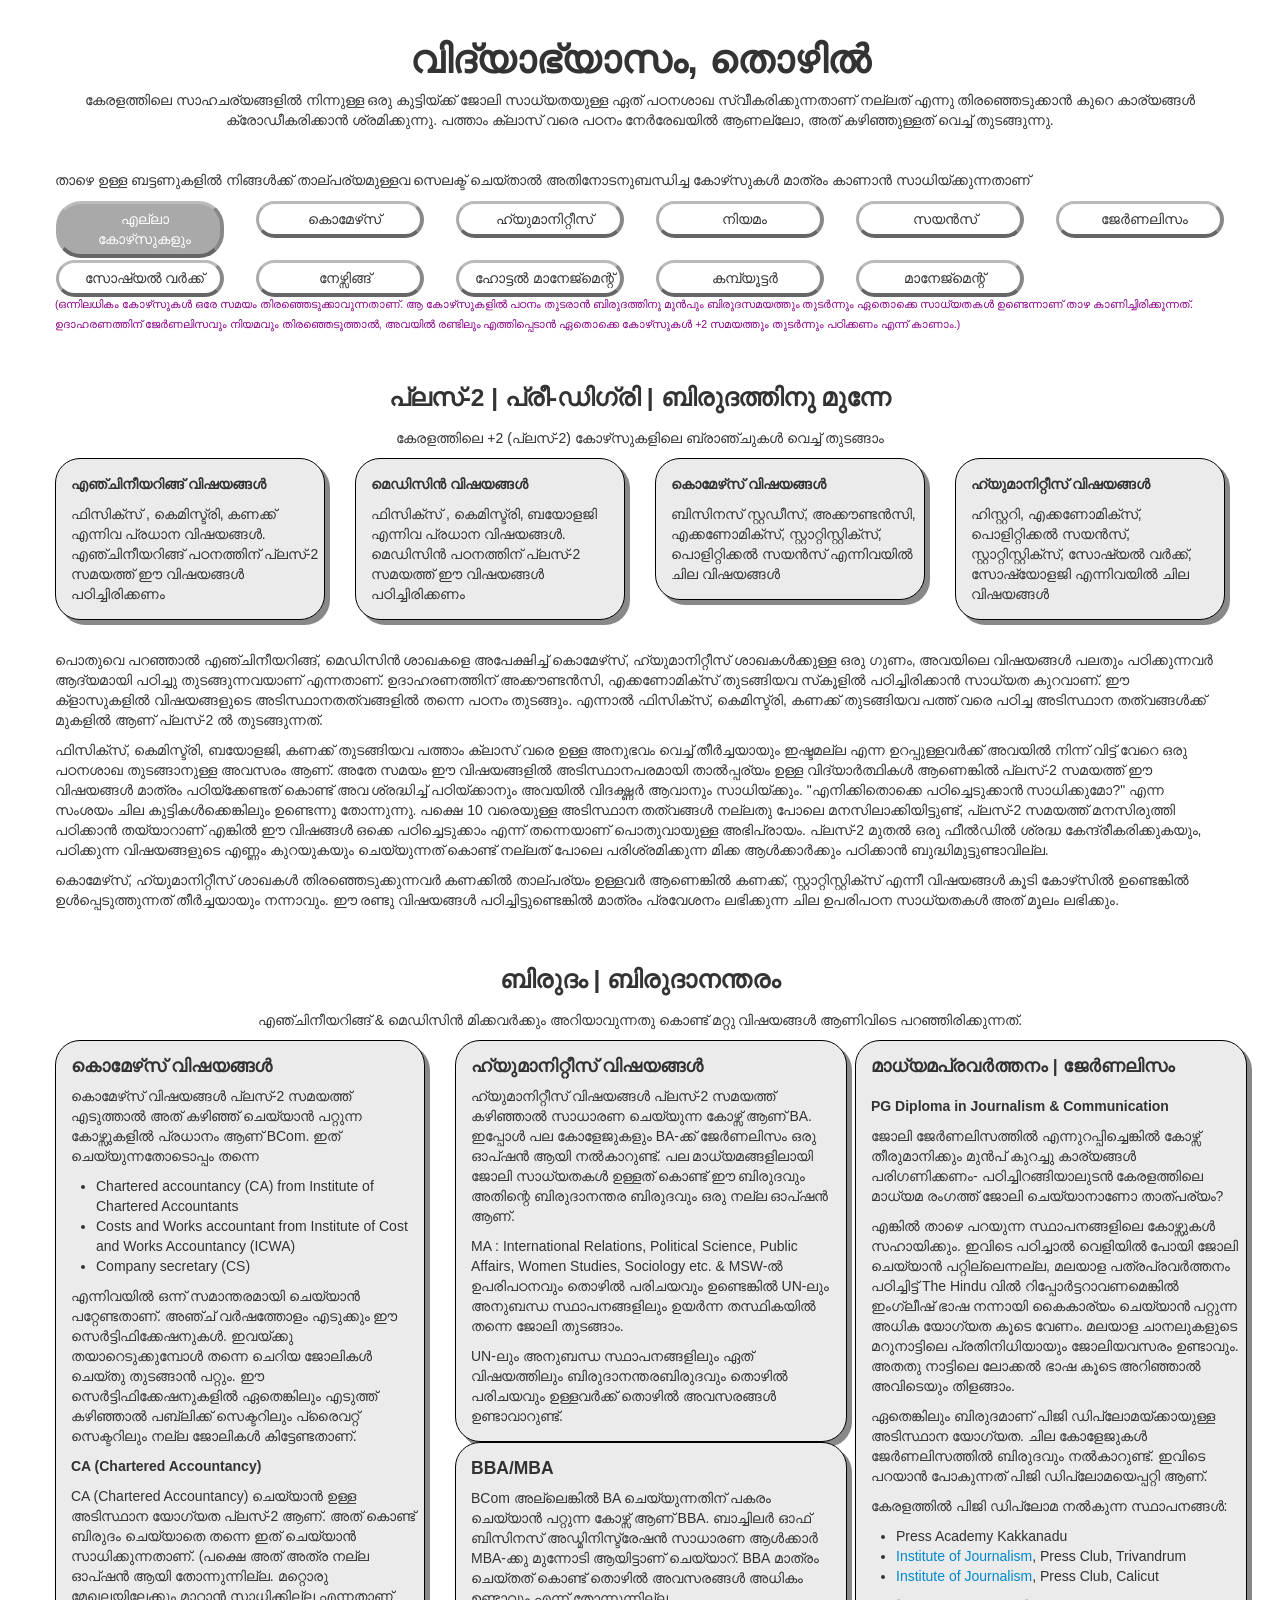
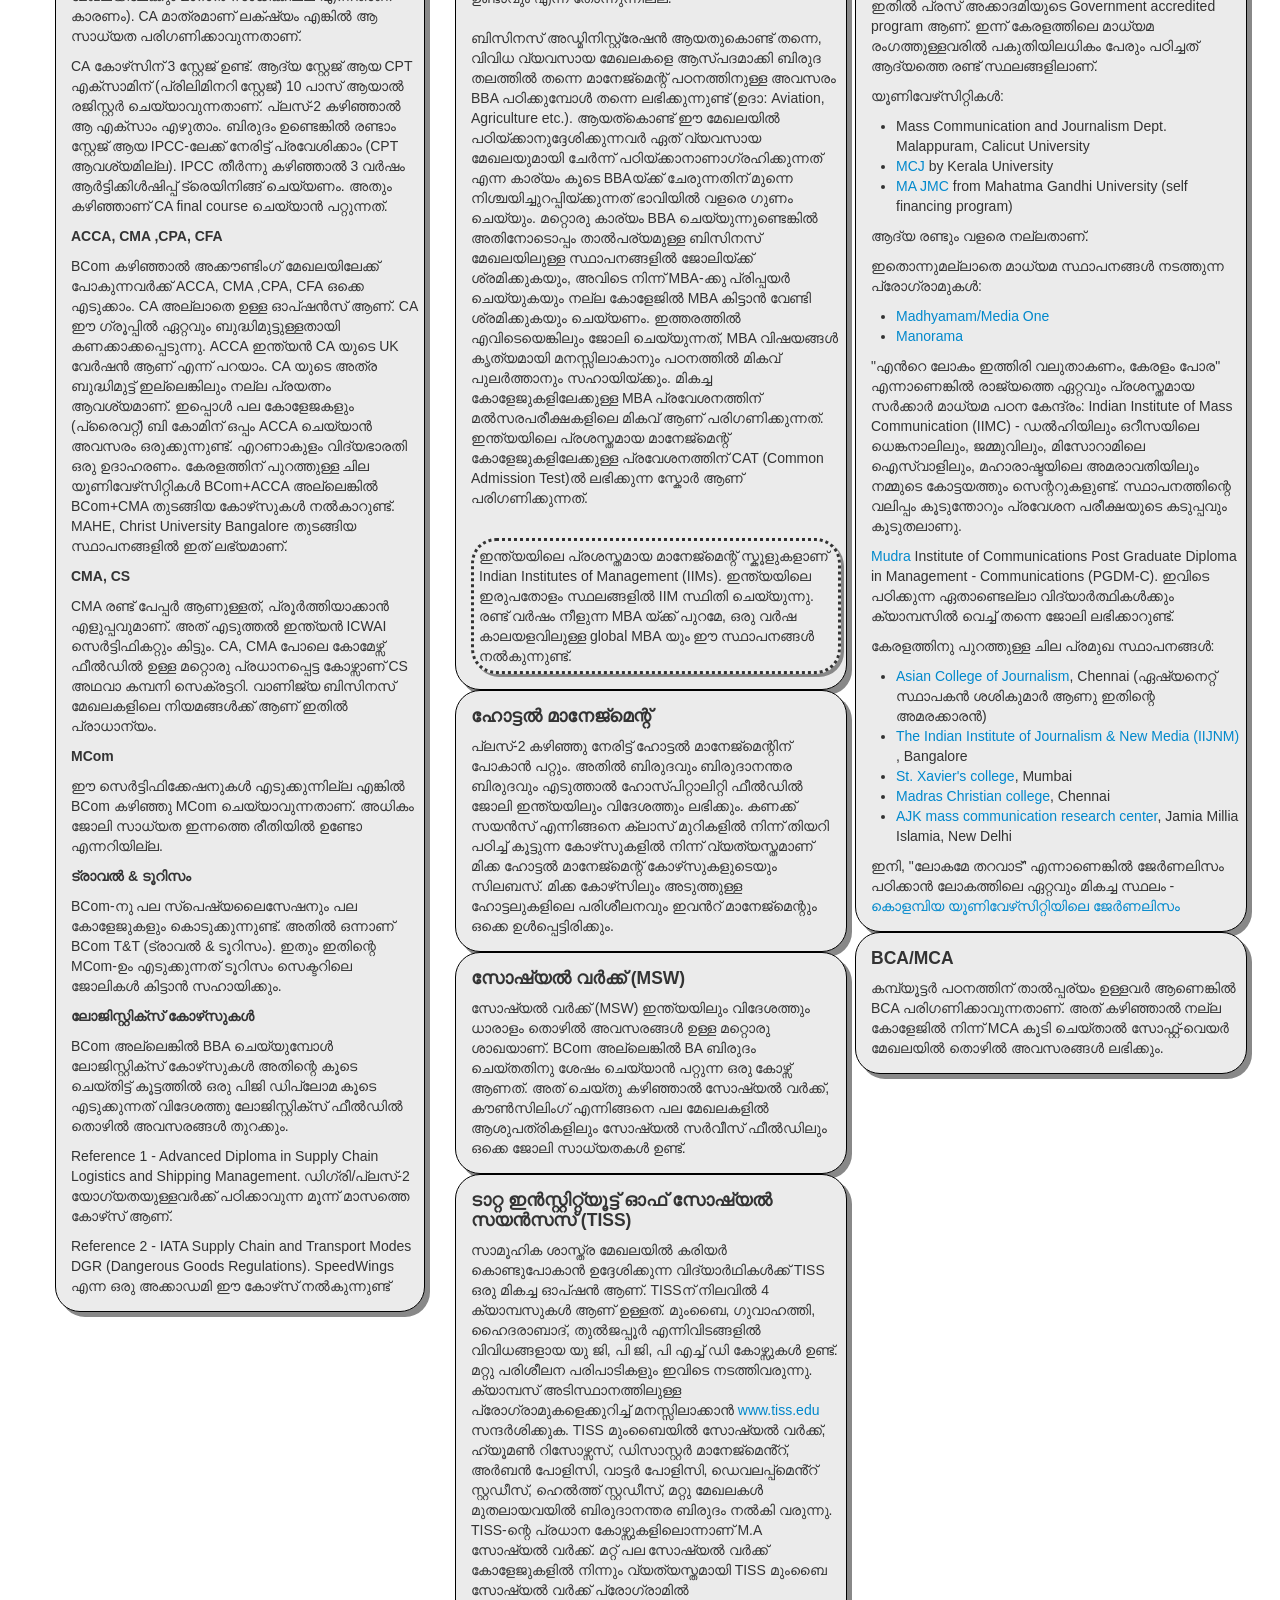
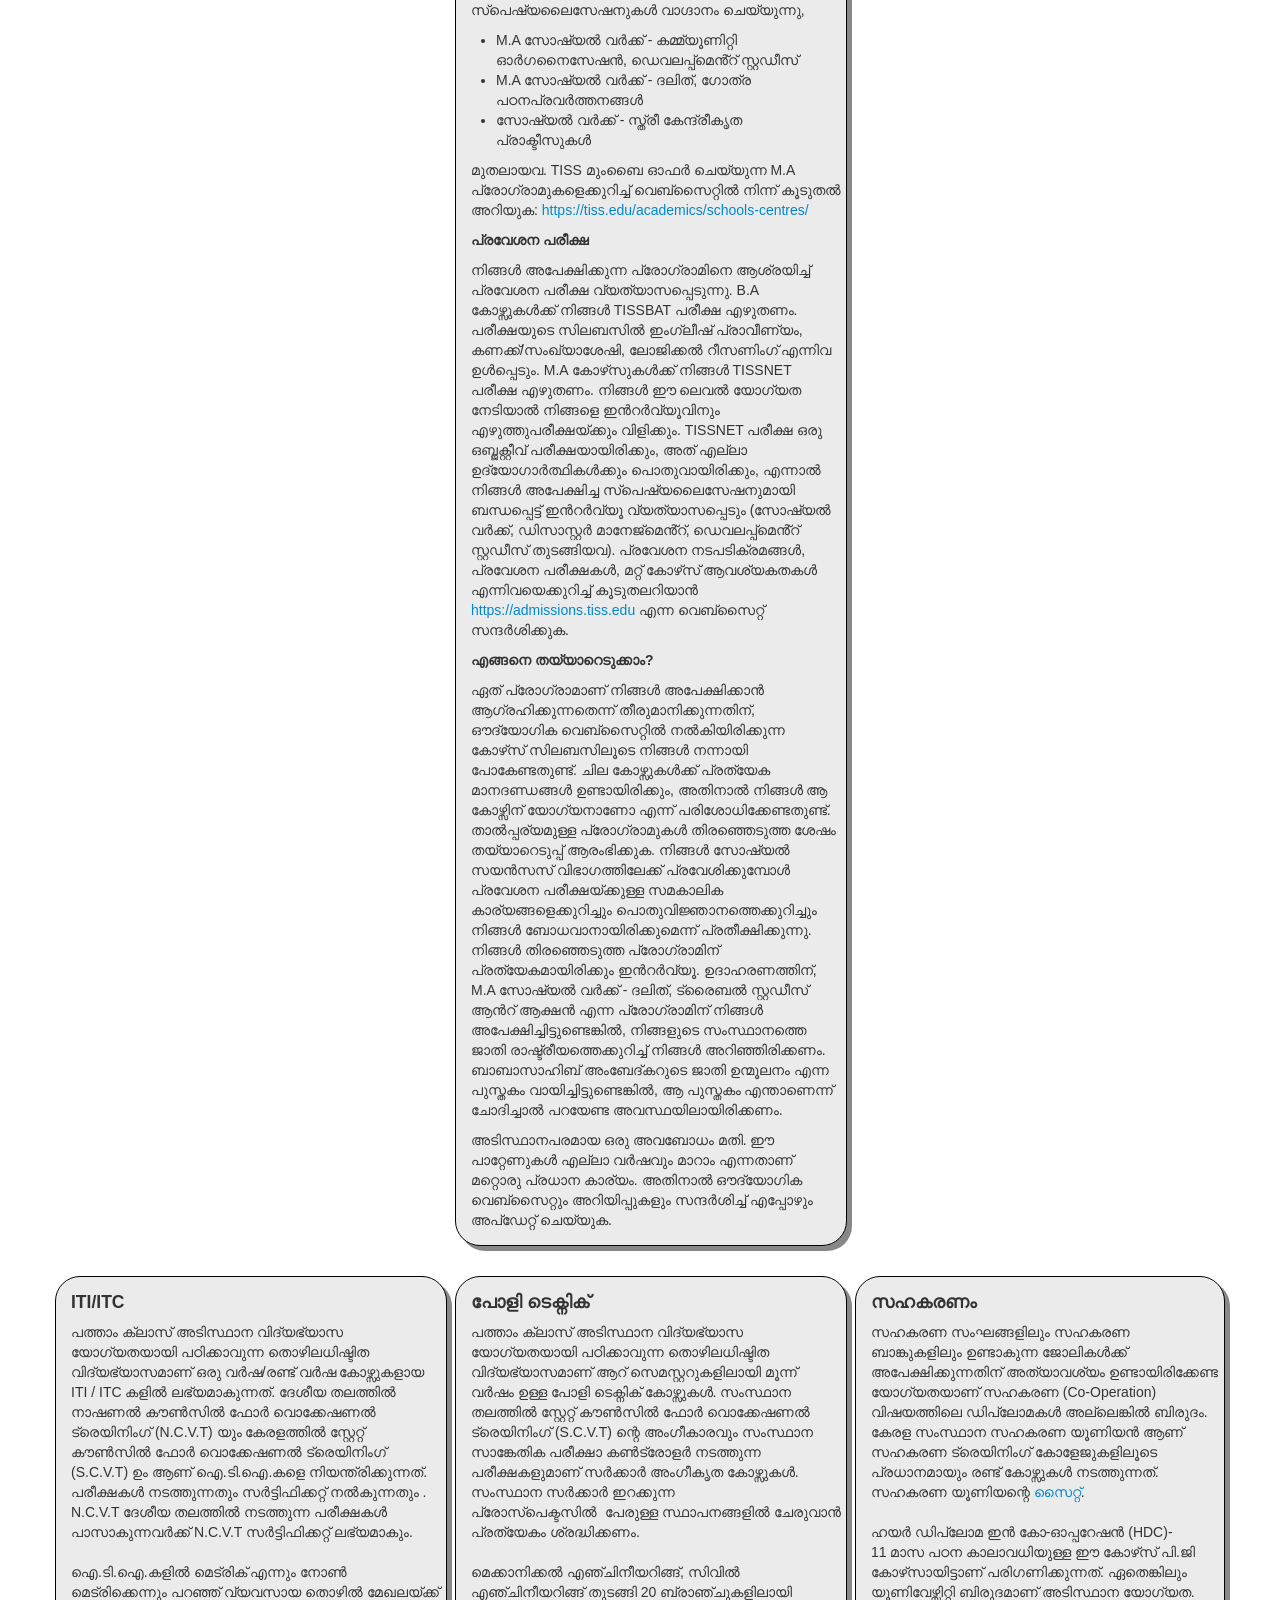
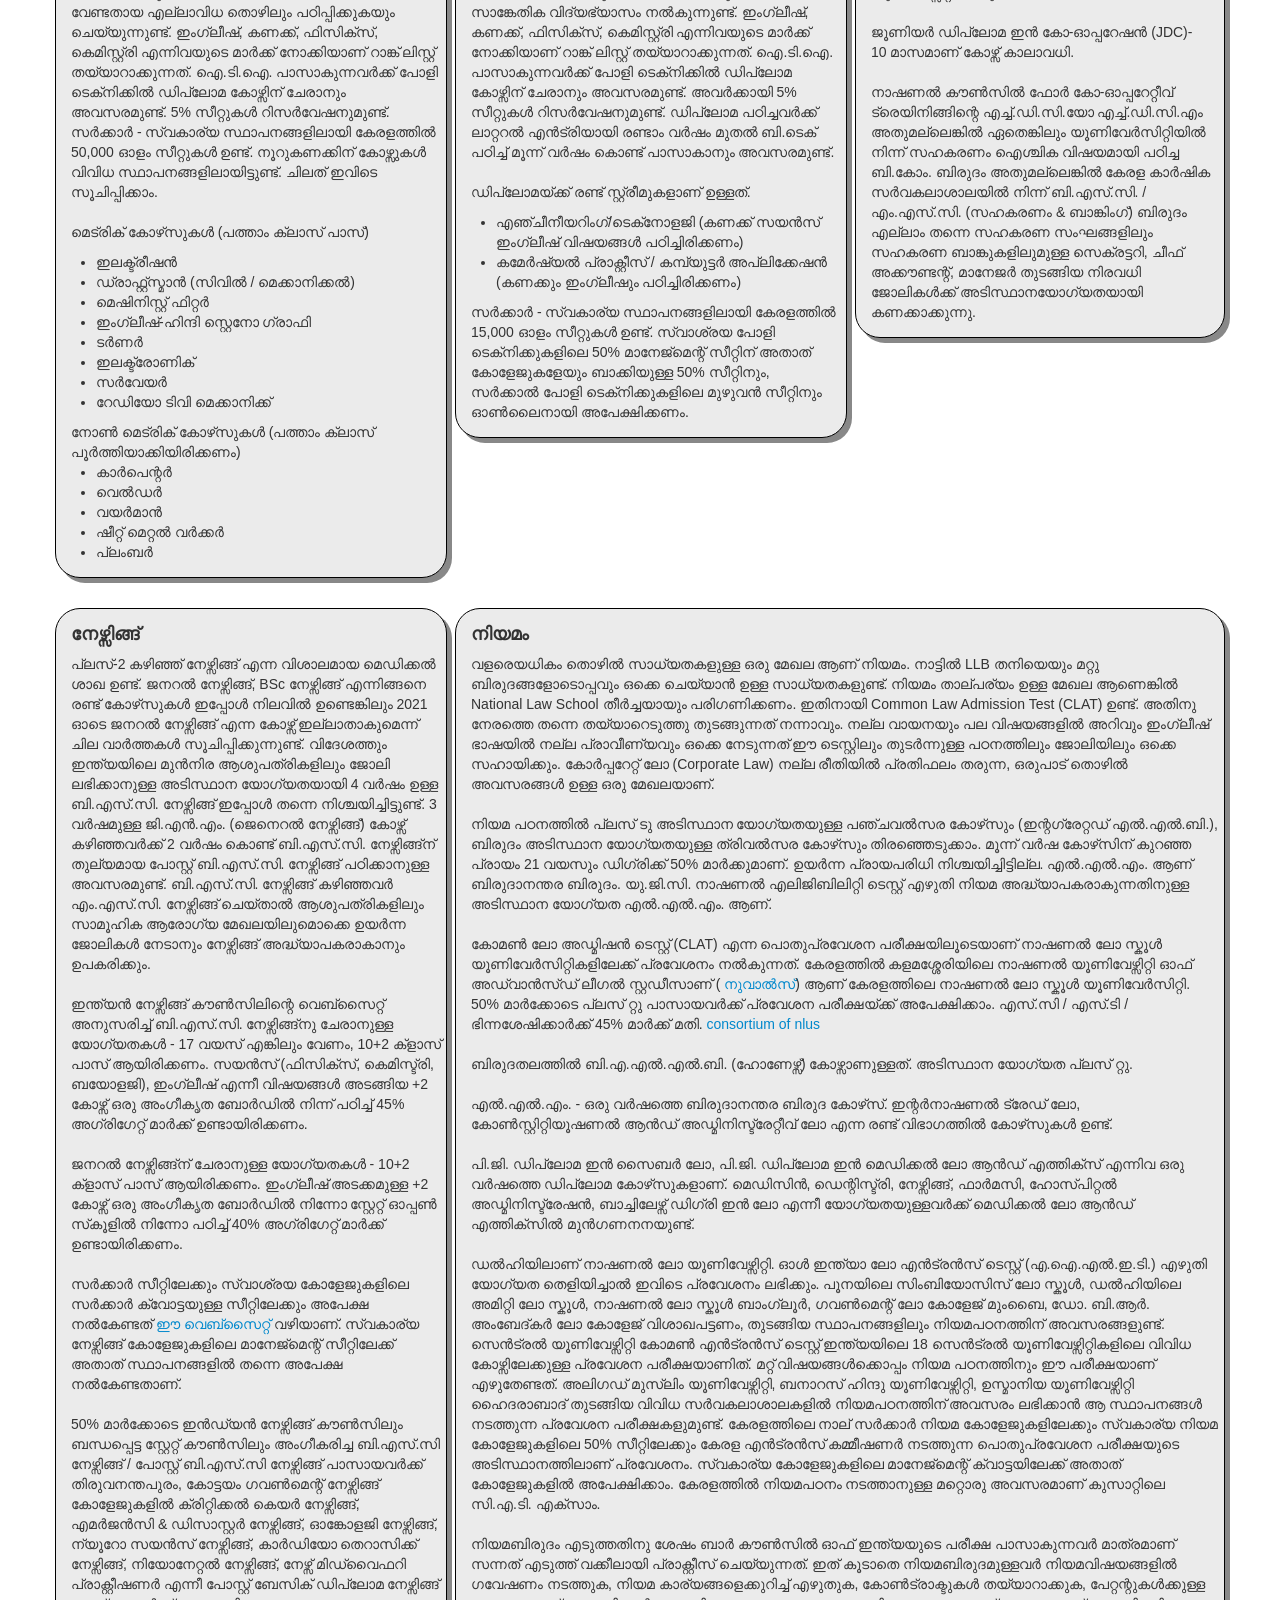
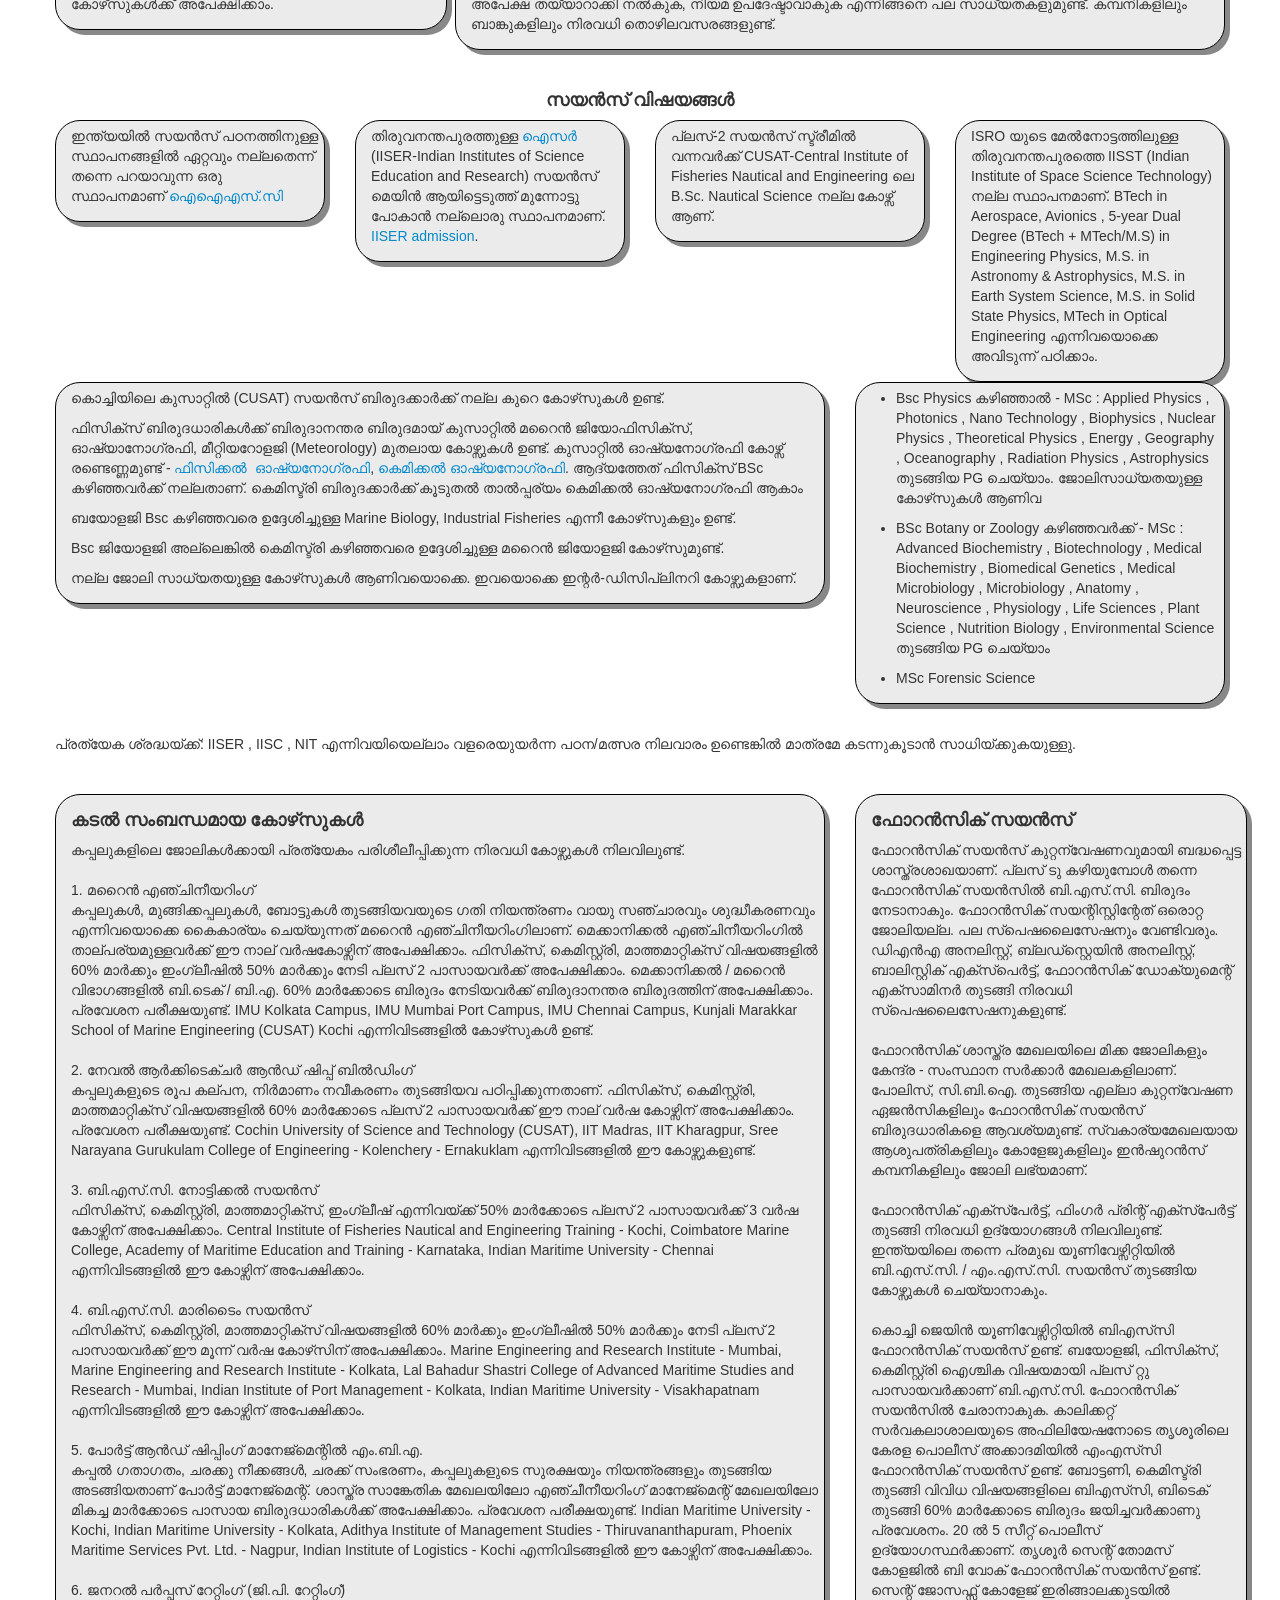
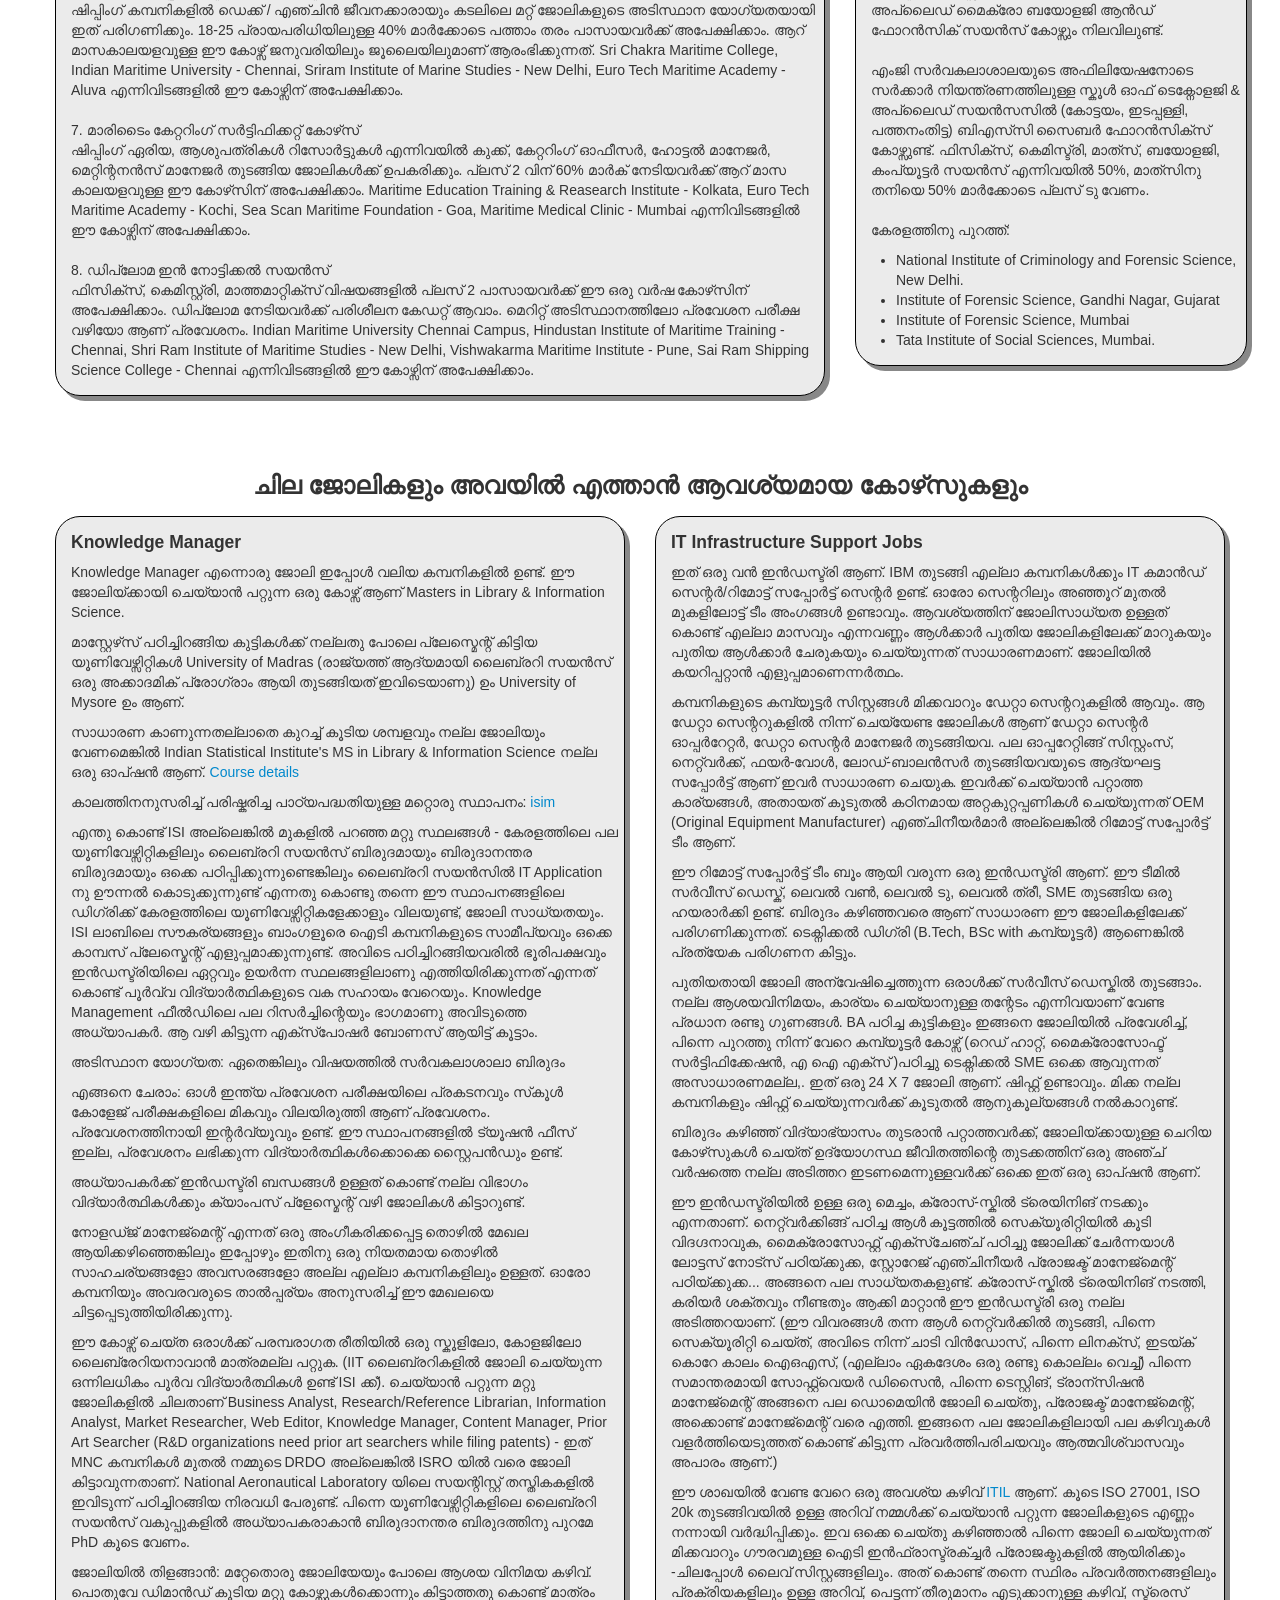
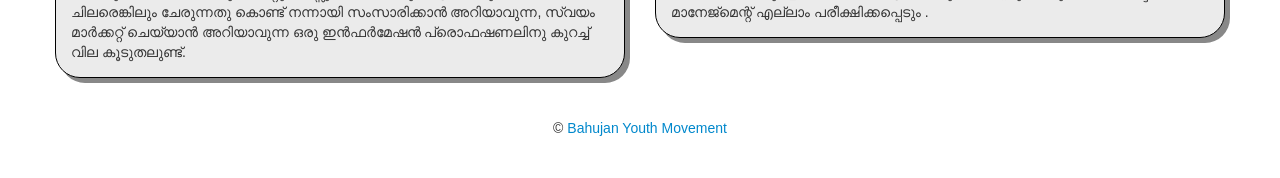
<file: index.html>
﻿<!DOCTYPE html> <html> 
<!-- Added by HTTrack --><meta http-equiv="content-type" content="text/html;charset=utf-8" /><!-- /Added by HTTrack -->
<head>     <title>BYM Career</title>     <meta name="viewport" content="width=device-width, initial-scale=1.0">     <link href="bootstrap/css/bootstrap.min.css" rel="stylesheet" media="screen">     <link href="bootstrap/css/bootstrap-responsive.min.css" rel="stylesheet" media="screen">     <link href="css/customStyles.css" rel="stylesheet" media="screen">     <script async src="https://www.googletagmanager.com/gtag/js?id=G-JCNQYP3HS4"></script>     <script>         window.dataLayer = window.dataLayer || [];         function gtag() { dataLayer.push(arguments); }         gtag('js', new Date());          gtag('config', 'G-JCNQYP3HS4');     </script>     <script>         function highLightButton(pressedButton) {             $(pressedButton).addClass("divSelected");         }          function removeHighLightFromButton(pressedButton) {             $(pressedButton).removeClass("divSelected");         }          function removeHighLightFromAllButton() {             removeHighLightFromButton($('.allSelection'));         }          function removeHighLightFromAllOtherButton() {             $('.divSelected').each(function (i, divForSelection) {                 removeHighLightFromButton(divForSelection);             });             highLightButton($('.allSelection'))         }          function showPlusTwoScienceSubjects() {             $(".plusTwoEngineering").show();             $(".plusTwoMedicine").show();         }          function showPlusTwoMedicineSubjects() {             $(".plusTwoMedicine").show();         }          function showPlusTwoCommerceSubjects() {             $(".plusTwoCommerce").show();         }          function showDegreeCommerceSubjects() {             $(".degreeCommerce").show(); 
        }          function showCommerceSubjects() {             showPlusTwoCommerceSubjects();             showDegreeCommerceSubjects();         }          function showPlusTwoHumanitiesSubjects() {             $(".plusTwoHumanities").show();         }          function showDegreeHumanitiesSubjects() {             $(".degreeHumanities").show();         }          function showHumanitiesSubjects() {             showPlusTwoHumanitiesSubjects();             showDegreeHumanitiesSubjects();         }          function showAllPlusTwoSubjects() {             showPlusTwoScienceSubjects();             showPlusTwoCommerceSubjects();             showPlusTwoHumanitiesSubjects();         }          function showAllDegreeSubjects() {             $(".degreeCommerce").show();             $(".degreeHumanities").show();             $(".degreeManagement").show();             $(".degreeComputer").show();             $(".degreeLaw").show();             $(".degreeSocial").show();             $(".degreeHotel").show();             $(".degreeNursing").show();             $(".degreeJournalism").show();             $(".degreeScience").show();             $(".degreeItiItc").show();             $(".degreeCooperatives").show();             $(".degreeForensic").show();             $(".degreeMarine").show();                       }          function hideAllPlusTwoSubjects() {             $(".plusTwoEngineering").hide();             $(".plusTwoMedicine").hide();             $(".plusTwoCommerce").hide();             $(".plusTwoHumanities").hide();         }  
        function hideAllDegreeSubjects() {             $(".degreeCommerce").hide();             $(".degreeHumanities").hide();             $(".degreeManagement").hide();             $(".degreeComputer").hide();             $(".degreeLaw").hide();             $(".degreeSocial").hide();             $(".degreeHotel").hide();             $(".degreeNursing").hide();             $(".degreeJournalism").hide();             $(".degreeScience").hide();             $(".degreeItiItc").hide();             $(".degreeCooperatives").hide();             $(".degreeForensic").hide();             $(".degreeMarine").hide();         }          function showAllSubjects() {             removeHighLightFromAllOtherButton();             showAllPlusTwoSubjects();             showAllDegreeSubjects();         }          function hideAllSubjects() {             hideAllPlusTwoSubjects();             hideAllDegreeSubjects();         }          function isButtonSelected(button) {             if ($(button).hasClass("divSelected"))                 return true;             else                 return false;         }          function isPressedButtonAll(button) {             if ($(button).hasClass("allSelection"))                 return true;             else                 return false;         }          function courseSelectionButtonClicked(pressedButton) {             if (isButtonSelected(pressedButton)) {                 if (!isButtonSelected('.allSelection'))                     removeHighLightFromButton(pressedButton);             }             else {                 highLightButton(pressedButton);             }  
            if (isPressedButtonAll(pressedButton)) {                 showAllSubjects();             }             else {                 removeHighLightFromAllButton();                 hideAllSubjects();                  var atleastOneSelected = false;                  if (isButtonSelected('.itiItcSelection')) {                     hideAllPlusTwoSubjects();                     $(".degreeItiItc").show();                     atleastOneSelected = true;                 }                  if (isButtonSelected('.commerceSelection')) {                     showCommerceSubjects();                     atleastOneSelected = true;                 }                  if (isButtonSelected('.humanitiesSelection')) {                     showHumanitiesSubjects();                     atleastOneSelected = true;                 }                  if (isButtonSelected('.lawSelection')) {                     showAllPlusTwoSubjects();                     $(".degreeLaw").show();                     atleastOneSelected = true;                 }                  if (isButtonSelected('.scienceSelection')) {                     showPlusTwoScienceSubjects();                     $(".degreeScience").show();                     atleastOneSelected = true;                 }                  if (isButtonSelected('.journalismSelection')) {                     showAllPlusTwoSubjects();                     $(".degreeJournalism").show();                     atleastOneSelected = true;                 }                  if (isButtonSelected('.socialSelection')) {                     showAllPlusTwoSubjects();                     $(".degreeSocial").show();                     atleastOneSelected = true;                 }                  if (isButtonSelected('.nursingSelection')) {                     showPlusTwoMedicineSubjects(); 
                    $(".degreeNursing").show();                     atleastOneSelected = true;                 }                  if (isButtonSelected('.hotelSelection')) {                     showAllPlusTwoSubjects();                     $(".degreeHotel").show();                     atleastOneSelected = true;                 }                  if (isButtonSelected('.computerSelection')) {                     showPlusTwoScienceSubjects();                     $(".degreeComputer").show();                     atleastOneSelected = true;                 }                  if (isButtonSelected('.managementSelection')) {                     showAllPlusTwoSubjects();                     $(".degreeManagement").show();                     atleastOneSelected = true;                 }                  if (!atleastOneSelected)                     courseSelectionButtonClicked($(".allSelection"));             }         }          function onLoadProcessing() {             courseSelectionButtonClicked($(".allSelection"));         }   /**/</script> </head> <body>     <div class="container">         <div class="jumbotron text-center">             <div class="row-fluid">                 <div class="span12">                 </div>             </div>             <h1 align="center">വിദ്യാഭ്യാസം, തൊഴിൽ</h1>             <p>                 കേരളത്തിലെ സാഹചര്യങ്ങളിൽ നിന്നുള്ള ഒരു കുട്ടിയ്ക്ക് ജോലി സാധ്യതയുള്ള ഏത് പഠനശാഖ സ്വീകരിക്കുന്നതാണ് നല്ലത്                 എന്നു തിരഞ്ഞെടുക്കാൻ കുറെ കാര്യങ്ങൾ ക്രോഡീകരിക്കാൻ ശ്രമിക്കുന്നു. പത്താം ക്ലാസ് വരെ പഠനം നേർരേഖയിൽ ആണല്ലോ,                 അത് കഴിഞ്ഞുള്ളത് വെച്ച് തുടങ്ങുന്നു.             </p>         </div>         <div class="row-fluid">             <div class="span12">             </div> 
        </div>         <div class="row-fluid">             <div class="span12">                 താഴെ ഉള്ള ബട്ടണുകളിൽ നിങ്ങൾക്ക് താല്പര്യമുള്ളവ സെലക്ട് ചെയ്‌താൽ അതിനോടനുബന്ധിച്ച കോഴ്‌സുകൾ മാത്രം കാണാൻ സാധിയ്ക്കുന്നതാണ്              </div>         </div>         <div class="row-fluid">             <div class="span2">                 <div class="divForSelection allSelection" onClick="courseSelectionButtonClicked(this, 'All')">എല്ലാ കോഴ്‌സുകളും</div>             </div>             <div class="span2">                 <div class="divForSelection commerceSelection" onClick="courseSelectionButtonClicked(this)">കൊമേഴ്‌സ്</div>             </div>             <div class="span2">                 <div class="divForSelection humanitiesSelection" onClick="courseSelectionButtonClicked(this)">ഹ്യുമാനിറ്റീസ്</div>             </div>             <div class="span2">                 <div class="divForSelection lawSelection" onClick="courseSelectionButtonClicked(this)">നിയമം</div>             </div>             <div class="span2">                 <div class="divForSelection scienceSelection" onClick="courseSelectionButtonClicked(this)">സയൻസ്</div>             </div>             <div class="span2">                 <div class="divForSelection journalismSelection" onClick="courseSelectionButtonClicked(this)">ജേർണലിസം</div>             </div>         </div>         <div class="row-fluid">             <div class="span2">                 <div class="divForSelection socialSelection" onClick="courseSelectionButtonClicked(this)">സോഷ്യൽ വർക്ക്</div>             </div>             <div class="span2">                 <div class="divForSelection nursingSelection" onClick="courseSelectionButtonClicked(this)">നേഴ്സിങ്ങ്</div>             </div>             <div class="span2">                 <div class="divForSelection hotelSelection" onClick="courseSelectionButtonClicked(this)">ഹോട്ടൽ മാനേജ്‌മെന്റ്</div>             </div>             <div class="span2">                 <div class="divForSelection computerSelection" onClick="courseSelectionButtonClicked(this)">കമ്പ്യൂട്ടർ</div>             </div>             <div class="span2">                 <div class="divForSelection managementSelection" onClick="courseSelectionButtonClicked(this)">മാനേജ്‌മെന്റ്</div>             </div>             <div class="span2">                              </div>         </div>         <div class="row-fluid">             <div class="span12 specialNote">                 <sup>(ഒന്നിലധികം കോഴ്‌സുകൾ ഒരേ സമയം തിരഞ്ഞെടുക്കാവുന്നതാണ്. ആ കോഴ്‌സുകളിൽ പഠനം തുടരാൻ ബിരുദത്തിനു മുൻപും ബിരുദസമയത്തും തുടർന്നും ഏതൊക്കെ സാധ്യതകൾ ഉണ്ടെന്നാണ് താഴ കാണിച്ചിരിക്കുന്നത്. ഉദാഹരണത്തിന് ജേർണലിസവും നിയമവും തിരഞ്ഞെടുത്താൽ, അവയിൽ രണ്ടിലും എത്തിപ്പെടാൻ ഏതൊക്കെ കോഴ്‌സുകൾ +2 സമയത്തും തുടർന്നും പഠിക്കണം എന്ന് കാണാം.)</sup>             </div>         </div> 
        <div class="row-fluid">             <div class="span12">             </div>         </div>         <div class="row-fluid">             <div class="span12">                 <h3 align="center">പ്ലസ്-2 | പ്രീ-ഡിഗ്രി | ബിരുദത്തിനു മുന്നേ</h3>                 <p align="center">                     കേരളത്തിലെ +2 (പ്ലസ്-2) കോഴ്‌സുകളിലെ ബ്രാഞ്ചുകൾ വെച്ച് തുടങ്ങാം                 </p>                 <div class="row-fluid">                     <div class="span3 innerDivWithEffects plusTwoEngineering">                         <h5>എഞ്ചിനീയറിങ്ങ് വിഷയങ്ങൾ</h5>                         <p>ഫിസിക്സ് , കെമിസ്ട്രി, കണക്ക് എന്നിവ പ്രധാന വിഷയങ്ങൾ. എഞ്ചിനീയറിങ്ങ് പഠനത്തിന് പ്ലസ്-2 സമയത്ത് ഈ വിഷയങ്ങൾ പഠിച്ചിരിക്കണം</p>                     </div>                     <div class="span3 innerDivWithEffects plusTwoMedicine">                         <h5>മെഡിസിൻ വിഷയങ്ങൾ</h5>                         <p>ഫിസിക്സ് , കെമിസ്ട്രി, ബയോളജി എന്നിവ പ്രധാന വിഷയങ്ങൾ. മെഡിസിൻ പഠനത്തിന് പ്ലസ്-2 സമയത്ത് ഈ വിഷയങ്ങൾ പഠിച്ചിരിക്കണം</p>                     </div>                     <div class="span3 innerDivWithEffects plusTwoCommerce">                         <h5>കൊമേഴ്‌സ് വിഷയങ്ങൾ</h5>                         <p>ബിസിനസ് സ്റ്റഡീസ്, അക്കൗണ്ടൻസി, എക്കണോമിക്സ്, സ്റ്റാറ്റിസ്റ്റിക്സ്, പൊളിറ്റിക്കൽ സയൻസ് എന്നിവയിൽ ചില വിഷയങ്ങൾ</p>                     </div>                     <div class="span3 innerDivWithEffects plusTwoHumanities">                         <h5>ഹ്യുമാനിറ്റീസ് വിഷയങ്ങൾ</h5>                         <p>ഹിസ്റ്ററി, എക്കണോമിക്സ്, പൊളിറ്റിക്കൽ സയൻസ്, സ്റ്റാറ്റിസ്റ്റിക്സ്, സോഷ്യൽ വർക്ക്, സോഷ്യോളജി എന്നിവയിൽ ചില വിഷയങ്ങൾ</p>                     </div>                 </div>                 <div class="row-fluid">                     <div class="span12">                     </div>                 </div>                 <div class="row-fluid">                     <p>                         പൊതുവെ പറഞ്ഞാൽ എഞ്ചിനീയറിങ്ങ്, മെഡിസിൻ ശാഖകളെ അപേക്ഷിച്ച് കൊമേഴ്‌സ്, ഹ്യുമാനിറ്റീസ് ശാഖകൾക്കുള്ള ഒരു ഗുണം,                         അവയിലെ വിഷയങ്ങൾ പലതും പഠിക്കുന്നവർ ആദ്യമായി പഠിച്ചു തുടങ്ങുന്നവയാണ് എന്നതാണ്. ഉദാഹരണത്തിന് അക്കൗണ്ടൻസി, എക്കണോമിക്സ്                         തുടങ്ങിയവ സ്‌കൂളിൽ പഠിച്ചിരിക്കാൻ സാധ്യത കുറവാണ്. ഈ ക്ളാസുകളിൽ വിഷയങ്ങളുടെ അടിസ്ഥാനതത്വങ്ങളിൽ തന്നെ പഠനം തുടങ്ങും.                         എന്നാൽ ഫിസിക്സ്, കെമിസ്ട്രി, കണക്ക് തുടങ്ങിയവ പത്ത് വരെ പഠിച്ച അടിസ്ഥാന തത്വങ്ങൾക്ക് മുകളിൽ ആണ് പ്ലസ്-2 ൽ തുടങ്ങുന്നത്.                     </p>                     <p>                         ഫിസിക്സ്, കെമിസ്ട്രി, ബയോളജി, കണക്ക് തുടങ്ങിയവ പത്താം ക്ലാസ് വരെ ഉള്ള അനുഭവം വെച്ച് തീർച്ചയായും ഇഷ്ടമല്ല എന്ന ഉറപ്പുള്ളവർക്ക്                         അവയിൽ നിന്ന് വിട്ട് വേറെ ഒരു പഠനശാഖ തുടങ്ങാനുള്ള അവസരം ആണ്. അതേ സമയം ഈ വിഷയങ്ങളിൽ അടിസ്ഥാനപരമായി താൽപ്പര്യം                         ഉള്ള വിദ്യാർത്ഥികൾ ആണെങ്കിൽ പ്ലസ്-2 സമയത്ത് ഈ  വിഷയങ്ങൾ മാത്രം പഠിയ്ക്കേണ്ടത് കൊണ്ട് അവ ശ്രദ്ധിച്ച് പഠിയ്ക്കാനും അവയിൽ                         വിദഗ്ദ്ധർ ആവാനും സാധിയ്ക്കും.  "എനിക്കിതൊക്കെ പഠിച്ചെടുക്കാൻ സാധിക്കുമോ?" എന്ന സംശയം ചില കുട്ടികൾക്കെങ്കിലും ഉണ്ടെന്നു തോന്നുന്നു.                         പക്ഷെ 10 വരെയുള്ള അടിസ്ഥാന തത്വങ്ങൾ നല്ലതു പോലെ മനസിലാക്കിയിട്ടുണ്ട്, പ്ലസ്-2 സമയത്ത് മനസിരുത്തി പഠിക്കാൻ തയ്യാറാണ് എങ്കിൽ                         ഈ വിഷങ്ങൾ ഒക്കെ പഠിച്ചെടുക്കാം എന്ന് തന്നെയാണ് പൊതുവായുള്ള അഭിപ്രായം. പ്ലസ്-2 മുതൽ ഒരു ഫീൽഡിൽ ശ്രദ്ധ കേന്ദ്രീകരിക്കുകയും,                         പഠിക്കുന്ന വിഷയങ്ങളുടെ എണ്ണം കുറയുകയും ചെയ്യുന്നത് കൊണ്ട് നല്ലത് പോലെ പരിശ്രമിക്കുന്ന മിക്ക ആൾക്കാർക്കും പഠിക്കാൻ ബുദ്ധിമുട്ടുണ്ടാവില്ല.                     </p>                     <p>                         കൊമേഴ്‌സ്, ഹ്യുമാനിറ്റീസ് ശാഖകൾ തിരഞ്ഞെടുക്കുന്നവർ കണക്കിൽ താല്പര്യം ഉള്ളവർ ആണെങ്കിൽ കണക്ക്, സ്റ്റാറ്റിസ്റ്റിക്സ് എന്നീ വിഷയങ്ങൾ                         കൂടി കോഴ്‌സിൽ ഉണ്ടെങ്കിൽ ഉൾപ്പെടുത്തുന്നത് തീർച്ചയായും നന്നാവും. ഈ രണ്ടു വിഷയങ്ങൾ പഠിച്ചിട്ടുണ്ടെങ്കിൽ മാത്രം പ്രവേശനം ലഭിക്കുന്ന ചില 
                        ഉപരിപഠന സാധ്യതകൾ അത് മൂലം ലഭിക്കും.                     </p>                 </div>             </div>         </div>         <div class="row-fluid">             <div class="span12">             </div>         </div>         <div class="row-fluid">             <div class="span12">                 <h3 align="center"> ബിരുദം | ബിരുദാനന്തരം</h3>                 <p align="center">                     എഞ്ചിനീയറിങ്ങ് & മെഡിസിൻ മിക്കവർക്കും അറിയാവുന്നതു കൊണ്ട് മറ്റു വിഷയങ്ങൾ ആണിവിടെ പറഞ്ഞിരിക്കുന്നത്.                 </p>                 <div class="row-fluid">                     <div class="span4 innerDivWithEffects degreeCommerce">                         <h4>കൊമേഴ്‌സ് വിഷയങ്ങൾ</h4>                         <div class="row-fluid">                             <p>                                 കൊമേഴ്‌സ് വിഷയങ്ങൾ പ്ലസ്-2 സമയത്ത് എടുത്താൽ അത് കഴിഞ്ഞ് ചെയ്യാൻ പറ്റുന്ന കോഴ്സുകളിൽ പ്രധാനം ആണ് BCom.                                 ഇത് ചെയ്യുന്നതോടൊപ്പം തന്നെ                                 <ul>                                     <li>                                         Chartered accountancy (CA) from Institute of Chartered Accountants                                     </li>                                     <li>                                         Costs and Works accountant from Institute of Cost and Works Accountancy (ICWA)                                     </li>                                     <li>                                         Company secretary (CS)                                     </li>                                 </ul>                                 എന്നിവയിൽ ഒന്ന് സമാന്തരമായി ചെയ്യാൻ പറ്റേണ്ടതാണ്. അഞ്ച് വർഷത്തോളം എടുക്കും ഈ സെർട്ടിഫിക്കേഷനുകൾ.                                 ഇവയ്ക്കു തയാറെടുക്കുമ്പോൾ തന്നെ ചെറിയ ജോലികൾ ചെയ്തു തുടങ്ങാൻ പറ്റും. ഈ സെർട്ടിഫിക്കേഷനുകളിൽ ഏതെങ്കിലും                                 എടുത്ത് കഴിഞ്ഞാൽ പബ്ലിക്ക് സെക്ടറിലും പ്രൈവറ്റ് സെക്ടറിലും നല്ല ജോലികൾ കിട്ടേണ്ടതാണ്.                             </p>                             <p>                                 <h5>CA (Chartered Accountancy)</h5>                             </p>                             <p>                                 CA (Chartered Accountancy)  ചെയ്യാൻ ഉള്ള അടിസ്ഥാന യോഗ്യത പ്ലസ്-2 ആണ്. അത് കൊണ്ട് ബിരുദം ചെയ്യാതെ തന്നെ ഇത് ചെയ്യാൻ സാധിക്കുന്നതാണ്. (പക്ഷെ അത് അത്ര നല്ല ഓപ്‌ഷൻ ആയി തോന്നുന്നില്ല. മറ്റൊരു മേഖലയിലേക്കും മാറാൻ സാധിക്കില്ല എന്നതാണ് കാരണം). CA മാത്രമാണ് ലക്‌ഷ്യം എങ്കിൽ ആ സാധ്യത പരിഗണിക്കാവുന്നതാണ്.                             </p>                             <p>                                 CA കോഴ്‌സിന് 3 സ്റ്റേജ് ഉണ്ട്. ആദ്യ സ്റ്റേജ് ആയ CPT എക്സാമിന് (പ്രിലിമിനറി സ്റ്റേജ്) 10 പാസ് ആയാൽ രജിസ്റ്റർ ചെയ്യാവുന്നതാണ്.  പ്ലസ്-2 കഴിഞ്ഞാൽ ആ എക്സാം എഴുതാം. ബിരുദം ഉണ്ടെങ്കിൽ രണ്ടാം സ്റ്റേജ് ആയ IPCC-ലേക്ക് നേരിട്ട് പ്രവേശിക്കാം (CPT ആവശ്യമില്ല). IPCC തീർന്നു കഴിഞ്ഞാൽ 3 വർഷം ആർട്ടിക്കിൾഷിപ്പ് ട്രെയിനിങ്ങ് ചെയ്യണം. അതും കഴിഞ്ഞാണ് CA final course ചെയ്യാൻ പറ്റുന്നത്.                             </p>                             <p>                                 <h5>ACCA, CMA ,CPA, CFA</h5>                                 BCom കഴിഞ്ഞാൽ അക്കൗണ്ടിംഗ്‌ മേഖലയിലേക്ക്‌ പോകുന്നവർക്ക്‌ ACCA, CMA ,CPA, CFA ഒക്കെ എടുക്കാം. CA അല്ലാതെ ഉള്ള ഓപ്ഷൻസ്‌ ആണ്.                                 CA ഈ ഗ്രൂപ്പിൽ ഏറ്റവും ബുദ്ധിമുട്ടുള്ളതായി കണക്കാക്കപ്പെടുന്നു. ACCA ഇന്ത്യൻ CA യുടെ UK വേർഷൻ ആണ്‌ എന്ന് പറയാം.                                 CA യുടെ അത്ര ബുദ്ധിമുട്ട് ഇല്ലെങ്കിലും നല്ല പ്രയത്നം ആവശ്യമാണ്. ഇപ്പൊൾ പല കോളേജകളും (പ്രൈവറ്റ്‌) ബി കോമിന്‌ ഒപ്പം ACCA 
                                ചെയ്യാൻ അവസരം ഒരുക്കുന്നുണ്ട്. എറണാകുളം വിദ്യഭാരതി ഒരു ഉദാഹരണം. കേരളത്തിന് പുറത്തുള്ള ചില യൂണിവേഴ്‌സിറ്റികൾ                                 BCom+ACCA അല്ലെങ്കിൽ  BCom+CMA തുടങ്ങിയ കോഴ്‌സുകൾ നൽകാറുണ്ട്. MAHE, Christ University Bangalore തുടങ്ങിയ സ്ഥാപനങ്ങളിൽ                                 ഇത് ലഭ്യമാണ്.                             </p>                             <p>                                 <h5>CMA, CS</h5>                                 CMA രണ്ട്‌ പേപ്പർ ആണുള്ളത്, പ്രൂർത്തിയാക്കാൻ എളുപ്പവുമാണ്. അത്‌ എടുത്തൽ ഇന്ത്യൻ ICWAI സെർട്ടിഫികറ്റും കിട്ടും.                                 CA, CMA പോലെ കോമേഴ്സ് ഫീൽഡിൽ ഉള്ള മറ്റൊരു പ്രധാനപ്പെട്ട കോഴ്സാണ് CS അഥവാ കമ്പനി സെക്രട്ടറി. വാണിജ്യ ബിസിനസ് മേഖലകളിലെ                                 നിയമങ്ങൾക്ക് ആണ് ഇതിൽ പ്രാധാന്യം.                             </p>                             <p>                                 <h5>MCom</h5>                                 ഈ സെർട്ടിഫിക്കേഷനുകൾ എടുക്കുന്നില്ല എങ്കിൽ BCom കഴിഞ്ഞു MCom ചെയ്യാവുന്നതാണ്. അധികം ജോലി സാധ്യത ഇന്നത്തെ രീതിയിൽ                                 ഉണ്ടോ എന്നറിയില്ല.                             </p>                             <p>                                 <h5>ട്രാവൽ & ടൂറിസം</h5>                                 BCom-നു പല സ്പെഷ്യലൈസേഷനും പല കോളേജുകളും കൊടുക്കുന്നുണ്ട്. അതിൽ ഒന്നാണ് BCom T&T (ട്രാവൽ & ടൂറിസം).                                 ഇതും ഇതിന്റെ MCom-ഉം എടുക്കുന്നത് ടൂറിസം സെക്ടറിലെ ജോലികൾ കിട്ടാൻ സഹായിക്കും.                             </p>                             <p>                                 <h5>ലോജിസ്റ്റിക്സ് കോഴ്‌സുകൾ</h5>                                 BCom അല്ലെങ്കിൽ BBA ചെയ്യുമ്പോൾ ലോജിസ്റ്റിക്സ് കോഴ്‌സുകൾ അതിന്റെ കൂടെ ചെയ്തിട്ട് കൂട്ടത്തിൽ ഒരു പിജി ഡിപ്ലോമ കൂടെ എടുക്കുന്നത്                                 വിദേശത്തു ലോജിസ്റ്റിക്സ് ഫീൽഡിൽ തൊഴിൽ അവസരങ്ങൾ തുറക്കും.                             </p>                             <p>                                 Reference 1 - Advanced Diploma in Supply Chain Logistics and Shipping Management. ഡിഗ്രി/പ്ലസ്-2 യോഗ്യതയുള്ളവർക്ക് പഠിക്കാവുന്ന മൂന്ന് മാസത്തെ കോഴ്‌സ് ആണ്.                             </p>                             <p>                                 Reference 2 - IATA Supply Chain and Transport Modes DGR (Dangerous Goods Regulations). SpeedWings എന്ന ഒരു അക്കാഡമി ഈ കോഴ്‌സ് നൽകുന്നുണ്ട്                             </p>                         </div>                     </div>                     <div class="span4">                         <div class="row-fluid innerDivWithEffects degreeHumanities">                             <h4>ഹ്യുമാനിറ്റീസ് വിഷയങ്ങൾ</h4>                             <div class="row-fluid">                                 <p>                                     ഹ്യുമാനിറ്റീസ് വിഷയങ്ങൾ പ്ലസ്-2 സമയത്ത് കഴിഞ്ഞാൽ സാധാരണ ചെയ്യുന്ന കോഴ്സ് ആണ് BA. ഇപ്പോൾ പല കോളേജുകളും BA-ക്ക് ജേർണലിസം ഒരു ഓപ്‌ഷൻ ആയി നൽകാറുണ്ട്. പല മാധ്യമങ്ങളിലായി ജോലി സാധ്യതകൾ ഉള്ളത് കൊണ്ട് ഈ ബിരുദവും അതിന്റെ ബിരുദാനന്തര ബിരുദവും ഒരു നല്ല ഓപ്‌ഷൻ ആണ്.                                 </p>                                 <p>                                     MA : International Relations, Political Science, Public Affairs, Women Studies, Sociology etc. & MSW-ല്‍ ഉപരിപഠനവും തൊഴിൽ പരിചയവും ഉണ്ടെങ്കിൽ UN-ലും അനുബന്ധ സ്ഥാപനങ്ങളിലും ഉയർന്ന തസ്ഥികയിൽ തന്നെ ജോലി തുടങ്ങാം.                                 </p>                                 <p>                                     UN-ലും അനുബന്ധ സ്ഥാപനങ്ങളിലും ഏത് വിഷയത്തിലും ബിരുദാനന്തരബിരുദവും തൊഴിൽ പരിചയവും ഉള്ളവർക്ക് തൊഴിൽ അവസരങ്ങൾ ഉണ്ടാവാറുണ്ട്.                                 </p>                             </div>                         </div>                         <div class="row-fluid innerDivWithEffects degreeManagement">                             <h4>BBA/MBA</h4>                             <div class="row-fluid"> 
                                <p>                                     BCom അല്ലെങ്കിൽ BA ചെയ്യുന്നതിന് പകരം ചെയ്യാൻ പറ്റുന്ന കോഴ്സ് ആണ് BBA. ബാച്ചിലർ ഓഫ് ബിസിനസ് അഡ്മിനിസ്ട്രേഷൻ സാധാരണ ആൾക്കാർ MBA-ക്കു മുന്നോടി ആയിട്ടാണ് ചെയ്യാറ്. BBA മാത്രം ചെയ്തത് കൊണ്ട് തൊഴിൽ അവസരങ്ങൾ അധികം ഉണ്ടാവും എന്ന് തോന്നുന്നില്ല.                                     <br /><br />ബിസിനസ് അഡ്മിനിസ്റ്റ്രേഷൻ ആയതുകൊണ്ട് തന്നെ, വിവിധ വ്യവസായ മേഖലകളെ ആസ്പദമാക്കി ബിരുദ തലത്തിൽ തന്നെ മാനേജ്‌മെന്റ് പഠനത്തിനുള്ള അവസരം BBA പഠിക്കുമ്പോൾ തന്നെ ലഭിക്കുന്നുണ്ട് (ഉദാ: Aviation, Agriculture etc.). ആയത്കൊണ്ട് ഈ മേഖലയിൽ പഠിയ്ക്കാനുദ്ദേശിക്കുന്നവർ ഏത് വ്യവസായ മേഖലയുമായി ചേർന്ന് പഠിയ്ക്കാനാണാഗ്രഹിക്കുന്നത് എന്ന കാര്യം കൂടെ BBAയ്ക്ക് ചേരുന്നതിന് മുന്നെ നിശ്ചയിച്ചുറപ്പിയ്ക്കുന്നത് ഭാവിയിൽ വളരെ ഗുണം ചെയ്യും. മറ്റൊരു കാര്യം  BBA ചെയ്യുന്നുണ്ടെങ്കിൽ അതിനോടൊപ്പം താൽപര്യമുള്ള ബിസിനസ്‌ മേഖലയിലുള്ള സ്ഥാപനങ്ങളിൽ ജോലിയ്ക്ക്‌ ശ്രമിക്കുകയും, അവിടെ നിന്ന് MBA-ക്കു പ്രിപ്പയർ ചെയ്യുകയും നല്ല കോളേജിൽ MBA കിട്ടാൻ വേണ്ടി ശ്രമിക്കുകയും ചെയ്യണം. ഇത്തരത്തിൽ എവിടെയെങ്കിലും ജോലി ചെയ്യുന്നത്, MBA വിഷയങ്ങൾ കൃത്യമായി മനസ്സിലാകാനും പഠനത്തിൽ മികവ് പുലർത്താനും സഹായിയ്ക്കും. മികച്ച കോളേജുകളിലേക്കുള്ള MBA പ്രവേശനത്തിന് മൽസരപരീക്ഷകളിലെ മികവ് ആണ് പരിഗണിക്കുന്നത്. ഇന്ത്യയിലെ പ്രശസ്തമായ മാനേജ്‌മെന്റ് കോളേജുകളിലേക്കുള്ള പ്രവേശനത്തിന്  CAT (Common Admission Test)ൽ ലഭിക്കുന്ന സ്കോർ ആണ് പരിഗണിക്കുന്നത്.                                     <br /><br /><div class="divBubble">ഇന്ത്യയിലെ പ്രശസ്തമായ മാനേജ്മെന്റ് സ്കൂളുകളാണ് Indian Institutes of Management (IIMs). ഇന്ത്യയിലെ ഇരുപതോളം സ്ഥലങ്ങളിൽ IIM സ്ഥിതി ചെയ്യുന്നു. രണ്ട് വർഷം നീളുന്ന MBA യ്ക്ക് പുറമേ, ഒരു വർഷ കാലയളവിലുള്ള global MBA യും ഈ സ്ഥാപനങ്ങൾ നൽകുന്നുണ്ട്.</div>                                 </p>                             </div>                         </div>                         <div class="row-fluid innerDivWithEffects degreeHotel">                             <h4>ഹോട്ടൽ മാനേജ്‌മെന്റ്</h4>                             <div class="row-fluid">                                 <p>                                     പ്ലസ്-2 കഴിഞ്ഞു നേരിട്ട് ഹോട്ടൽ മാനേജ്‌മെന്റിന് പോകാൻ പറ്റും. അതിൽ ബിരുദവും ബിരുദാനന്തര ബിരുദവും എടുത്താൽ ഹോസ്പിറ്റാലിറ്റി ഫീൽഡിൽ ജോലി ഇന്ത്യയിലും വിദേശത്തും ലഭിക്കും. കണക്ക് സയൻസ് എന്നിങ്ങനെ ക്ലാസ് മുറികളിൽ നിന്ന് തിയറി പഠിച്ച് കൂട്ടുന്ന കോഴ്‌സുകളിൽ നിന്ന് വ്യത്യസ്തമാണ് മിക്ക ഹോട്ടൽ മാനേജ്‌മെന്റ് കോഴ്‌സുകളുടെയും സിലബസ്. മിക്ക കോഴ്‌സിലും അടുത്തുള്ള ഹോട്ടലുകളിലെ പരിശീലനവും ഇവൻറ് മാനേജ്മെന്റും ഒക്കെ ഉൾപ്പെട്ടിരിക്കും.                                 </p>                             </div>                         </div>                         <div class="row-fluid innerDivWithEffects degreeSocial">                             <h4>സോഷ്യൽ വർക്ക് (MSW)</h4>                             <div class="row-fluid">                                 <p>                                     സോഷ്യൽ വർക്ക് (MSW) ഇന്ത്യയിലും വിദേശത്തും ധാരാളം തൊഴിൽ അവസരങ്ങൾ ഉള്ള മറ്റൊരു ശാഖയാണ്. BCom അല്ലെങ്കിൽ BA ബിരുദം ചെയ്തതിനു ശേഷം ചെയ്യാൻ പറ്റുന്ന ഒരു കോഴ്സ് ആണത്. അത് ചെയ്തു കഴിഞ്ഞാൽ സോഷ്യൽ വർക്ക്, കൗൺസിലിംഗ് എന്നിങ്ങനെ പല മേഖലകളിൽ ആശുപത്രികളിലും സോഷ്യൽ സർവീസ് ഫീൽഡിലും ഒക്കെ ജോലി സാധ്യതകൾ ഉണ്ട്.                                 </p>                             </div>                         </div>  
                                <div class="row-fluid innerDivWithEffects degreeSocial">                             <h4>ടാറ്റ ഇൻസ്റ്റിറ്റ്യൂട്ട് ഓഫ് സോഷ്യൽ സയൻസസ് (TISS)</h4>                             <div class="row-fluid">                                 <p>                                     സാമൂഹിക ശാസ്ത്ര മേഖലയിൽ കരിയർ കൊണ്ടുപോകാൻ ഉദ്ദേശിക്കുന്ന വിദ്യാർഥികൾക്ക് TISS ഒരു മികച്ച ഓപ്ഷൻ ആണ്. TISSന് നിലവിൽ 4 ക്യാമ്പസുകൾ ആണ് ഉള്ളത്. മുംബൈ, ഗുവാഹത്തി, ഹൈദരാബാദ്, തുൽജപ്പൂർ എന്നിവിടങ്ങളില്‍ വിവിധങ്ങളായ  യു ജി, പി ജി, പി എച്ച് ഡി കോഴ്സുകൾ ഉണ്ട്. മറ്റു പരിശീലന പരിപാടികളും ഇവിടെ നടത്തിവരുന്നു. ക്യാമ്പസ് അടിസ്ഥാനത്തിലുള്ള പ്രോഗ്രാമുകളെക്കുറിച്ച് മനസ്സിലാക്കാൻ <a href="www.tiss.edu" target="_blank">www.tiss.edu</a> സന്ദർശിക്കുക. 
                                        TISS മുംബൈയിൽ സോഷ്യൽ വർക്ക്, ഹ്യൂമൺ റിസോഴ്സസ്, ഡിസാസ്റ്റർ മാനേജ്മെൻ്റ്, അർബൻ പോളിസി, വാട്ടർ പോളിസി, ഡെവലപ്പ്മെൻ്റ് സ്റ്റഡീസ്, ഹെൽത്ത് സ്റ്റഡീസ്, മറ്റു മേഖലകൾ മുതലായവയിൽ ബിരുദാനന്തര ബിരുദം നൽകി വരുന്നു. TISS-ന്റെ പ്രധാന കോഴ്സുകളിലൊന്നാണ് M.A സോഷ്യൽ വർക്ക്. മറ്റ് പല സോഷ്യൽ വർക്ക് കോളേജുകളിൽ നിന്നും വ്യത്യസ്തമായി TISS മുംബൈ സോഷ്യൽ വർക്ക് പ്രോഗ്രാമിൽ സ്പെഷ്യലൈസേഷനുകൾ വാഗ്ദാനം ചെയ്യുന്നു, 
                                        <ul>
                                                <li>M.A സോഷ്യൽ വർക്ക് - കമ്മ്യൂണിറ്റി ഓർഗനൈസേഷന്‍, ഡെവലപ്പ്മെൻ്റ് സ്റ്റഡീസ്</li>
                                                <li>M.A സോഷ്യൽ വർക്ക് - ദലിത്, ഗോത്ര പഠനപ്രവർത്തനങ്ങള്‍</li>
                                        <li>സോഷ്യൽ വർക്ക് - സ്ത്രീ കേന്ദ്രീകൃത പ്രാക്ടീസുകള്‍</li>
                                        </ul>
                                         മുതലായവ. TISS മുംബൈ ഓഫർ ചെയ്യുന്ന M.A പ്രോഗ്രാമുകളെക്കുറിച്ച് വെബ്സൈറ്റിൽ നിന്ന് കൂടുതൽ അറിയുക: 
                                        <a href="https://tiss.edu/academics/schools-centres/" target="_blank">https://tiss.edu/academics/schools-centres/ </a>
                                
                                                <h5>പ്രവേശന പരീക്ഷ</h5>
                                                <p>നിങ്ങൾ അപേക്ഷിക്കുന്ന പ്രോഗ്രാമിനെ ആശ്രയിച്ച് പ്രവേശന പരീക്ഷ വ്യത്യാസപ്പെടുന്നു. B.A കോഴ്സുകൾക്ക് നിങ്ങൾ TISSBAT പരീക്ഷ എഴുതണം. പരീക്ഷയുടെ സിലബസിൽ ഇംഗ്ലീഷ് പ്രാവീണ്യം, കണക്ക്/സംഖ്യാശേഷി, ലോജിക്കൽ റീസണിംഗ് എന്നിവ ഉൾപ്പെടും. M.A കോഴ്‌സുകൾക്ക് നിങ്ങൾ TISSNET പരീക്ഷ എഴുതണം. നിങ്ങൾ ഈ ലെവൽ യോഗ്യത നേടിയാൽ നിങ്ങളെ ഇന്‍റര്‍വ്യൂവിനും എഴുത്തുപരീക്ഷയ്ക്കും വിളിക്കും. TISSNET പരീക്ഷ ഒരു ഒബ്ജക്റ്റീവ് പരീക്ഷയായിരിക്കും, അത് എല്ലാ ഉദ്യോഗാർത്ഥികൾക്കും പൊതുവായിരിക്കും, എന്നാൽ നിങ്ങൾ അപേക്ഷിച്ച സ്പെഷ്യലൈസേഷനുമായി ബന്ധപ്പെട്ട് ഇന്‍റര്‍വ്യൂ വ്യത്യാസപ്പെടും (സോഷ്യൽ വർക്ക്, ഡിസാസ്റ്റർ മാനേജ്മെൻ്റ്, ഡെവലപ്പ്മെൻ്റ് സ്റ്റഡീസ് തുടങ്ങിയവ). പ്രവേശന നടപടിക്രമങ്ങൾ, പ്രവേശന പരീക്ഷകൾ, മറ്റ് കോഴ്‌സ് ആവശ്യകതകൾ എന്നിവയെക്കുറിച്ച് കൂടുതലറിയാൻ <a href="https://admissions.tiss.edu" target="_blank">https://admissions.tiss.edu</a> എന്ന വെബ്‌സൈറ്റ് സന്ദർശിക്കുക.</p>
                                                <h5>എങ്ങനെ തയ്യാറെടുക്കാം?</h5>
                                                <p>
                                                        ഏത് പ്രോഗ്രാമാണ് നിങ്ങൾ അപേക്ഷിക്കാൻ ആഗ്രഹിക്കുന്നതെന്ന് തീരുമാനിക്കുന്നതിന്, ഔദ്യോഗിക വെബ്‌സൈറ്റിൽ നൽകിയിരിക്കുന്ന കോഴ്‌സ് സിലബസിലൂടെ നിങ്ങൾ നന്നായി പോകേണ്ടതുണ്ട്. ചില കോഴ്സുകൾക്ക് പ്രത്യേക മാനദണ്ഡങ്ങള്‍ ഉണ്ടായിരിക്കും, അതിനാൽ നിങ്ങൾ ആ കോഴ്സിന് യോഗ്യനാണോ എന്ന് പരിശോധിക്കേണ്ടതുണ്ട്. താൽപ്പര്യമുള്ള പ്രോഗ്രാമുകൾ തിരഞ്ഞെടുത്ത ശേഷം തയ്യാറെടുപ്പ് ആരംഭിക്കുക. നിങ്ങൾ സോഷ്യൽ സയൻസസ് വിഭാഗത്തിലേക്ക് പ്രവേശിക്കുമ്പോൾ പ്രവേശന പരീക്ഷയ്ക്കുള്ള സമകാലിക കാര്യങ്ങളെക്കുറിച്ചും പൊതുവിജ്ഞാനത്തെക്കുറിച്ചും നിങ്ങൾ ബോധവാനായിരിക്കുമെന്ന് പ്രതീക്ഷിക്കുന്നു. നിങ്ങൾ തിരഞ്ഞെടുത്ത പ്രോഗ്രാമിന് പ്രത്യേകമായിരിക്കും ഇന്‍റര്‍വ്യൂ. ഉദാഹരണത്തിന്, M.A സോഷ്യൽ വർക്ക് - ദലിത്, ട്രൈബല്‍ സ്റ്റഡീസ് ആന്‍റ് ആക്ഷന്‍ എന്ന പ്രോഗ്രാമിന് നിങ്ങൾ അപേക്ഷിച്ചിട്ടുണ്ടെങ്കിൽ, നിങ്ങളുടെ സംസ്ഥാനത്തെ ജാതി രാഷ്ട്രീയത്തെക്കുറിച്ച് നിങ്ങൾ അറിഞ്ഞിരിക്കണം. ബാബാസാഹിബ് അംബേദ്കറുടെ ജാതി ഉന്മൂലനം എന്ന പുസ്തകം വായിച്ചിട്ടുണ്ടെങ്കിൽ, ആ പുസ്തകം എന്താണെന്ന് ചോദിച്ചാൽ പറയേണ്ട അവസ്ഥയിലായിരിക്കണം. <p>
അടിസ്ഥാനപരമായ ഒരു അവബോധം മതി. ഈ പാറ്റേണുകൾ എല്ലാ വർഷവും മാറാം എന്നതാണ് മറ്റൊരു പ്രധാന കാര്യം. അതിനാൽ ഔദ്യോഗിക വെബ്‌സൈറ്റും അറിയിപ്പുകളും സന്ദര്‍ശിച്ച് എപ്പോഴും അപ്‌ഡേറ്റ് ചെയ്യുക.</p>



                                                </p>
                                                                       </p>                             </div>                         </div>       
                                      </div>                     <div class="span4">                         <div class="row-fluid innerDivWithEffects degreeJournalism">                             <h4>മാധ്യമപ്രവർത്തനം | ജേർണലിസം</h4>                             <div class="row-fluid">                                 <h5>PG Diploma in Journalism & Communication</h5>                                 <p>                                     ജോലി ജേർണലിസത്തിൽ എന്നുറപ്പിച്ചെങ്കിൽ കോഴ്സ് തീരുമാനിക്കും മുൻപ് കുറച്ചു കാര്യങ്ങൾ പരിഗണിക്കണം-                                     പഠിച്ചിറങ്ങിയാലുടൻ കേരളത്തിലെ മാധ്യമ രംഗത്ത് ജോലി ചെയ്യാനാണോ താത്പര്യം?                                 </p>                                 <p>                                     എങ്കിൽ താഴെ പറയുന്ന സ്ഥാപനങ്ങളിലെ കോഴ്സുകൾ സഹായിക്കും. ഇവിടെ പഠിച്ചാൽ വെളിയിൽ പോയി ജോലി ചെയ്യാൻ പറ്റില്ലെന്നല്ല,                                     മലയാള പത്രപ്രവർത്തനം പഠിച്ചിട്ട് The Hindu വിൽ റിപ്പോർട്ടറാവണമെങ്കിൽ ഇംഗ്ലീഷ് ഭാഷ നന്നായി കൈകാര്യം ചെയ്യാൻ പറ്റുന്ന അധിക                                     യോഗ്യത കൂടെ വേണം. മലയാള ചാനലുകളുടെ മറുനാട്ടിലെ പ്രതിനിധിയായും ജോലിയവസരം ഉണ്ടാവും. അതതു നാട്ടിലെ ലോക്കൽ ഭാഷ                                     കൂടെ അറിഞ്ഞാൽ അവിടെയും തിളങ്ങാം.                                 </p>                                 <p>                                     ഏതെങ്കിലും ബിരുദമാണ് പിജി ഡിപ്ലോമയ്ക്കായുള്ള അടിസ്ഥാന യോഗ്യത. ചില കോളേജുകൾ ജേർണലിസത്തിൽ ബിരുദവും നൽകാറുണ്ട്.                                     ഇവിടെ പറയാൻ പോകുന്നത് പിജി ഡിപ്ലോമയെപ്പറ്റി ആണ്.                                 </p>                                 <p>                                     കേരളത്തിൽ പിജി ഡിപ്ലോമ നൽകുന്ന സ്ഥാപനങ്ങൾ:                                     <ul>                                         <li>Press Academy Kakkanadu</li>                                         <li><a href="http://keralapressclub.com/index.php/ioj-courses" target="_blank"> Institute of Journalism</a>, Press Club, Trivandrum</li>                                         <li><a href="http://icjcalicut.com/home.html" target="_blank">Institute of Journalism</a>, Press Club, Calicut</li>                                     </ul>                                     ഇതിൽ പ്രസ് അക്കാദമിയുടെ Government accredited program ആണ്. ഇന്ന് കേരളത്തിലെ മാധ്യമ രംഗത്തുള്ളവരിൽ പകുതിയിലധികം 
                                    പേരും പഠിച്ചത് ആദ്യത്തെ രണ്ട് സ്ഥലങ്ങളിലാണ്.                                 </p>                                 <p>                                     യൂണിവേഴ്‌സിറ്റികൾ:                                     <ul>                                         <li>Mass Communication and Journalism Dept. Malappuram, Calicut University</li>                                         <li><a href="http://dcjku.in/" target="_blank">MCJ</a> by Kerala University</li>                                         <li><a href="http://mgu.ac.in/index.php?option=com_content" target="_blank">MA JMC</a> from Mahatma Gandhi University (self financing program) </li>                                     </ul>                                     ആദ്യ രണ്ടും വളരെ നല്ലതാണ്.                                 </p>                                 <p>                                     ഇതൊന്നുമല്ലാതെ മാധ്യമ സ്ഥാപനങ്ങൾ നടത്തുന്ന പ്രോഗ്രാമുകൾ:                                     <ul>                                         <li><a href="http://mblmediaschool.com/" target="_blank">Madhyamam/Media One</a></li>                                         <li><a href="http://www.manoramajschool.com/" target="_blank">Manorama</a> </li>                                     </ul>                                 </p>                                 <p>                                     "എൻറെ ലോകം ഇത്തിരി വലുതാകണം, കേരളം പോര" എന്നാണെങ്കിൽ രാജ്യത്തെ ഏറ്റവും പ്രശസ്തമായ സർക്കാർ മാധ്യമ പഠന കേന്ദ്രം:                                     Indian Institute of Mass Communication (IIMC) - ഡൽഹിയിലും ഒറീസയിലെ ധെങ്കനാലിലും, ജമ്മുവിലും, മിസോറാമിലെ ഐസ്‌വാളിലും,                                     മഹാരാഷ്ടയിലെ അമരാവതിയിലും നമ്മുടെ കോട്ടയത്തും സെന്ററുകളുണ്ട്. സ്ഥാപനത്തിന്റെ വലിപ്പം കൂടുന്തോറും പ്രവേശന പരീക്ഷയുടെ കടുപ്പവും കൂടുതലാണു.                                 </p>                                 <p>                                     <a href="http://www.mica.ac.in/" target="_blank">Mudra</a> Institute of Communications                                     Post Graduate Diploma in Management - Communications (PGDM-C). ഇവിടെ പഠിക്കുന്ന ഏതാണ്ടെല്ലാ വിദ്യാർത്ഥികൾക്കും ക്യാമ്പസിൽ വെച്ച് തന്നെ ജോലി ലഭിക്കാറുണ്ട്.                                  </p>                                 <p>                                     കേരളത്തിനു പുറത്തുള്ള ചില പ്രമുഖ സ്ഥാപനങ്ങൾ:                                     <ul>                                         <li><a href="http://www.asianmedia.org/" target="_blank">Asian College of Journalism</a>, Chennai (ഏഷ്യനെറ്റ് സ്ഥാപകൻ ശശികുമാർ ആണു ഇതിന്റെ അമരക്കാരൻ) </li>                                         <li><a href="http://www.iijnm.org/" target="_blank">The Indian Institute of Journalism & New Media (IIJNM)</a> , Bangalore</li>                                         <li><a href="http://www.xaviercomm.org/" target="_blank">St. Xavier's college</a>, Mumbai</li>                                         <li><a href="https://www.mcc.edu.in/index.php?option=com_content&amp;view=article&amp;id=975:post-graduate-diploma-in-journalism-a-mass-communication-pgdjmc-advance-diploma&amp;catid=78&amp;Itemid=309" target="_blank">Madras Christian college</a>, Chennai</li>                                         <li><a href="http://jmi.ac.in/.../courses-name/MAMass_Communication-319/1" target="_blank">AJK mass communication research center</a>, Jamia Millia Islamia, New Delhi</li>                                     </ul>                                 </p>                                 <p>                                     ഇനി, "ലോകമേ തറവാട്" എന്നാണെങ്കിൽ ജേർണലിസം പഠിക്കാൻ ലോകത്തിലെ ഏറ്റവും മികച്ച സ്ഥലം - <a href="https://journalism.columbia.edu/" target="_blank"> കൊളമ്പിയ യൂണിവേഴ്‌സിറ്റിയിലെ ജേർണലിസം </a>                                 </p>                             </div>                         </div>                         <div class="row-fluid innerDivWithEffects degreeComputer">                             <h4>BCA/MCA</h4>                             <div class="row-fluid">                                 <p>                                     കമ്പ്യൂട്ടർ പഠനത്തിന് താൽപ്പര്യം ഉള്ളവർ ആണെങ്കിൽ BCA പരിഗണിക്കാവുന്നതാണ്. അത് കഴിഞ്ഞാൽ നല്ല കോളേജിൽ നിന്ന് MCA കൂടി ചെയ്‌താൽ സോഫ്റ്റ്-വെയർ മേഖലയിൽ തൊഴിൽ അവസരങ്ങൾ ലഭിക്കും.                                 </p>                             </div>                         </div>                     </div> 
                </div>                  <div class="row-fluid">                     <div class="span12">                     </div>                 </div>                 <div class="row-fluid">                      <div class="span4">                         <div class="row-fluid innerDivWithEffects degreeItiItc">                             <h4>ITI/ITC</h4>                             <div class="row-fluid">                                 <p>                                     പത്താം ക്ലാസ് അടിസ്ഥാന വിദ്യഭ്യാസ യോഗ്യതയായി പഠിക്കാവുന്ന തൊഴിലധിഷ്ടിത വിദ്യഭ്യാസമാണ് ഒരു വർഷ/രണ്ട് വർഷ കോഴ്സുകളായ ITI / ITC കളിൽ ലഭ്യമാകുന്നത്. ദേശീയ തലത്തിൽ നാഷണൽ കൗൺസിൽ ഫോർ വൊക്കേഷണൽ ട്രെയിനിംഗ് (N.C.V.T) യും കേരളത്തിൽ സ്റ്റേറ്റ് കൗൺസിൽ ഫോർ വൊക്കേഷണൽ ട്രെയിനിംഗ് (S.C.V.T) ഉം ആണ് ഐ.ടി.ഐ.കളെ നിയന്ത്രിക്കുന്നത്. പരീക്ഷകൾ നടത്തുന്നതും സർട്ടിഫിക്കറ്റ് നൽകുന്നതും . N.C.V.T ദേശീയ തലത്തിൽ നടത്തുന്ന പരീക്ഷകൾ പാസാകുന്നവർക്ക് N.C.V.T സർട്ടിഫിക്കറ്റ് ലഭ്യമാകും. <br /><br />                                     ഐ.ടി.ഐ.കളിൽ മെട്രിക് എന്നും നോൺ മെട്രിക്കെന്നും പറഞ്ഞ് വ്യവസായ തൊഴിൽ മേഖലയ്ക്ക് വേണ്ടതായ എല്ലാവിധ തൊഴിലും പഠിപ്പിക്കുകയും ചെയ്യുന്നുണ്ട്. ഇംഗ്ലീഷ്, കണക്ക്, ഫിസിക്സ്, കെമിസ്റ്റ്രി എന്നിവയുടെ മാർക്ക് നോക്കിയാണ് റാങ്ക് ലിസ്റ്റ് തയ്യാറാക്കുന്നത്. ഐ.ടി.ഐ. പാസാകുന്നവർക്ക് പോളി ടെക്‌നിക്കിൽ ഡിപ്ലോമ കോഴ്സിന് ചേരാനും അവസരമുണ്ട്. 5% സീറ്റുകൾ റിസർവേഷനുമുണ്ട്. സർക്കാർ - സ്വകാര്യ സ്ഥാപനങ്ങളിലായി കേരളത്തിൽ 50,000 ഓളം സീറ്റുകൾ ഉണ്ട്. നൂറുകണക്കിന് കോഴ്സുകൾ വിവിധ സ്ഥാപനങ്ങളിലായിട്ടുണ്ട്. ചിലത് ഇവിടെ സൂചിപ്പിക്കാം. <br />  <br />                                     മെട്രിക് കോഴ്‌സുകൾ (പത്താം ക്ലാസ് പാസ്)                                     <ul>                                         <li>ഇലക്ട്രീഷൻ</li>                                         <li>ഡ്രാഫ്റ്റ്സ്മാൻ (സിവിൽ / മെക്കാനിക്കൽ)</li>                                         <li>മെഷിനിസ്റ്റ് ഫിറ്റർ</li>                                         <li>ഇംഗ്ലീഷ്-ഹിന്ദി സ്റ്റെനോ ഗ്രാഫി</li>                                         <li>ടർണർ</li>                                         <li>ഇലക്ട്രോണിക്</li>                                         <li>സർവേയർ</li>                                         <li>റേഡിയോ ടിവി മെക്കാനിക്ക്</li>                                     </ul>                                     നോൺ മെട്രിക് കോഴ്‌സുകൾ (പത്താം ക്ലാസ് പൂർത്തിയാക്കിയിരിക്കണം)                                     <ul>                                         <li>കാർപെന്റർ</li>                                         <li>വെൽഡർ</li>                                         <li>വയർമാൻ</li>                                         <li>ഷീറ്റ് മെറ്റൽ വർക്കർ</li>                                         <li>പ്ലംബർ</li>                                     </ul>                                 </p>                             </div>                         </div>                     </div>                     <div class="span4">                         <div class="row-fluid innerDivWithEffects degreeItiItc">                             <h4>പോളി ടെക്നിക്</h4>                             <div class="row-fluid">                                 <p>                                     പത്താം ക്ലാസ് അടിസ്ഥാന വിദ്യഭ്യാസ യോഗ്യതയായി പഠിക്കാവുന്ന തൊഴിലധിഷ്ടിത വിദ്യഭ്യാസമാണ് ആറ് സെമസ്റ്ററുകളിലായി മൂന്ന് വർഷം ഉള്ള പോളി ടെക്നിക് കോഴ്സുകൾ. സംസ്ഥാന തലത്തിൽ സ്റ്റേറ്റ് കൗൺസിൽ ഫോർ വൊക്കേഷണൽ ട്രെയിനിംഗ് (S.C.V.T) ന്റെ അംഗീകാരവും സംസ്ഥാന സാങ്കേതിക പരീക്ഷാ കണ്‍ട്രോളർ നടത്തുന്ന പരീക്ഷകളുമാണ് സർക്കാർ അംഗീകൃത കോഴ്സുകൾ. സംസ്ഥാന സര്‍ക്കാർ ഇറക്കുന്ന പ്രോസ്പെക്ടസിൽ ‍ പേരുള്ള സ്ഥാപനങ്ങളിൽ ചേരുവാൻ പ്രത്യേകം ശ്രദ്ധിക്കണം. <br /><br />                                     മെക്കാനിക്കൽ എഞ്ചിനീയറിങ്ങ്, സിവിൽ എഞ്ചിനീയറിങ്ങ് തുടങ്ങി 20 ബ്രാഞ്ചുകളിലായി സാങ്കേതിക വിദ്യഭ്യാസം നൽകുന്നുണ്ട്. ഇംഗ്ലീഷ്, കണക്ക്, ഫിസിക്സ്, കെമിസ്റ്റ്രി എന്നിവയുടെ മാർക്ക് നോക്കിയാണ് റാങ്ക് ലിസ്റ്റ് തയ്യാറാക്കുന്നത്. ഐ.ടി.ഐ. പാസാകുന്നവർക്ക് പോളി ടെക്‌നിക്കിൽ ഡിപ്ലോമ കോഴ്സിന് ചേരാനും അവസരമുണ്ട്. അവർക്കായി 5% സീറ്റുകൾ റിസർവേഷനുമുണ്ട്. ഡിപ്ലോമ പഠിച്ചവർക്ക് ലാറ്ററൽ എൻട്രിയായി രണ്ടാം വർഷം മുതൽ ബി.ടെക് പഠിച്ച് മൂന്ന് വർഷം കൊണ്ട് പാസാകാനും അവസരമുണ്ട്. <br /><br />                                     ഡിപ്ലോമയ്ക്ക് രണ്ട് സ്റ്റ്രീമുകളാണ് ഉള്ളത്.                                     <ul>                                         <li>എഞ്ചീനീയറിംഗ്/ടെക്‌നോളജി (കണക്ക് സയൻസ് ഇംഗ്ലീഷ് വിഷയങ്ങൾ പഠിച്ചിരിക്കണം) </li>                                         <li>കമേർഷ്യൽ പ്രാക്റ്റീസ് / കമ്പ്യുട്ടർ അപ്ലിക്കേഷൻ (കണക്കും ഇംഗ്ലീഷും പഠിച്ചിരിക്കണം) </li>                                     </ul>                                     സർക്കാർ - സ്വകാര്യ സ്ഥാപനങ്ങളിലായി കേരളത്തിൽ 15,000 ഓളം സീറ്റുകൾ ഉണ്ട്. സ്വാശ്രയ പോളി ടെക്‌നിക്കുകളിലെ 50% മാനേജ്മെന്റ് സീറ്റിന് അതാത് കോളേജുകളേയും ബാക്കിയുള്ള 50% സീറ്റിനും, സർക്കാൽ പോളി ടെക്‌നിക്കുകളിലെ മുഴുവൻ സീറ്റിനും ഓൺലൈനായി അപേക്ഷിക്കണം. 
                                </p>                             </div>                         </div>                     </div>                     <div class="span4 innerDivWithEffects degreeItiItc">                         <h4>സഹകരണം </h4>                         <p>                             സഹകരണ സംഘങ്ങളിലും സഹകരണ ബാങ്കുകളിലും ഉണ്ടാകുന്ന ജോലികൾക്ക് അപേക്ഷിക്കുന്നതിന് അത്യാവശ്യം ഉണ്ടായിരിക്കേണ്ട യോഗ്യതയാണ് സഹകരണ (Co-Operation) വിഷയത്തിലെ ഡിപ്ലോമകൾ അല്ലെങ്കിൽ ബിരുദം. കേരള സംസ്ഥാന സഹകരണ യൂണിയൻ ആണ് സഹകരണ ട്രെയിനിംഗ് കോളേജുകളിലൂടെ പ്രധാനമായും രണ്ട് കോഴ്സുകൾ നടത്തുന്നത്. സഹകരണ യൂണിയന്റെ <a href="https://www.scu.kerala.gov.in/courses.html" target="_blank">സൈറ്റ്</a>.                             <br /><br />                             ഹയർ ഡിപ്ലോമ ഇൻ കോ-ഓപ്പറേഷൻ (HDC)-                             <br />                             11 മാസ പഠന കാലാവധിയുള്ള ഈ കോഴ്‌സ് പി.ജി കോഴ്‌സായിട്ടാണ് പരിഗണിക്കുന്നത്. ഏതെങ്കിലും യൂണിവേഴ്സിറ്റി ബിരുദമാണ് അടിസ്ഥാന യോഗ്യത.                             <br /><br />                             ജൂണിയർ ഡിപ്ലോമ ഇൻ കോ-ഓപ്പറേഷൻ (JDC)-                             <br />                             10 മാസമാണ് കോഴ്സ് കാലാവധി.                             <br /><br />                             നാഷണൽ കൗൺസിൽ ഫോർ കോ-ഓപ്പറേറ്റീവ് ട്രെയിനിങ്ങിന്റെ എച്ച്.ഡി.സി.യോ എച്ച്.ഡി.സി.എം അതുമല്ലെങ്കിൽ ഏതെങ്കിലും യൂണിവേർസിറ്റിയിൽ നിന്ന് സഹകരണം ഐശ്ചിക വിഷയമായി പഠിച്ച ബി.കോം. ബിരുദം അതുമല്ലെങ്കിൽ കേരള കാർഷിക സർവകലാശാലയിൽ നിന്ന് ബി.എസ്.സി. / എം.എസ്.സി. (സഹകരണം & ബാങ്കിംഗ്) ബിരുദം എല്ലാം തന്നെ സഹകരണ സംഘങ്ങളിലും സഹകരണ ബാങ്കുകളിലുമുള്ള സെക്രട്ടറി, ചീഫ് അക്കൗണ്ടന്റ്, മാനേജർ തുടങ്ങിയ നിരവധി ജോലികൾക്ക് അടിസ്ഥാനയോഗ്യതയായി കണക്കാക്കുന്നു.                         </p>                     </div>                 </div>                  <div class="row-fluid">                     <div class="span12">                     </div>                 </div>                  <div class="row-fluid">                     <div class="span4">                         <div class="row-fluid innerDivWithEffects degreeNursing">                             <h4>നേഴ്സിങ്ങ്</h4>                             <div class="row-fluid">                                 <p>                                     പ്ലസ്-2 കഴിഞ്ഞ് നേഴ്സിങ്ങ് എന്ന വിശാലമായ മെഡിക്കൽ ശാഖ ഉണ്ട്. ജനറൽ നേഴ്സിങ്ങ്, BSc നേഴ്സിങ്ങ് എന്നിങ്ങനെ രണ്ട് കോഴ്‌സുകൾ ഇപ്പോൾ നിലവിൽ ഉണ്ടെങ്കിലും 2021 ഓടെ ജനറൽ നേഴ്സിങ്ങ് എന്ന കോഴ്സ് ഇല്ലാതാകുമെന്ന് ചില വാർത്തകൾ സൂചിപ്പിക്കുന്നുണ്ട്.                                     വിദേശത്തും ഇന്ത്യയിലെ മുൻനിര ആശുപത്രികളിലും ജോലി ലഭിക്കാനുള്ള അടിസ്ഥാന യോഗ്യതയായി 4 വർഷം ഉള്ള ബി.എസ്.സി. നേഴ്സിങ്ങ് ഇപ്പോൾ തന്നെ നിശ്ചയിച്ചിട്ടുണ്ട്. 3 വർഷമുള്ള ജി.എൻ.എം. (ജെനെറൽ നേഴ്സിങ്ങ്) കോഴ്സ് കഴിഞ്ഞവർക്ക് 2 വർഷം കൊണ്ട് ബി.എസ്.സി. നേഴ്സിങ്ങ്ന് തുല്യമായ പോസ്റ്റ് ബി.എസ്.സി. നേഴ്സിങ്ങ് പഠിക്കാനുള്ള അവസരമുണ്ട്.                                     ബി.എസ്.സി. നേഴ്സിങ്ങ് കഴിഞ്ഞവർ എം.എസ്.സി. നേഴ്സിങ്ങ് ചെയ്താൽ ആശുപത്രികളിലും സാമൂഹിക ആരോഗ്യ മേഖലയിലുമൊക്കെ ഉയർന്ന ജോലികൾ നേടാനും നേഴ്സിങ്ങ് അദ്ധ്യാപകരാകാനും ഉപകരിക്കും.                                     <br /><br />ഇന്ത്യൻ നേഴ്സിങ്ങ് കൗൺസിലിന്റെ വെബ്‌സൈറ്റ് അനുസരിച്ച് ബി.എസ്.സി. നേഴ്സിങ്ങ്നു ചേരാനുള്ള യോഗ്യതകൾ - 17 വയസ് എങ്കിലും വേണം, 10+2 ക്‌ളാസ് പാസ് ആയിരിക്കണം. സയൻസ് (ഫിസിക്സ്, കെമിസ്ട്രി, ബയോളജി), ഇംഗ്ലീഷ് എന്നീ വിഷയങ്ങൾ അടങ്ങിയ +2 കോഴ്സ് ഒരു അംഗീകൃത ബോർഡിൽ നിന്ന് പഠിച്ച് 45% അഗ്രിഗേറ്റ് മാർക്ക് ഉണ്ടായിരിക്കണം.                                     <br /><br />ജനറൽ നേഴ്സിങ്ങ്ന് ചേരാനുള്ള യോഗ്യതകൾ - 10+2 ക്‌ളാസ് പാസ് ആയിരിക്കണം. ഇംഗ്ലീഷ് അടക്കമുള്ള +2 കോഴ്സ് ഒരു അംഗീകൃത ബോർഡിൽ നിന്നോ സ്റ്റേറ്റ് ഓപ്പൺ സ്‌കൂളിൽ നിന്നോ പഠിച്ച് 40% അഗ്രിഗേറ്റ് മാർക്ക് ഉണ്ടായിരിക്കണം.                                     <br /><br />സർക്കാർ സീറ്റിലേക്കും സ്വാശ്രയ കോളേജുകളിലെ സർക്കാർ ക്വോട്ടയുള്ള സീറ്റിലേക്കും അപേക്ഷ നൽകേണ്ടത് <a href="http://www.lbscentre.kerala.gov.in/" target="_blank">ഈ വെബ്‌സൈറ്റ്</a> വഴിയാണ്. സ്വകാര്യ നേഴ്സിങ്ങ് കോളേജുകളിലെ മാനേജ്‌മെന്റ് സീറ്റിലേക്ക് അതാത് സ്ഥാപനങ്ങളിൽ തന്നെ അപേക്ഷ നൽകേണ്ടതാണ്.                                     <br /><br />50% മാര്‍ക്കോടെ ഇന്‍ഡ്യന്‍ നേഴ്സിങ്ങ് കൗണ്‍സിലും ബന്ധപ്പെട്ട സ്റ്റേറ്റ് കൗണ്‍സിലും അംഗീകരിച്ച ബി.എസ്.സി നേഴ്സിങ്ങ് / പോസ്റ്റ് ബി.എസ്.സി നേഴ്സിങ്ങ് പാസായവർക്ക് തിരുവനന്തപുരം, കോട്ടയം ഗവണ്‍മെന്റ് നേഴ്സിങ്ങ് കോളേജുകളില്‍ ക്രിറ്റിക്കല്‍ കെയര്‍ നേഴ്സിങ്ങ്, എമര്‍ജന്‍സി & ഡിസാസ്റ്റര്‍ നേഴ്സിങ്ങ്, ഓങ്കോളജി നേഴ്സിങ്ങ്, ന്യൂറോ സയന്‍സ് നേഴ്സിങ്ങ്, കാര്‍ഡിയോ തെറാസിക്ക് നേഴ്സിങ്ങ്, നിയോനേറ്റല്‍ നേഴ്സിങ്ങ്, നേഴ്സ് മിഡ്‌വൈഫറി പ്രാക്റ്റീഷണര്‍ എന്നീ പോസ്റ്റ് ബേസിക് ഡിപ്ലോമ നേഴ്സിങ്ങ് കോഴ്‌സുകള്‍ക്ക് അപേക്ഷിക്കാം.                                 </p>                             </div>                         </div>                     </div>                      <div class="span8 innerDivWithEffects degreeLaw">                         <h4>നിയമം</h4>                         <div class="row-fluid">                             <p>                                 വളരെയധികം തൊഴിൽ സാധ്യതകളുള്ള ഒരു മേഖല ആണ് നിയമം. നാട്ടിൽ LLB തനിയെയും മറ്റു ബിരുദങ്ങളോടൊപ്പവും ഒക്കെ ചെയ്യാൻ ഉള്ള സാധ്യതകളുണ്ട്. നിയമം താല്പര്യം ഉള്ള മേഖല ആണെങ്കിൽ National Law School തീർച്ചയായും പരിഗണിക്കണം. ഇതിനായി Common Law Admission Test (CLAT) ഉണ്ട്. അതിനു നേരത്തെ തന്നെ തയ്യാറെടുത്തു തുടങ്ങുന്നത് നന്നാവും. നല്ല വായനയും പല വിഷയങ്ങളിൽ അറിവും ഇംഗ്ലീഷ് ഭാഷയിൽ നല്ല പ്രാവീണ്യവും ഒക്കെ നേടുന്നത് ഈ ടെസ്റ്റിലും തുടർന്നുള്ള പഠനത്തിലും ജോലിയിലും ഒക്കെ സഹായിക്കും. കോർപ്പറേറ്റ് ലോ (Corporate Law) നല്ല രീതിയിൽ പ്രതിഫലം തരുന്ന, ഒരുപാട് തൊഴിൽ അവസരങ്ങൾ ഉള്ള ഒരു മേഖലയാണ്.                                 <br /><br /> 
                                നിയമ പഠനത്തിൽ പ്ലസ് ടു അടിസ്ഥാന യോഗ്യതയുള്ള പഞ്ചവൽസര കോഴ്‌സും (ഇന്റഗ്രേറ്റഡ് എൽ.എൽ.ബി.), ബിരുദം അടിസ്ഥാന യോഗ്യതയുള്ള ത്രിവൽസര കോഴ്‌സും തിരഞ്ഞെടുക്കാം. മൂന്ന് വർഷ കോഴ്‌സിന് കുറഞ്ഞ പ്രായം 21 വയസും ഡിഗ്രിക്ക് 50% മാർക്കുമാണ്. ഉയർന്ന പ്രായപരിധി നിശ്ചയിച്ചിട്ടില്ല. എൽ.എൽ.എം. ആണ് ബിരുദാനന്തര ബിരുദം. യു.ജി.സി. നാഷണൽ എലിജിബിലിറ്റി ടെസ്റ്റ് എഴുതി നിയമ അദ്ധ്യാപകരാകുന്നതിനുള്ള അടിസ്ഥാന യോഗ്യത എൽ.എൽ.എം. ആണ്.                                 <br /><br />കോമൺ ലോ അഡ്മിഷൻ ടെസ്റ്റ് (CLAT) എന്ന പൊതുപ്രവേശന പരീക്ഷയിലൂടെയാണ് നാഷണൽ ലോ സ്കൂൾ യൂണിവേർസിറ്റികളിലേക്ക് പ്രവേശനം നൽകുന്നത്. കേരളത്തിൽ കളമശ്ശേരിയിലെ നാഷണൽ യൂണിവേഴ്സിറ്റി ഓഫ് അഡ്വാൻസ്ഡ് ലീഗൽ സ്റ്റഡീസാണ് ( <a href="www.nuals.ac.html" target="_blank">നുവാൽസ്</a>) ആണ് കേരളത്തിലെ നാഷണൽ ലോ സ്കൂൾ യൂണിവേർസിറ്റി. 50% മാർക്കോടെ പ്ലസ് റ്റു പാസായവർക്ക് പ്രവേശന പരീക്ഷയ്ക്ക് അപേക്ഷിക്കാം. എസ്.സി / എസ്.ടി / ഭിന്നശേഷിക്കാർക്ക് 45% മാർക്ക് മതി. <a href="https://consortiumofnlus.ac.in/" target="_blank">consortium of nlus</a>                                 <br /><br />ബിരുദതലത്തിൽ ബി.എ.എൽ.എൽ.ബി. (ഹോണേഴ്സ്) കോഴ്സാണുള്ളത്. അടിസ്ഥാന യോഗ്യത പ്ലസ് റ്റു.                                 <br /><br />എൽ.എൽ.എം. - ഒരു വർഷത്തെ ബിരുദാനന്തര ബിരുദ കോഴ്‌സ്. ഇന്റർനാഷണൽ ട്രേഡ് ലോ, കോൺസ്റ്റിറ്റിയൂഷണൽ ആൻഡ് അഡ്മിനിസ്ട്രേറ്റീവ് ലോ എന്ന രണ്ട് വിഭാഗത്തിൽ കോഴ്‌സുകൾ ഉണ്ട്.                                 <br /><br />പി.ജി. ഡിപ്ലോമ ഇൻ സൈബർ ലോ, പി.ജി. ഡിപ്ലോമ ഇൻ മെഡിക്കൽ ലോ ആൻഡ് എത്തിക്സ് എന്നിവ ഒരു വർഷത്തെ ഡിപ്ലോമ കോഴ്‌സുകളാണ്. മെഡിസിൻ, ഡെന്റിസ്ട്രി, നേഴ്സിങ്ങ്, ഫാർമസി, ഹോസ്പിറ്റൽ അഡ്മിനിസ്ട്രേഷൻ, ബാച്ചിലേഴ്സ് ഡിഗ്രി ഇൻ ലോ എന്നീ യോഗ്യതയുള്ളവർക്ക് മെഡിക്കൽ ലോ ആൻഡ് എത്തിക്സിൽ മുൻഗണനനയുണ്ട്.                                 <br /><br />ഡൽഹിയിലാണ് നാഷണൽ ലോ യൂണിവേഴ്സിറ്റി. ഓൾ ഇന്ത്യാ ലോ എൻട്രൻസ് ടെസ്റ്റ് (എ.ഐ.എൽ.ഇ.ടി.) എഴുതി യോഗ്യത തെളിയിച്ചാൽ ഇവിടെ പ്രവേശനം ലഭിക്കും.                                 പൂനയിലെ സിംബിയോസിസ് ലോ സ്കൂൾ, ഡൽഹിയിലെ അമിറ്റി ലോ സ്കൂൾ, നാഷണൽ ലോ സ്കൂൾ ബാംഗ്ലൂർ, ഗവൺമെന്റ് ലോ കോളേജ് മുംബൈ, ഡോ. ബി.ആർ. അംബേദ്കർ ലോ കോളേജ് വിശാഖപട്ടണം, തുടങ്ങിയ സ്ഥാപനങ്ങളിലും നിയമപഠനത്തിന് അവസരങ്ങളുണ്ട്.                                 സെൻട്രൽ യൂണിവേഴ്സിറ്റി കോമൺ എൻട്രൻസ് ടെസ്റ്റ് ഇന്ത്യയിലെ 18 സെൻട്രൽ യൂണിവേഴ്സിറ്റികളിലെ വിവിധ കോഴ്സിലേക്കുള്ള പ്രവേശന പരീക്ഷയാണിത്. മറ്റ് വിഷയങ്ങൾക്കൊപ്പം നിയമ പഠനത്തിനും ഈ പരീക്ഷയാണ് എഴുതേണ്ടത്. അലിഗഡ് മുസ്ലിം യൂണിവേഴ്സിറ്റി, ബനാറസ് ഹിന്ദു യൂണിവേഴ്സിറ്റി, ഉസ്മാനിയ യൂണിവേഴ്സിറ്റി ഹൈദരാബാദ് തുടങ്ങിയ വിവിധ സർവകലാശാലകളിൽ നിയമപഠനത്തിന് അവസരം ലഭിക്കാൻ ആ സ്ഥാപനങ്ങൾ നടത്തുന്ന പ്രവേശന പരീക്ഷകളുമുണ്ട്.                                 കേരളത്തിലെ നാല് സർക്കാർ നിയമ കോളേജുകളിലേക്കും സ്വകാര്യ നിയമ കോളേജുകളിലെ 50% സീറ്റിലേക്കും കേരള എൻട്രൻസ് കമ്മീഷണർ നടത്തുന്ന പൊതുപ്രവേശന പരീക്ഷയുടെ അടിസ്ഥാനത്തിലാണ് പ്രവേശനം. സ്വകാര്യ കോളേജുകളിലെ മാനേജ്മെന്റ് ക്വാട്ടയിലേക്ക് അതാത് കോളേജുകളിൽ അപേക്ഷിക്കാം.                                 കേരളത്തിൽ നിയമപഠനം നടത്താനുള്ള മറ്റൊരു അവസരമാണ് കുസാറ്റിലെ സി.എ.ടി. എക്സാം.                                 <br /><br />                                 നിയമബിരുദം എടുത്തതിനു ശേഷം ബാർ കൗൺസിൽ ഓഫ് ഇന്ത്യയുടെ പരീക്ഷ പാസാകുന്നവർ മാത്രമാണ് സന്നത് എടുത്ത് വക്കീലായി പ്രാക്റ്റീസ് ചെയ്യുന്നത്. ഇത് കൂടാതെ നിയമബിരുദമുള്ളവർ നിയമവിഷയങ്ങളിൽ ഗവേഷണം നടത്തുക, നിയമ കാര്യങ്ങളെക്കുറിച്ച് എഴുതുക, കോൺട്രാക്ടുകൾ തയ്യാറാക്കുക, പേറ്റന്റുകൾക്കുള്ള അപേക്ഷ തയ്യാറാക്കി നൽകുക, നിയമ ഉപദേഷ്ടാവാകുക എന്നിങ്ങനെ പല സാധ്യതകളുമുണ്ട്. കമ്പനികളിലും ബാങ്കുകളിലും നിരവധി തൊഴിലവസരങ്ങളുണ്ട്.                             </p>                         </div>                     </div>                 </div>                 <div class="row-fluid">                     <div class="span12">                     </div>                 </div>                 <div class="row-fluid degreeScience">                     <h4 align="center">സയൻസ് വിഷയങ്ങൾ</h4>                     <div class="row-fluid">                         <div class="span3 innerDivWithEffects">                             <p>                                 ഇന്ത്യയിൽ സയൻസ് പഠനത്തിനുള്ള സ്ഥാപനങ്ങളിൽ ഏറ്റവും നല്ലതെന്ന് തന്നെ പറയാവുന്ന ഒരു സ്ഥാപനമാണ് <a href="https://www.iisc.ac.in/ug/info_brochure.html" target="_blank">ഐഐഎസ്.സി</a>                             </p>                         </div>                         <div class="span3 innerDivWithEffects">                             <p>                                 തിരുവനന്തപുരത്തുള്ള <a href="http://www.iisertvm.ac.in/" target="_blank">ഐസര്‍</a> (IISER-Indian Institutes of Science Education and Research) സയന്‍സ് മെയിൻ ആയിട്ടെടുത്ത് മുന്നോട്ടു പോകാന്‍ നല്ലൊരു സ്ഥാപനമാണ്. <a href="http://iiseradmission.in/" target="_blank">IISER admission</a>.                             </p>                         </div>                         <div class="span3 innerDivWithEffects">                             <p>                                 പ്ലസ്-2 സയന്‍സ് സ്ട്രീമില്‍ വന്നവര്‍ക്ക് CUSAT-Central Institute of Fisheries Nautical and Engineering ലെ B.Sc. Nautical Science നല്ല കോഴ്സ് ആണ്.                             </p>                         </div>                         <div class="span3 innerDivWithEffects">                             <p>                                 ISRO യുടെ മേൽനോട്ടത്തിലുള്ള തിരുവനന്തപുരത്തെ IISST (Indian Institute of Space Science Technology) നല്ല സ്ഥാപനമാണ്.                                 BTech in Aerospace, Avionics , 5-year Dual Degree (BTech + MTech/M.S) in Engineering Physics, M.S. in Astronomy & Astrophysics,                                 M.S. in Earth System Science, M.S. in Solid State Physics, MTech in Optical Engineering എന്നിവയൊക്കെ അവിടുന്ന് പഠിക്കാം.                             </p>                         </div>                     </div>                     <div class="row-fluid">                         <div class="span8 innerDivWithEffects">                             <p>                                 കൊച്ചിയിലെ കുസാറ്റിൽ (CUSAT) സയൻസ് ബിരുദക്കാർക്ക് നല്ല കുറെ കോഴ്‌സുകൾ ഉണ്ട്.                             </p> 
                            <p>                                 ഫിസിക്സ് ബിരുദധാരികൾക്ക് ബിരുദാനന്തര ബിരുദമായ് കുസാറ്റിൽ മറൈൻ ജിയോഫിസിക്സ്, ഓഷ്യാനോഗ്രഫി, മീറ്റിയറോളജി (Meteorology) മുതലായ കോഴ്സുകൾ ഉണ്ട്.                                 കുസാറ്റിൽ  ഓഷ്യനോഗ്രഫി  കോഴ്സ് രണ്ടെണ്ണമുണ്ട്  - <a href="https://en.wikipedia.org/wiki/Physical_oceanography" target="_blank">ഫിസിക്കൽ ‍ ഓഷ്യനോഗ്രഫി</a>,                                 <a href="https://en.wikipedia.org/wiki/Chemical_oceanography" target="_blank">കെമിക്കൽ ഓഷ്യനോഗ്രഫി</a>.  ആദ്യത്തേത് ഫിസിക്സ്  BSc കഴിഞ്ഞവർക്ക് നല്ലതാണ്.                                 കെമിസ്ട്രി ബിരുദക്കാർക്ക് കൂടുതൽ താൽപ്പര്യം കെമിക്കൽ ഓഷ്യനോഗ്രഫി ആകാം                             </p>                             <p>                                 ബയോളജി  Bsc  കഴിഞ്ഞവരെ ഉദ്ദേശിച്ചുള്ള Marine Biology,  Industrial Fisheries എന്നീ കോഴ്‌സുകളും ഉണ്ട്.                             </p>                             <p>                                 Bsc ജിയോളജി അല്ലെങ്കിൽ കെമിസ്ട്രി കഴിഞ്ഞവരെ ഉദ്ദേശിച്ചുള്ള മറൈൻ ജിയോളജി കോഴ്‌സുമുണ്ട്.                             </p>                             <p>                                 നല്ല ജോലി സാധ്യതയുള്ള കോഴ്‌സുകൾ ആണിവയൊക്കെ.  ഇവയൊക്കെ ഇന്റർ-ഡിസിപ്ലിനറി കോഴ്സുകളാണ്.                             </p>                         </div>                         <div class="span4 innerDivWithEffects">                             <ul>                                 <li>                                     <p>                                         Bsc Physics കഴിഞ്ഞാല്‍ -                                         MSc : Applied Physics , Photonics , Nano Technology , Biophysics , Nuclear Physics , Theoretical Physics , Energy , Geography , Oceanography , Radiation Physics , Astrophysics                                         തുടങ്ങിയ PG ചെയ്യാം. ജോലിസാധ്യതയുള്ള കോഴ്‌സുകൾ ആണിവ                                     </p>                                 </li>                                 <li>                                     <p>                                         BSc Botany or Zoology കഴിഞ്ഞവര്‍ക്ക് -                                         MSc : Advanced Biochemistry , Biotechnology , Medical Biochemistry , Biomedical Genetics , Medical Microbiology , Microbiology , Anatomy , Neuroscience , Physiology , Life Sciences , Plant Science ,                                         Nutrition Biology , Environmental Science തുടങ്ങിയ PG ചെയ്യാം                                     </p>                                 </li>                                 <li>                                     <p>                                         MSc Forensic Science                                     </p>                                 </li>                             </ul>                         </div>                     </div>                     <div class="row-fluid">                         <div class="span12">                         </div>                     </div>                     <div class="row-fluid">                         <div class="span12">                             <p>                                 പ്രത്യേക ശ്രദ്ധയ്ക്ക്: IISER , IISC , NIT എന്നിവയിയെല്ലാം വളരെയുയർന്ന പഠന/മത്സര നിലവാരം ഉണ്ടെങ്കിൽ മാത്രമേ കടന്നുകൂടാന്‍ സാധിയ്ക്കുകയുള്ളു.                             </p>                         </div>                     </div> 
                </div>                  <div class="row-fluid">                     <div class="span12">                     </div>                 </div>                 <div class="row-fluid">                     <div class="span8 innerDivWithEffects degreeMarine">                         <h4>കടൽ സംബന്ധമായ കോഴ്‌സുകൾ</h4>                         <div class="row-fluid">                             <p>                                 കപ്പലുകളിലെ ജോലികൾക്കായി പ്രത്യേകം പരിശീലീപ്പിക്കുന്ന നിരവധി കോഴ്സുകൾ നിലവിലുണ്ട്.                                 <br /><br />1. മറൈൻ എഞ്ചിനീയറിംഗ്                                 <br />കപ്പലുകൾ, മുങ്ങിക്കപ്പലുകൾ, ബോട്ടുകൾ തുടങ്ങിയവയുടെ ഗതി നിയന്ത്രണം വായു സഞ്ചാരവും ശുദ്ധീകരണവും എന്നിവയൊക്കെ കൈകാര്യം ചെയ്യുന്നത് മറൈൻ എഞ്ചിനീയറിംഗിലാണ്. മെക്കാനിക്കൽ എഞ്ചിനീയറിംഗിൽ താല്പര്യമുള്ളവർക്ക് ഈ നാല് വർഷകോഴ്സിന് അപേക്ഷിക്കാം.                                 ഫിസിക്സ്, കെമിസ്റ്റ്രി, മാത്തമാറ്റിക്സ് വിഷയങ്ങളിൽ 60% മാർക്കും ഇംഗ്ലീഷിൽ 50% മാർക്കും നേടി പ്ലസ് 2 പാസായവർക്ക് അപേക്ഷിക്കാം. മെക്കാനിക്കൽ / മറൈൻ വിഭാഗങ്ങളിൽ ബി.ടെക് / ബി.എ. 60% മാർക്കോടെ ബിരുദം നേടിയവർക്ക് ബിരുദാനന്തര ബിരുദത്തിന് അപേക്ഷിക്കാം. പ്രവേശന പരീക്ഷയുണ്ട്.                                 IMU Kolkata Campus, IMU Mumbai Port Campus, IMU Chennai Campus, Kunjali Marakkar School of Marine Engineering (CUSAT) Kochi എന്നിവിടങ്ങളിൽ കോഴ്‌സുകൾ ഉണ്ട്.                                 <br /><br />2. നേവൽ ആർക്കിടെക്ചർ ആൻഡ് ഷിപ്പ് ബിൽഡിംഗ്                                 <br />കപ്പലുകളുടെ രൂപ കല്പന, നിർമാണം നവീകരണം തുടങ്ങിയവ പഠിപ്പിക്കുന്നതാണ്. ഫിസിക്സ്, കെമിസ്റ്റ്രി, മാത്തമാറ്റിക്സ് വിഷയങ്ങളിൽ 60% മാർക്കോടെ പ്ലസ് 2 പാസായവർക്ക് ഈ നാല് വർഷ കോഴ്സിന് അപേക്ഷിക്കാം.  പ്രവേശന പരീക്ഷയുണ്ട്.                                 Cochin University of Science and Technology (CUSAT), IIT Madras, IIT Kharagpur, Sree Narayana Gurukulam College of Engineering - Kolenchery - Ernakuklam എന്നിവിടങ്ങളിൽ ഈ കോഴ്സുകളുണ്ട്.                                 <br /><br />3. ബി.എസ്.സി. നോട്ടിക്കൽ സയൻസ്                                 <br />ഫിസിക്സ്, കെമിസ്റ്റ്രി, മാത്തമാറ്റിക്സ്, ഇംഗ്ലീഷ് എന്നിവയ്ക്ക് 50% മാർക്കോടെ പ്ലസ് 2 പാസായവർക്ക് 3 വർഷ കോഴ്സിന് അപേക്ഷിക്കാം.                                 Central Institute of Fisheries Nautical and Engineering Training -  Kochi, Coimbatore Marine College, Academy of Maritime Education  and Training - Karnataka, Indian Maritime University - Chennai  എന്നിവിടങ്ങളിൽ ഈ കോഴ്സിന് അപേക്ഷിക്കാം.                                 <br /><br />4. ബി.എസ്.സി. മാരിടൈം സയൻസ്                                 <br />ഫിസിക്സ്, കെമിസ്റ്റ്രി, മാത്തമാറ്റിക്സ് വിഷയങ്ങളിൽ 60% മാർക്കും ഇംഗ്ലീഷിൽ 50% മാർക്കും നേടി പ്ലസ് 2 പാസായവർക്ക്  ഈ മൂന്ന് വർഷ കോഴ്‌സിന് അപേക്ഷിക്കാം.                                 Marine Engineering and Research Institute - Mumbai, Marine Engineering and Research Institute - Kolkata, Lal Bahadur Shastri College of Advanced Maritime Studies and Research - Mumbai, Indian Institute of Port Management - Kolkata, Indian Maritime University - Visakhapatnam എന്നിവിടങ്ങളിൽ ഈ കോഴ്സിന് അപേക്ഷിക്കാം.                                 <br /><br />5. പോർട്ട് ആൻഡ് ഷിപ്പിംഗ് മാനേജ്‌മെന്റിൽ എം.ബി.എ.                                 <br />കപ്പൽ ഗതാഗതം, ചരക്കു നീക്കങ്ങൾ, ചരക്ക് സംഭരണം, കപ്പലുകളുടെ സുരക്ഷയും നിയന്ത്രങ്ങളും തുടങ്ങിയ അടങ്ങിയതാണ് പോർട്ട് മാനേജ്‌മെന്റ്.                                 ശാസ്ത്ര സാങ്കേതിക മേഖലയിലോ എഞ്ചീനീയറിംഗ് മാനേജ്‌മെന്റ് മേഖലയിലോ മികച്ച മാർക്കോടെ പാസായ ബിരുദധാരികൾക്ക് അപേക്ഷിക്കാം. പ്രവേശന പരീക്ഷയുണ്ട്.                                 Indian Maritime University - Kochi, Indian Maritime University - Kolkata, Adithya Institute of Management Studies - Thiruvananthapuram, Phoenix Maritime Services Pvt. Ltd. - Nagpur, Indian Institute of Logistics - Kochi എന്നിവിടങ്ങളിൽ ഈ കോഴ്സിന് അപേക്ഷിക്കാം.                                 <br /><br />6. ജനറൽ പർപ്പസ് റേറ്റിംഗ് (ജി.പി. റേറ്റിംഗ്)                                 <br />ഷിപ്പിംഗ് കമ്പനികളിൽ ഡെക്ക് / എഞ്ചിൻ ജീവനക്കാരായും കടലിലെ മറ്റ് ജോലികളുടെ അടിസ്ഥാന യോഗ്യതയായി ഇത് പരിഗണിക്കും.                                 18-25 പ്രായപരിധിയിലുള്ള 40% മാർക്കോടെ പത്താം തരം പാസായവർക്ക് അപേക്ഷിക്കാം. ആറ് മാസകാലയളവുള്ള ഈ കോഴ്സ് ജനുവരിയിലും ജൂലൈയിലുമാണ് ആരംഭിക്കുന്നത്.                                 Sri Chakra Maritime College, Indian Maritime University - Chennai, Sriram Institute of Marine Studies - New Delhi, Euro Tech Maritime Academy - Aluva എന്നിവിടങ്ങളിൽ ഈ കോഴ്സിന് അപേക്ഷിക്കാം.                                 <br /><br />7. മാരിടൈം കേറ്ററിംഗ് സർട്ടിഫിക്കറ്റ് കോഴ്‌സ്                                 <br />ഷിപ്പിംഗ് ഏരിയ, ആശുപത്രികൾ റിസോർട്ടുകൾ എന്നിവയിൽ കുക്ക്, കേറ്ററിംഗ് ഓഫീസർ, ഹോട്ടൽ മാനേജർ, മെറ്റിന്റനൻസ് മാനേജർ തുടങ്ങിയ ജോലികൾക്ക് ഉപകരിക്കും.                                 പ്ലസ് 2 വിന് 60% മാർക് നേടിയവർക്ക് ആറ് മാസ കാലയളവുള്ള ഈ കോഴ്‌സിന് അപേക്ഷിക്കാം.                                 Maritime Education Training & Reasearch Institute - Kolkata, Euro Tech Maritime Academy - Kochi, Sea Scan Maritime Foundation - Goa, Maritime Medical Clinic - Mumbai എന്നിവിടങ്ങളിൽ ഈ കോഴ്സിന് അപേക്ഷിക്കാം.                                 <br /><br />8. ഡിപ്ലോമ ഇൻ നോട്ടിക്കൽ സയൻസ്                                 <br />ഫിസിക്സ്, കെമിസ്റ്റ്രി, മാത്തമാറ്റിക്സ് വിഷയങ്ങളിൽ പ്ലസ് 2 പാസായവർക്ക്  ഈ ഒരു വർഷ കോഴ്‌സിന് അപേക്ഷിക്കാം.  ഡിപ്ലോമ നേടിയവർക്ക് പരിശീലന കേഡറ്റ് ആവാം. മെറിറ്റ് അടിസ്ഥാനത്തിലോ പ്രവേശന പരീക്ഷ വഴിയോ ആണ് പ്രവേശനം.                                 Indian Maritime University Chennai Campus, Hindustan Institute of Maritime Training - Chennai, Shri Ram Institute of Maritime Studies - New Delhi, Vishwakarma Maritime Institute - Pune, Sai Ram Shipping Science College - Chennai എന്നിവിടങ്ങളിൽ ഈ കോഴ്സിന് അപേക്ഷിക്കാം.                             </p>                         </div>                     </div>                      <div class="span4">                         <div class="row-fluid innerDivWithEffects degreeForensic">                             <h4>ഫോറൻസിക് സയൻസ്</h4>                             <div class="row-fluid">                                 <p>                                     ഫോറൻസിക് സയൻസ് കുറ്റന്വേഷണവുമായി ബദ്ധപ്പെട്ട ശാസ്ത്രശാഖയാണ്. പ്ലസ് ടു കഴിയുമ്പോൾ തന്നെ ഫോറൻസിക് സയൻസിൽ ബി.എസ്.സി. ബിരുദം നേടാനാകും. ഫോറൻസിക് സയന്റിസ്റ്റിന്റേത് ഒരൊറ്റ ജോലിയല്ല. പല സ്പെഷലൈസേ‌ഷനും വേണ്ടിവരും. ഡിഎൻഎ അനലിസ്റ്റ്, ബ്ലഡ്സ്റ്റെയിൻ അനലിസ്റ്റ്, ബാലിസ്റ്റിക് എക്സ്പെർട്ട്, ഫോറൻസിക് ഡോക്യുമെന്റ് എക്സാമിനർ തുടങ്ങി നിരവധി സ്പെഷലൈസേഷനുകളുണ്ട്.                                     <br /><br />ഫോറൻസിക് ശാസ്ത്ര മേഖലയിലെ മിക്ക ജോലികളും കേന്ദ്ര - സംസ്ഥാന സർക്കാർ മേഖലകളിലാണ്. പോലിസ്, സി.ബി.ഐ. തുടങ്ങിയ എല്ലാ കുറ്റന്വേഷണ ഏജൻസികളിലും ഫോറൻസിക് സയൻസ് ബിരുദധാരികളെ ആവശ്യമുണ്ട്. സ്വകാര്യമേഖലയായ ആശുപത്രികളിലും കോളേജുകളിലും ഇൻഷുറൻസ് കമ്പനികളിലും ജോലി ലഭ്യമാണ്. 
                                    <br /><br />ഫോറൻസിക് എക്സ്പേർട്ട്, ഫിംഗർ പ്രിന്റ് എക്സ്പേർട്ട് തുടങ്ങി നിരവധി ഉദ്യോഗങ്ങൾ നിലവിലുണ്ട്. ഇന്ത്യയിലെ തന്നെ പ്രമുഖ യൂണിവേഴ്സിറ്റിയിൽ ബി.എസ്.സി. / എം.എസ്.സി. സയൻസ് തുടങ്ങിയ കോഴ്സുകൾ ചെയ്യാനാകും.                                     <br /><br />കൊച്ചി ജെയിൻ യൂണിവേഴ്സിറ്റിയിൽ ബിഎസ്‌സി ഫോറൻസിക് സയൻസ് ഉണ്ട്. ബയോളജി, ഫിസിക്സ്, കെമിസ്റ്റ്രി ഐശ്ചിക വിഷയമായി പ്ലസ് റ്റു പാസായവർക്കാണ് ബി.എസ്.സി. ഫോറൻസിക് സയൻസിൽ ചേരാനാകുക.                                     കാലിക്കറ്റ് സർവകലാശാലയുടെ അഫിലിയേഷനോടെ തൃശൂരിലെ കേരള പൊലീസ് അക്കാദമിയിൽ എംഎസ്‌സി ഫോറൻസിക് സയൻസ് ഉണ്ട്. ബോട്ടണി, കെമിസ്ട്രി തുടങ്ങി വിവിധ വിഷയങ്ങളിലെ ബിഎസ്‌സി, ബിടെക് ‌തുടങ്ങി 60% മാർക്കോടെ ബിരുദം ജയിച്ചവർക്കാണു പ്രവേശനം. 20 ൽ 5 സീറ്റ് പൊലീസ് ഉദ്യോഗസ്ഥർക്കാണ്.                                     തൃശൂർ സെന്റ് തോമസ് കോളജിൽ ബി വോക് ഫോറൻസിക് സയൻസ് ഉണ്ട്. സെന്റ് ജോസഫ്സ് കോളേജ് ഇരിങ്ങാലക്കുടയിൽ അപ്ലൈഡ് മൈക്രോ ബയോളജി                                     ആൻഡ് ഫോറൻസിക് സയൻസ് കോഴ്സും നിലവിലുണ്ട്.                                     <br /><br />എംജി സർവകലാശാലയുടെ അഫിലിയേഷനോടെ സർക്കാർ നിയന്ത്രണത്തിലുള്ള സ്കൂൾ ഓഫ് ടെക്നോളജി & അപ്ലൈഡ് സയൻസസിൽ (കോട്ടയം, ഇടപ്പള്ള‌ി, പത്തനംതിട്ട) ബിഎസ്‌സി സൈബർ ഫോറൻസിക്സ് കോഴ്സുണ്ട്. ഫിസിക്സ്, കെമിസ്ട്രി, മാത്‌സ്, ബയോളജി, കംപ്യൂട്ടർ സയൻസ് എന്നിവയിൽ 50%, മാത്‍സിനു തനിയെ 50% മാർക്കോടെ പ്ലസ് ടു വേണം.                                     <br /><br />കേരളത്തിനു പുറത്ത്:                                     <ul>                                         <li>National Institute of Criminology and Forensic Science, New Delhi.</li>                                         <li>Institute of Forensic Science, Gandhi Nagar, Gujarat</li>                                         <li>Institute of Forensic Science, Mumbai</li>                                         <li>Tata Institute of Social Sciences, Mumbai.</li>                                     </ul>                                 </p>                             </div>                         </div>                     </div>                 </div>                 <div class="row-fluid">                     <div class="span12">                     </div>                 </div>              </div>         <div class="row-fluid">             <div class="span12">             </div>         </div>     </div>          <div class="row-fluid">             <div class="span12">                 <h3 align="center"> ചില ജോലികളും അവയിൽ എത്താൻ ആവശ്യമായ കോഴ്‌സുകളും</h3>                 <div class="row-fluid">                     <div class="span6 innerDivWithEffects">                         <h4>Knowledge Manager</h4>                         <p>                             Knowledge Manager എന്നൊരു ജോലി ഇപ്പോൾ വലിയ കമ്പനികളിൽ ഉണ്ട്. ഈ ജോലിയ്ക്കായി ചെയ്യാൻ പറ്റുന്ന ഒരു കോഴ്സ് ആണ് Masters in Library & Information Science.                         </p>                         <p>                             മാസ്റ്റേഴ്‌സ് പഠിച്ചിറങ്ങിയ കുട്ടികൾക്ക് നല്ലതു പോലെ പ്ലേസ്മെന്റ് കിട്ടിയ യൂണിവേഴ്സിറ്റികൾ University of Madras (രാജ്യത്ത് ആദ്യമായി ലൈബ്രറി സയൻസ് ഒരു അക്കാദമിക് പ്രോഗ്രാം ആയി തുടങ്ങിയത് ഇവിടെയാണു) ഉം University of Mysore ഉം ആണ്.                         </p>                         <p>                             സാധാരണ കാണുന്നതല്ലാതെ കുറച്ച് കൂടിയ ശമ്പളവും നല്ല ജോലിയും വേണമെങ്കിൽ Indian Statistical Institute's MS in Library & Information Science നല്ല ഒരു ഓപ്‌ഷൻ ആണ്. <a href="http://drtc.isibang.ac.in/DRTC/node/30" target="_blank">Course details</a>                         </p>                         <p>                             കാലത്തിനനുസരിച്ച് പരിഷ്കരിച്ച പാഠ്യപദ്ധതിയുള്ള മറ്റൊരു സ്ഥാപനം: <a href="http://www.isim.ac.in/" target="_blank">isim</a>                         </p>                         <p>                             എന്തു കൊണ്ട് ISI അല്ലെങ്കിൽ മുകളിൽ പറഞ്ഞ മറ്റു സ്ഥലങ്ങൾ - കേരളത്തിലെ പല യൂണിവേഴ്സിറ്റികളിലും ലൈബ്രറി സയൻസ് ബിരുദമായും ബിരുദാനന്തര ബിരുദമായും ഒക്കെ പഠിപ്പിക്കുന്നുണ്ടെങ്കിലും ലൈബ്രറി സയൻസിൽ IT Application നു ഊന്നൽ കൊടുക്കുന്നുണ്ട് എന്നതു കൊണ്ടു തന്നെ ഈ സ്ഥാപനങ്ങളിലെ ഡിഗ്രിക്ക് കേരളത്തിലെ യൂണിവേഴ്സിറ്റികളേക്കാളും വിലയുണ്ട്, ജോലി സാധ്യതയും. ISI ലാബിലെ സൗകര്യങ്ങളും ബാംഗളൂരെ ഐടി കമ്പനികളുടെ സാമീപ്യവും ഒക്കെ കാമ്പസ് പ്ലേസ്മെന്റ് എളുപ്പമാക്കുന്നുണ്ട്. അവിടെ പഠിച്ചിറങ്ങിയവരിൽ ഭൂരിപക്ഷവും ഇൻഡസ്ട്രിയിലെ ഏറ്റവും ഉയർന്ന സ്ഥലങ്ങളിലാണു എത്തിയിരിക്കുന്നത് എന്നത് കൊണ്ട് പൂർവ്വ വിദ്യാർത്ഥികളുടെ വക സഹായം വേറെയും. Knowledge Management ഫീൽഡിലെ പല റിസർച്ചിന്റെയും ഭാഗമാണു അവിടുത്തെ അധ്യാപകർ. ആ വഴി കിട്ടുന്ന എക്സ്പോഷർ ബോണസ് ആയിട്ട് കൂട്ടാം.                         </p> 
                        <p>                             അടിസ്ഥാന യോഗ്യത: ഏതെങ്കിലും വിഷയത്തിൽ സർവകലാശാലാ ബിരുദം                         </p>                         <p>                             എങ്ങനെ ചേരാം: ഓൾ ഇന്ത്യ പ്രവേശന പരീക്ഷയിലെ പ്രകടനവും സ്‌കൂൾ കോളേജ് പരീക്ഷകളിലെ മികവും വിലയിരുത്തി ആണ് പ്രവേശനം. പ്രവേശനത്തിനായി ഇന്റർവ്യൂവും ഉണ്ട്. ഈ സ്ഥാപനങ്ങളിൽ ട്യൂഷൻ ഫീസ് ഇല്ല, പ്രവേശനം ലഭിക്കുന്ന വിദ്യാർത്ഥികൾക്കൊക്കെ സ്റ്റൈപൻഡും ഉണ്ട്.                         </p>                         <p>                             അധ്യാപകർക്ക് ഇൻഡസ്ട്രി ബന്ധങ്ങൾ ഉള്ളത് കൊണ്ട് നല്ല വിഭാഗം വിദ്യാർത്ഥികൾക്കും ക്യാംപസ് പ്ളേസ്മെന്റ് വഴി ജോലികൾ കിട്ടാറുണ്ട്.                         </p>                         <p>                             നോളഡ്ജ്  മാനേജ്‌മെന്റ് എന്നത് ഒരു അംഗീകരിക്കപ്പെട്ട തൊഴിൽ മേഖല ആയിക്കഴിഞ്ഞെങ്കിലും ഇപ്പോഴും ഇതിനു ഒരു നിയതമായ തൊഴിൽ സാഹചര്യങ്ങളോ അവസരങ്ങളോ അല്ല എല്ലാ കമ്പനികളിലും ഉള്ളത്. ഓരോ കമ്പനിയും അവരവരുടെ താൽപ്പര്യം അനുസരിച്ച് ഈ മേഖലയെ ചിട്ടപ്പെടുത്തിയിരിക്കുന്നു.                         </p>                         <p>                             ഈ കോഴ്സ് ചെയ്ത ഒരാൾക്ക് പരമ്പരാഗത രീതിയിൽ ഒരു സ്കൂളിലോ, കോളജിലോ ലൈബ്രേറിയനാവാൻ മാത്രമല്ല പറ്റുക. (IIT ലൈബ്രറികളിൽ ജോലി ചെയ്യുന്ന ഒന്നിലധികം പൂർവ വിദ്യാർത്ഥികൾ ഉണ്ട് ISI ക്ക്). ചെയ്യാൻ പറ്റുന്ന മറ്റു ജോലികളിൽ ചിലതാണ് Business Analyst, Research/Reference Librarian, Information Analyst, Market Researcher, Web Editor, Knowledge Manager, Content Manager,                             Prior Art Searcher (R&D organizations need prior art searchers while filing patents) - ഇത് MNC കമ്പനികൾ മുതൽ നമ്മുടെ DRDO അല്ലെങ്കിൽ ISRO യിൽ വരെ ജോലി കിട്ടാവുന്നതാണ്. National Aeronautical Laboratory യിലെ സയന്റിസ്റ്റ് തസ്തികകളിൽ ഇവിടുന്ന് പഠിച്ചിറങ്ങിയ നിരവധി പേരുണ്ട്. പിന്നെ യൂണിവേഴ്സിറ്റികളിലെ ലൈബ്രറി സയൻസ് വകുപ്പുകളിൽ അധ്യാപകരാകാൻ ബിരുദാനന്തര ബിരുദത്തിനു പുറമേ PhD കൂടെ വേണം.                         </p>                         <p>                             ജോലിയിൽ തിളങ്ങാൻ:                             മറ്റേതൊരു ജോലിയേയും പോലെ ആശയ വിനിമയ കഴിവ്. പൊതുവേ ഡിമാൻഡ് കൂടിയ മറ്റു കോഴ്സുകൾക്കൊന്നും കിട്ടാത്തതു കൊണ്ട് മാത്രം ചിലരെങ്കിലും ചേരുന്നതു കൊണ്ട് നന്നായി സംസാരിക്കാൻ അറിയാവുന്ന, സ്വയം മാർക്കറ്റ് ചെയ്യാൻ അറിയാവുന്ന ഒരു ഇൻഫർമേഷൻ പ്രൊഫഷണലിനു കുറച്ച് വില കൂടുതലുണ്ട്.                         </p>                     </div>                     <div class="span6 innerDivWithEffects">                         <h4>IT Infrastructure Support Jobs</h4>                         <p>                             ഇത് ഒരു വൻ ഇൻഡസ്ട്രി ആണ്. IBM തുടങ്ങി എല്ലാ കമ്പനികൾക്കും IT കമാൻഡ് സെന്റർ/റിമോട്ട് സപ്പോർട്ട് സെന്റർ ഉണ്ട്. ഓരോ സെന്ററിലും അഞ്ഞൂറ് മുതൽ മുകളിലോട്ട് ടീം അംഗങ്ങൾ ഉണ്ടാവും. ആവശ്യത്തിന് ജോലിസാധ്യത ഉള്ളത് കൊണ്ട് എല്ലാ മാസവും എന്നവണ്ണം ആൾക്കാർ പുതിയ ജോലികളിലേക്ക് മാറുകയും പുതിയ ആൾക്കാർ ചേരുകയും ചെയ്യുന്നത് സാധാരണമാണ്. ജോലിയിൽ കയറിപ്പറ്റാൻ എളുപ്പമാണെന്നർത്ഥം.                         </p>                         <p>                             കമ്പനികളുടെ കമ്പ്യൂട്ടർ സിസ്റ്റങ്ങൾ മിക്കവാറും ഡേറ്റാ സെന്ററുകളിൽ ആവും. ആ ഡേറ്റാ സെന്ററുകളിൽ നിന്ന് ചെയ്യേണ്ട ജോലികൾ ആണ് ഡേറ്റാ സെന്റർ ഓപ്പർറേറ്റർ, ഡേറ്റാ സെന്റർ മാനേജർ തുടങ്ങിയവ. പല ഓപ്പറേറ്റിങ്ങ് സിസ്റ്റംസ്, നെറ്റ്‌വർക്ക്, ഫയർ-വോൾ, ലോഡ്-ബാലൻസർ തുടങ്ങിയവയുടെ ആദ്യഘട്ട സപ്പോർട്ട് ആണ് ഇവർ സാധാരണ ചെയുക. ഇവർക്ക് ചെയ്യാൻ പറ്റാത്ത കാര്യങ്ങൾ, അതായത് കൂടുതൽ കഠിനമായ അറ്റകുറ്റപ്പണികൾ ചെയ്യുന്നത് OEM (Original Equipment Manufacturer) എഞ്ചിനീയർമാർ അല്ലെങ്കിൽ റിമോട്ട് സപ്പോർട്ട് ടീം ആണ്.                         </p>                         <p>                             ഈ റിമോട്ട് സപ്പോർട്ട് ടീം ബൂം ആയി വരുന്ന ഒരു ഇൻഡസ്ട്രി ആണ്. ഈ ടീമിൽ സർവീസ് ഡെസ്ക്, ലെവൽ വൺ, ലെവൽ ടു, ലെവൽ ത്രീ, SME തുടങ്ങിയ ഒരു ഹയരാർക്കി ഉണ്ട്. ബിരുദം കഴിഞ്ഞവരെ ആണ് സാധാരണ ഈ ജോലികളിലേക്ക് പരിഗണിക്കുന്നത്. ടെക്നിക്കൽ ഡിഗ്രി (B.Tech, BSc with കമ്പ്യൂട്ടർ) ആണെങ്കിൽ പ്രത്യേക പരിഗണന കിട്ടും.                         </p>                         <p>                             പുതിയതായി ജോലി അന്വേഷിച്ചെത്തുന്ന ഒരാൾക്ക് സർവീസ് ഡെസ്കിൽ തുടങ്ങാം. നല്ല ആശയവിനിമയം, കാര്യം ചെയ്യാനുള്ള തന്റേടം എന്നിവയാണ് വേണ്ട പ്രധാന രണ്ടു ഗുണങ്ങൾ. BA പഠിച്ച കുട്ടികളും ഇങ്ങനെ ജോലിയിൽ പ്രവേശിച്ച്, പിന്നെ പുറത്തു നിന്ന് വേറെ കമ്പ്യൂട്ടർ കോഴ്സ് (റെഡ് ഹാറ്റ്, മൈക്രോസോഫ്ട് സർട്ടിഫിക്കേഷൻ, എ ഐ എക്സ് )പഠിച്ചു ടെക്നിക്കൽ SME ഒക്കെ ആവുന്നത് അസാധാരണമല്ല,. ഇത് ഒരു 24 X 7 ജോലി ആണ്. ഷിഫ്റ്റ് ഉണ്ടാവും. മിക്ക നല്ല കമ്പനികളും ഷിഫ്റ്റ് ചെയ്യുന്നവർക്ക് കൂടുതൽ ആനുകൂല്യങ്ങൾ നൽകാറുണ്ട്.                         </p>                         <p>                             ബിരുദം കഴിഞ്ഞ് വിദ്യാഭ്യാസം തുടരാൻ പറ്റാത്തവർക്ക്, ജോലിയ്ക്കായുള്ള ചെറിയ കോഴ്‌സുകൾ ചെയ്ത് ഉദ്യോഗസ്ഥ ജീവിതത്തിന്റെ തുടക്കത്തിന് ഒരു അഞ്ച് വർഷത്തെ നല്ല അടിത്തറ ഇടണമെന്നുള്ളവർക്ക് ഒക്കെ ഇത് ഒരു ഓപ്‌ഷൻ ആണ്.                         </p>                         <p>                             ഈ ഇൻഡസ്ട്രിയിൽ ഉള്ള ഒരു മെച്ചം, ക്രോസ്-സ്കിൽ ട്രെയിനിങ് നടക്കും എന്നതാണ്. നെറ്റ്‌വർക്കിങ്ങ് പഠിച്ച ആൾ കൂട്ടത്തിൽ സെക്യൂരിറ്റിയിൽ കൂടി വിദഗ്ദനാവുക, മൈക്രോസോഫ്റ്റ് എക്സ്ചേഞ്ച് പഠിച്ചു ജോലിക്ക് ചേർന്നയാൾ ലോട്ടസ് നോട്സ് പഠിയ്ക്കുക്ക, സ്റ്റോറേജ് എഞ്ചിനീയർ പ്രോജക്ട് മാനേജ്‌മെന്റ് പഠിയ്ക്കുക്ക... അങ്ങനെ പല സാധ്യതകളുണ്ട്. ക്രോസ്-സ്കിൽ ട്രെയിനിങ് നടത്തി, കരിയർ ശക്തവും നീണ്ടതും ആക്കി മാറ്റാൻ ഈ ഇൻഡസ്ട്രി ഒരു നല്ല അടിത്തറയാണ്. (ഈ വിവരങ്ങൾ തന്ന ആൾ നെറ്റ്‌വർക്കിൽ തുടങ്ങി, പിന്നെ സെക്യൂരിറ്റി ചെയ്ത്, അവിടെ നിന്ന് ചാടി വിൻഡോസ്, പിന്നെ ലിനക്സ്, ഇടയ്ക് കൊറേ കാലം ഐഒഎസ്, (എല്ലാം ഏകദേശം ഒരു രണ്ടു കൊല്ലം വെച്ച്) പിന്നെ സമാന്തരമായി സോഫ്റ്റ്‌വെയർ ഡിസൈൻ, പിന്നെ ടെസ്റ്റിങ്, ട്രാന്സിഷൻ മാനേജ്‍മെന്റ് അങ്ങനെ പല ഡൊമെയിൻ ജോലി ചെയ്തു, പ്രോജക്ട് മാനേജ്‌മെന്റ്, അക്കൊണ്ട് മാനേജ്‌മെന്റ് വരെ എത്തി. ഇങ്ങനെ പല ജോലികളിലായി പല കഴിവുകൾ വളർത്തിയെടുത്തത് കൊണ്ട് കിട്ടുന്ന പ്രവർത്തിപരിചയവും ആത്മവിശ്വാസവും അപാരം ആണ്.)                         </p>                         <p>                             ഈ ശാഖയിൽ വേണ്ട വേറെ ഒരു അവശ്യ കഴിവ് <a href="https://en.wikipedia.org/wiki/ITIL" target="_blank">ITIL</a> ആണ്. കൂടെ ISO 27001, ISO 20k തുടങ്ങിവയിൽ ഉള്ള അറിവ് നമ്മൾക്ക് ചെയ്യാൻ പറ്റുന്ന ജോലികളുടെ എണ്ണം നന്നായി വർദ്ധിപ്പിക്കും. ഇവ ഒക്കെ ചെയ്തു കഴിഞ്ഞാൽ പിന്നെ ജോലി ചെയ്യുന്നത് മിക്കവാറും ഗൗരവമുള്ള ഐടി ഇൻഫ്രാസ്ട്രക്ച്ചർ പ്രോജക്ടുകളിൽ ആയിരിക്കും -ചിലപ്പോൾ ലൈവ് സിസ്റ്റങ്ങളിലും. അത് കൊണ്ട് തന്നെ സ്ഥിരം പ്രവർത്തനങ്ങളിലും പ്രക്രിയകളിലും ഉള്ള അറിവ്, പെട്ടന്ന് തീരുമാനം എടുക്കാനുള്ള കഴിവ്, സ്ട്രെസ് മാനേജ്‌മെന്റ് എല്ലാം പരീക്ഷിക്കപ്പെടും .                         </p>                     </div>                 </div>             </div>         </div>         <div class="row-fluid">             <div class="span12">             </div> 
        </div>         <div class="row-fluid">             <div class="span12">                 <h3 align="center"></h3>                 <div class="row-fluid">                     <div class="span12 bg-primary" align="center">                         <p align="center">                             ©<a href="https://www.facebook.com/BahujanYouthMovement" target="_blank"> Bahujan Youth Movement</a> <br />                         </div>                 </div>                 <div class="row-fluid">                                    </div>             </div>         </div>         <div class="row-fluid">             <div class="span12">             </div>         </div>     </div>      <script src="jquery.min.js"></script>     <script src="bootstrap/js/bootstrap.min.js"></script>     <script>         $(document).ready(function () {             onLoadProcessing();         });     </script> </body> 
</html>
</file>
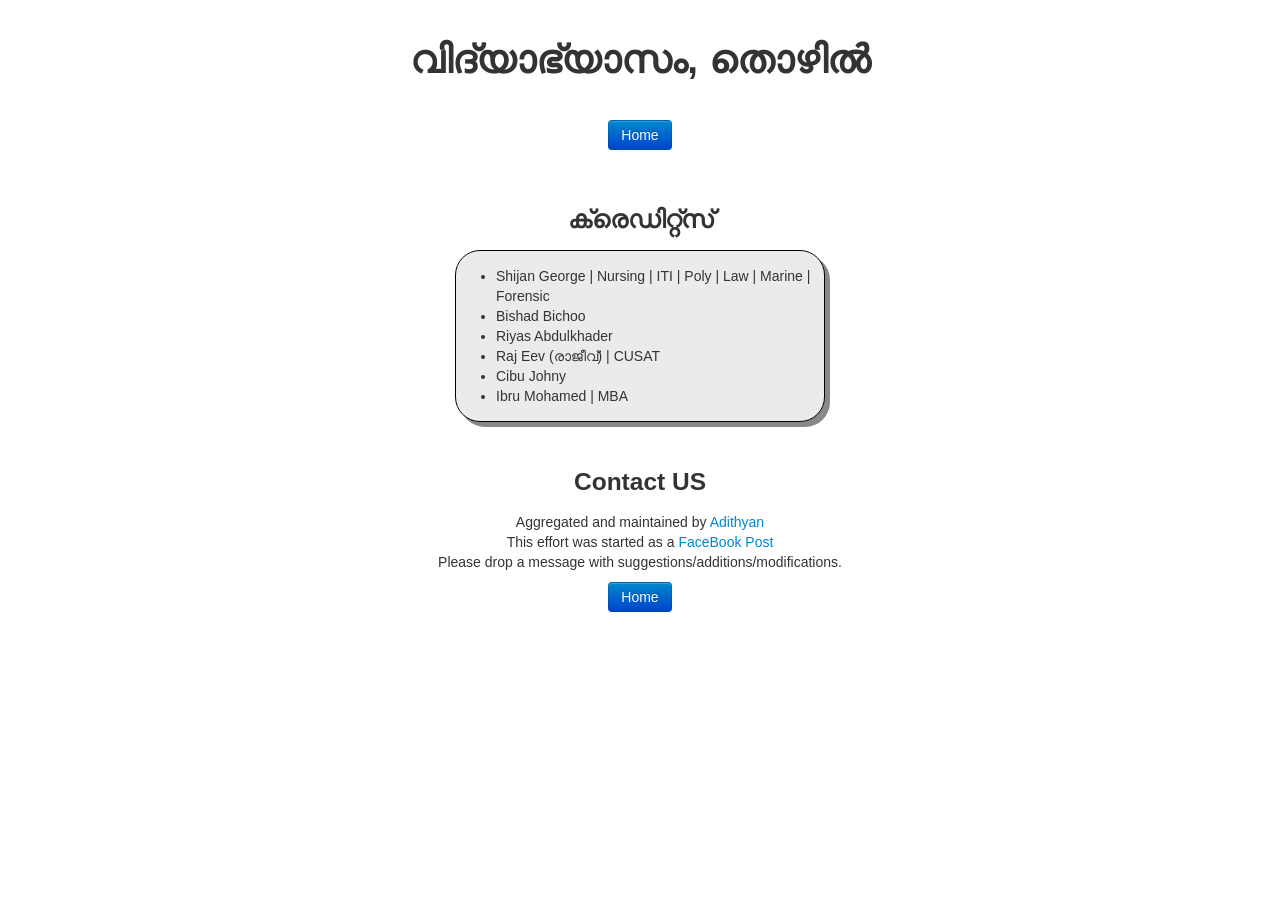
<file: credits.html>
<!DOCTYPE html> <html> 
<!-- Mirrored from adithyanagain.github.io/Career/credits.html by HTTrack Website Copier/3.x [XR&CO'2014], Wed, 23 Dec 2020 06:09:48 GMT -->
<!-- Added by HTTrack --><meta http-equiv="content-type" content="text/html;charset=utf-8" /><!-- /Added by HTTrack -->
<head>     <title>Adi's Gulch | Career | Credits</title>     <meta name="viewport" content="width=device-width, initial-scale=1.0">     <link href="bootstrap/css/bootstrap.min.css" rel="stylesheet" media="screen">     <link href="bootstrap/css/bootstrap-responsive.min.css" rel="stylesheet" media="screen">     <link href="css/customStyles.css" rel="stylesheet" media="screen">     <script>         function highLightButton(pressedButton) {             $(pressedButton).addClass("divSelected");         }     </script> </head> <body>     <div class="container">         <div class="jumbotron text-center">             <div class="row-fluid">                 <div class="span12">                 </div>             </div>             <h1 align="center">വിദ്യാഭ്യാസം, തൊഴിൽ</h1>         </div>         <div class="row-fluid">             <div class="span12">             </div>         </div>         <div class="row-fluid">             <p align="center">                 <a href="index-2.html" class="btn btn-primary" rel="noopener noreferrer">Home</a>             </p>         </div>         <!--<div class="row-fluid">         <div class="span12">             <h3 align="center">കോർ ടീം</h3>             <div class="row-fluid">                 <div class="span3 innerDivWithEffects">                     <h5>ആദി</h5>                     <p>സോഫ്ട്വെയർ എഞ്ചിനീയറിങ്ങ്, വെബ് ഡിസൈൻ, ഡ്രൈവിങ്ങ്, ജീവിതം</p>                 </div>                 <div class="span3 innerDivWithEffects">                     <h5>കല്യാണി</h5>                     <p>നോളജ് മാനേജ്‌മെന്റ്, ജേർണലിസം, ബേക്കിങ്ങ്, ജീവിതം</p>                 </div>                 <div class="span3 innerDivWithEffects">                     <h5>രെഹ്ന</h5>                     <p>ദുബായ്, മാനേജ്‌മെന്റ്, ഇലക്ടിക്കൽ എഞ്ചിനീയറിങ്ങ്, ഗൾഫ്, ജീവിതം</p>                 </div>                 <div class="span3 innerDivWithEffects">                     <h5>ഫെമി</h5>                     <p>സാഹിത്യം, ബിസിനസ്, ബുട്ടീക്, സിനിമ, കോസ്റ്റ്യൂംസ്, ജീവിതം</p> 
                </div>             </div>             <div class="row-fluid">                 <div class="span12">                 </div>             </div>             <div class="row-fluid">                 <div class="span3">                 </div>                 <div class="span3 innerDivWithEffects">                     <h5>ആഷ്‌ലി</h5>                     <p>അക്കൗണ്ട് മാനേജ്‌മെന്റ്, ഐടി ഇൻഫ്രാസ്ട്രക്ച്ചർ, സ്‌കൂബാ ഡൈവിങ്ങ്, ജീവിതം</p>                 </div>                 <div class="span3 innerDivWithEffects">                     <h5>രേഷ്മ</h5>                     <p>സാഹിത്യം, കവിതകൾ, ഗവേഷണം, English Literature, ജീവിതം</p>                 </div>                 <div class="span3 innerDivWithEffects">                     <h5>മംമ്ത</h5>                     <p>മാനേജ്‌മെന്റ്, ആർട്ട്, ആഭരണങ്ങൾ, ജീവിതം</p>                 </div>             </div>             <div class="row-fluid">                 <div class="span12">                 </div>             </div>         </div>     </div>-->         <div class="row-fluid">             <div class="span12">             </div>         </div>         <div class="row-fluid">             <div class="span12">                 <h3 align="center"> ക്രെഡിറ്റ്സ്</h3>                 <div class="row-fluid">                     <div class="span4">                     </div>                     <div class="span4 innerDivWithEffects">                         <p align="center">                             <ul>                                 <li>                                     Shijan George | Nursing | ITI | Poly | Law | Marine | Forensic                                  </li>                                 <li>                                     Bishad Bichoo                                 </li>                                 <li>                                     Riyas Abdulkhader                                 </li>                                 <li> 
                                    Raj Eev (രാജീവ്) | CUSAT                                  </li>                                 <li>                                     Cibu Johny                                 </li>                                 <li>                                     Ibru Mohamed | MBA                                 </li>                             </ul>                         </p>                     </div>                     <div class="span4">                     </div>                 </div>             </div>         </div>         <div class="row-fluid">             <div class="span12">             </div>         </div>         <div class="row-fluid">             <div class="span12">                 <h3 align="center"> Contact US</h3>                 <div class="row-fluid">                     <div class="span12 bg-primary" align="center">                         <p align="center">                             Aggregated and maintained by <a href="https://www.facebook.com/adithyanagain" target="_blank">Adithyan</a> <br />                             This effort was started as a <a href="https://www.facebook.com/adithyanagain/posts/3529102717205965" target="_blank">FaceBook Post</a> <br />                             Please drop a message with suggestions/additions/modifications.                         </p>                     </div>                 </div>                 <div class="row-fluid">                     <p align="center">                         <a href="index-2.html" class="btn btn-primary" rel="noopener noreferrer">Home</a>                     </p>                 </div>             </div>         </div>     </div>     <script src="jquery.min.js"></script>     <script src="bootstrap/js/bootstrap.min.js"></script>     <script>         $(document).ready(function () {             onLoadProcessing();         });     </script> </body> 
<!-- Mirrored from adithyanagain.github.io/Career/credits.html by HTTrack Website Copier/3.x [XR&CO'2014], Wed, 23 Dec 2020 06:09:50 GMT -->
</html>
</file>
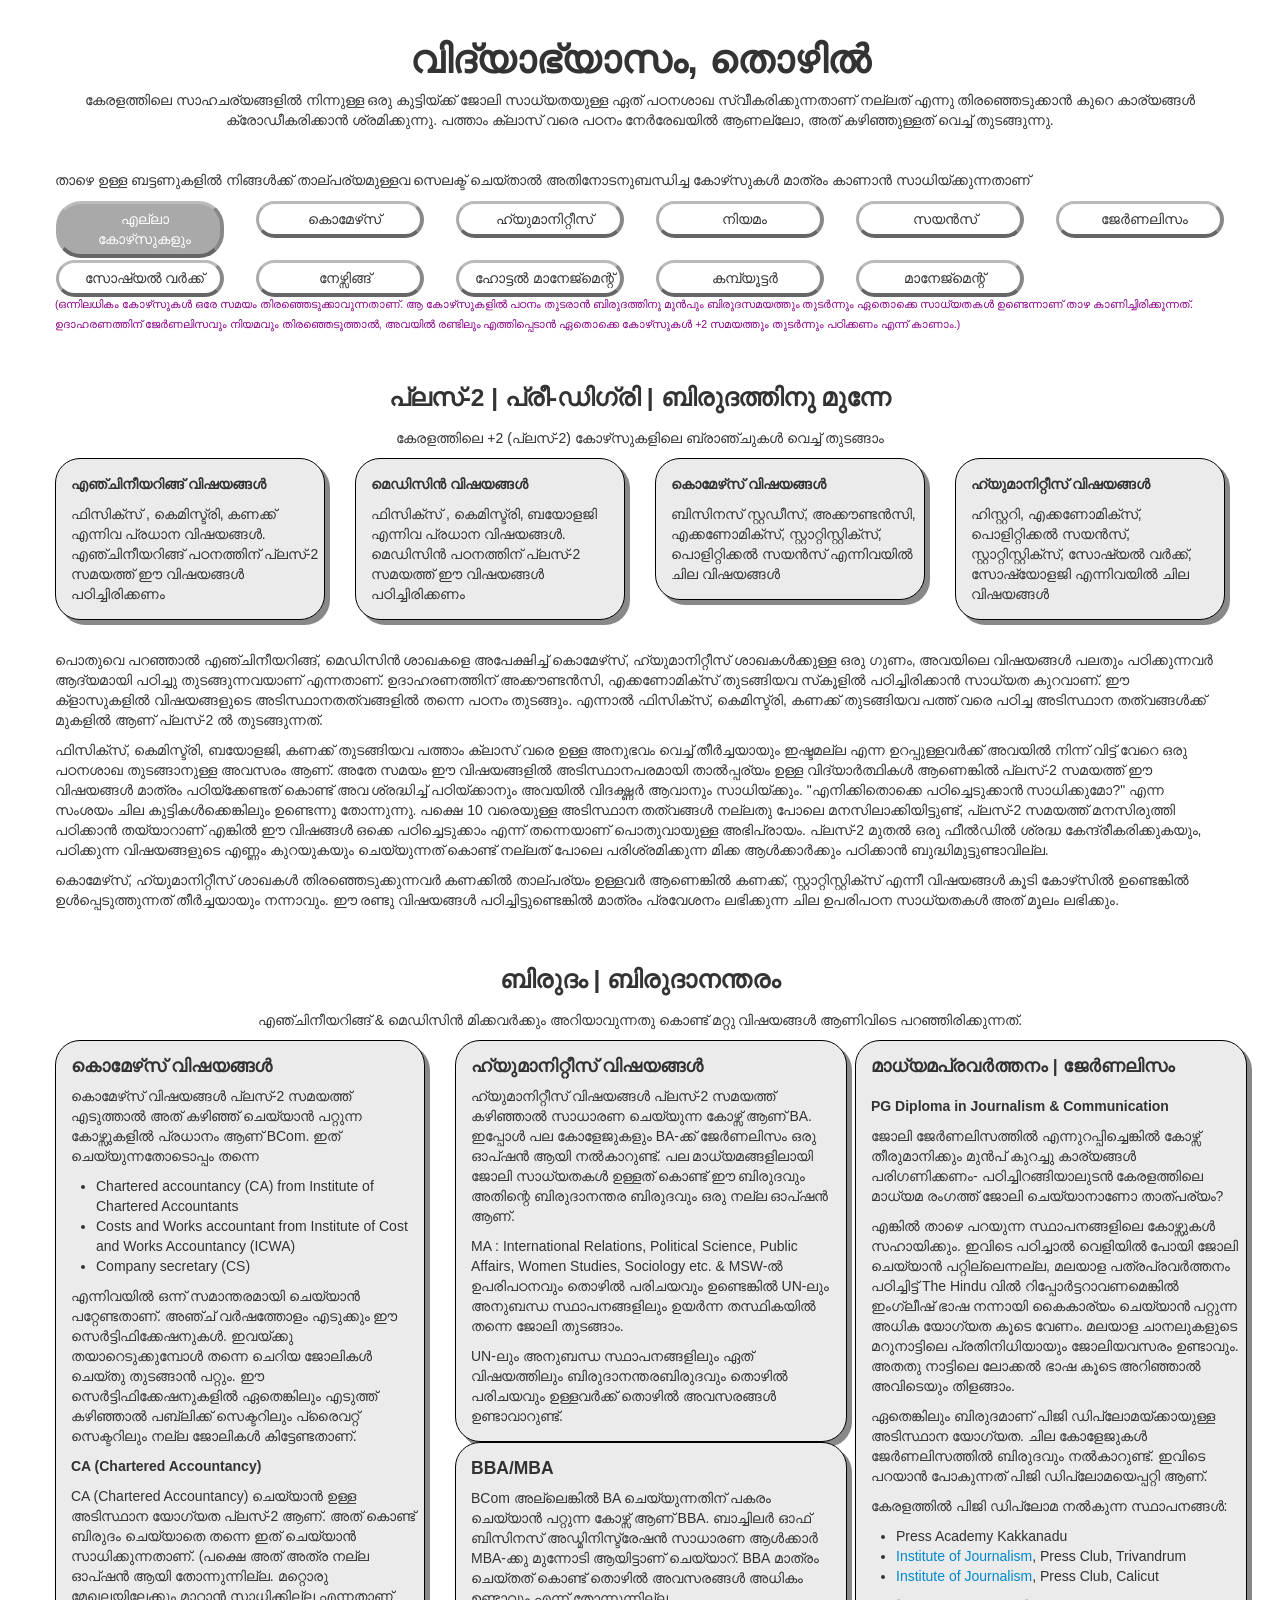
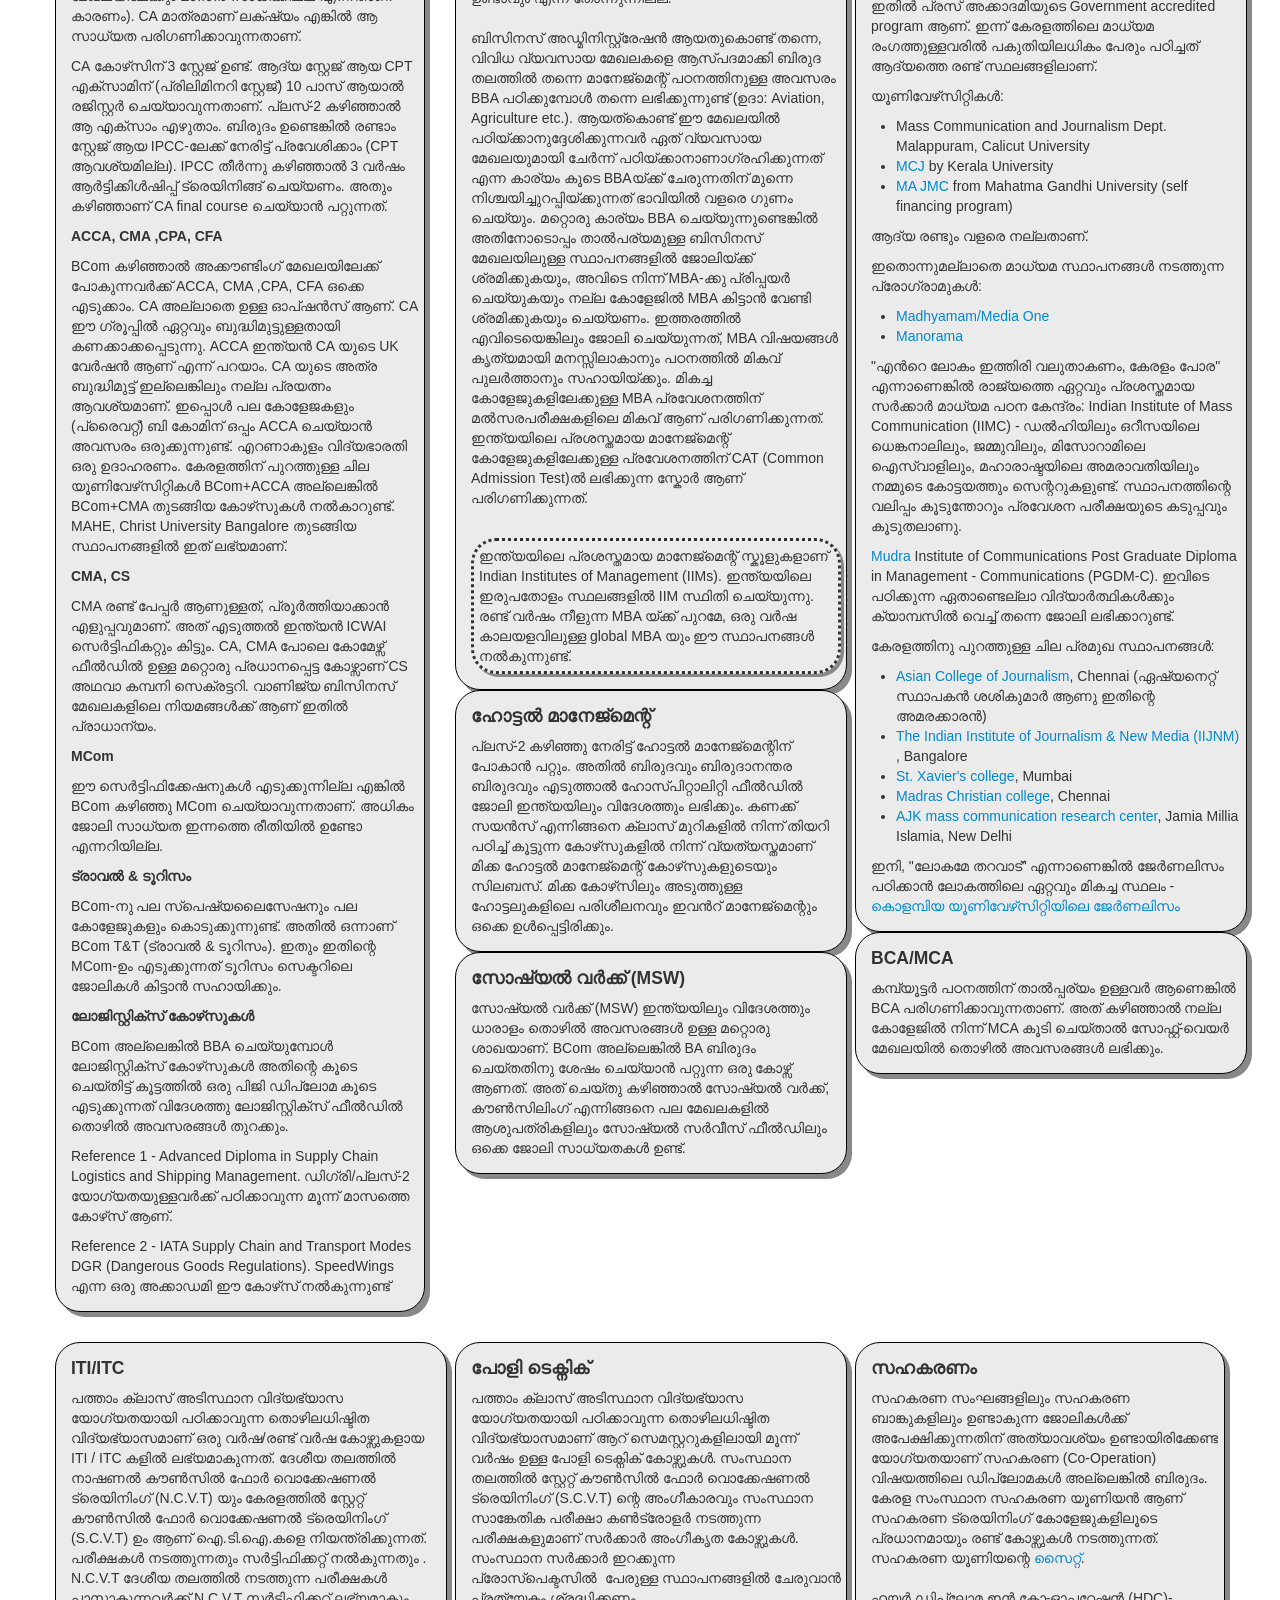
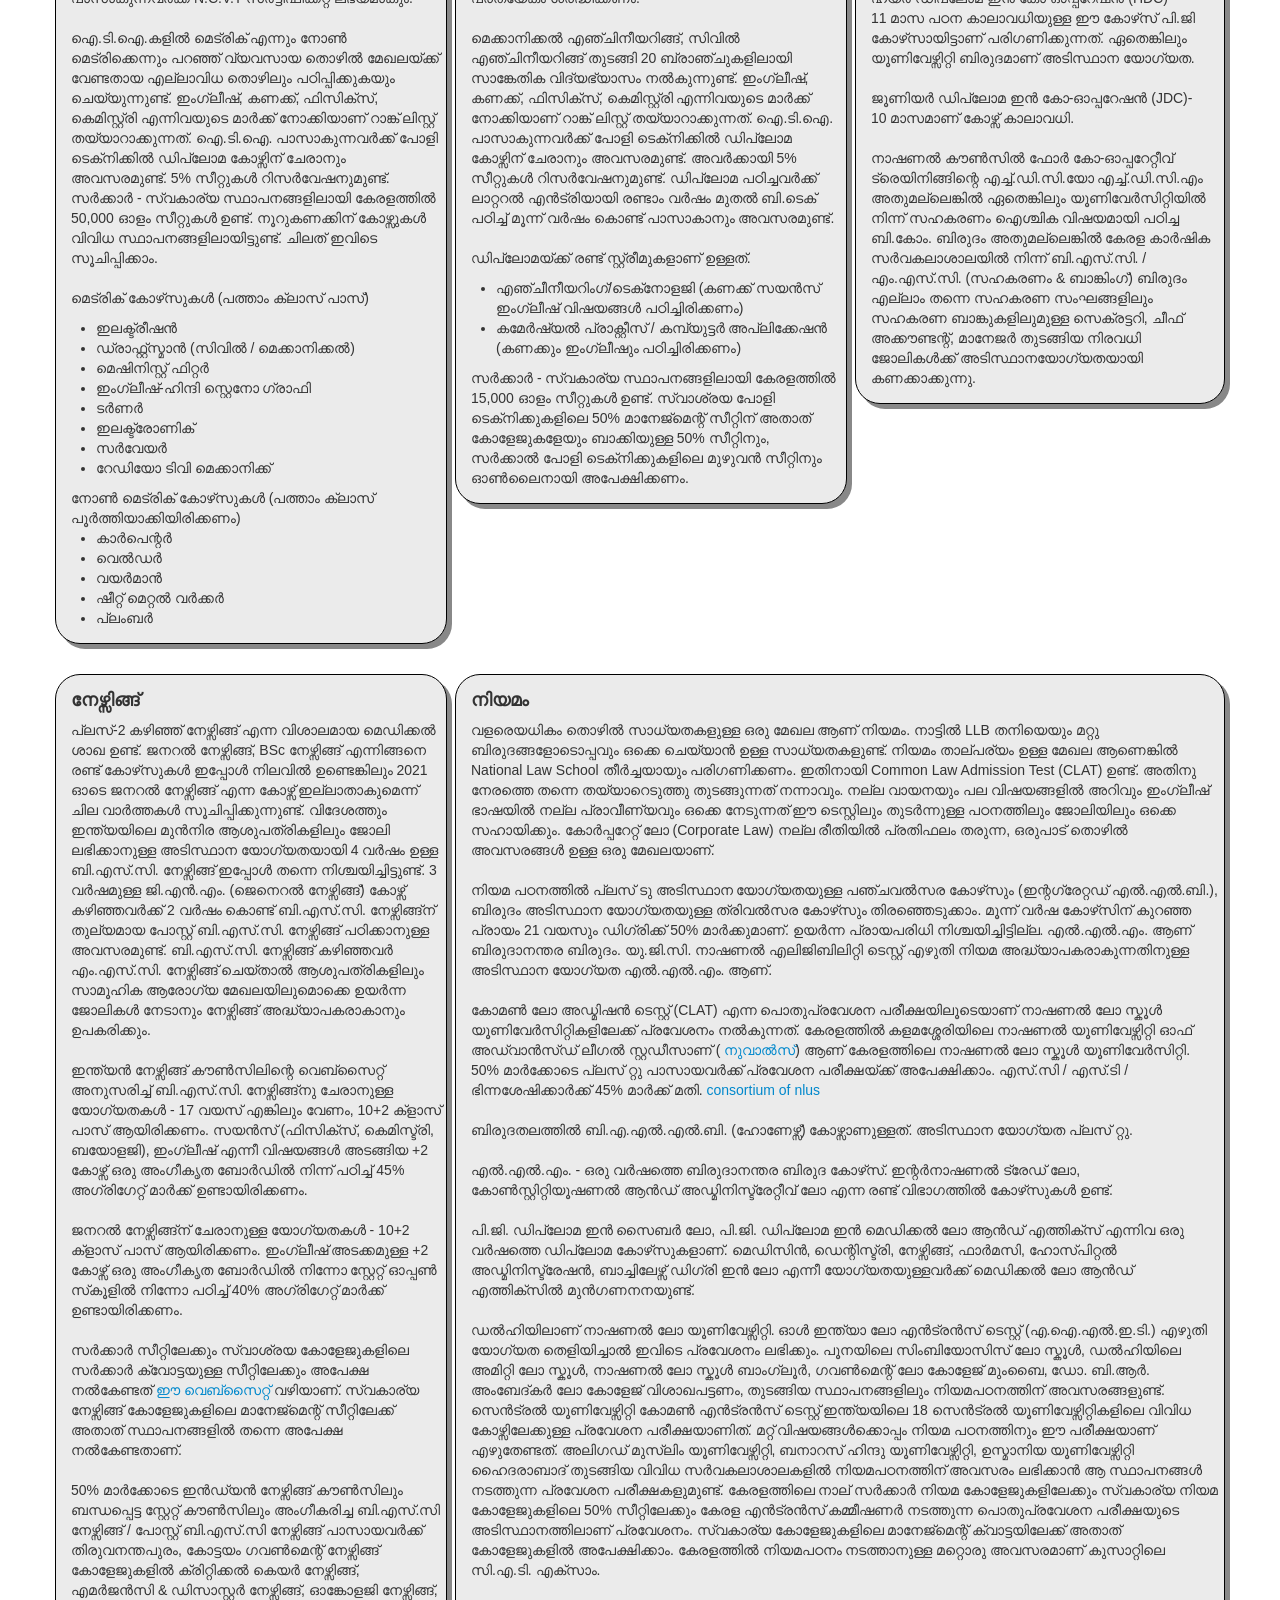
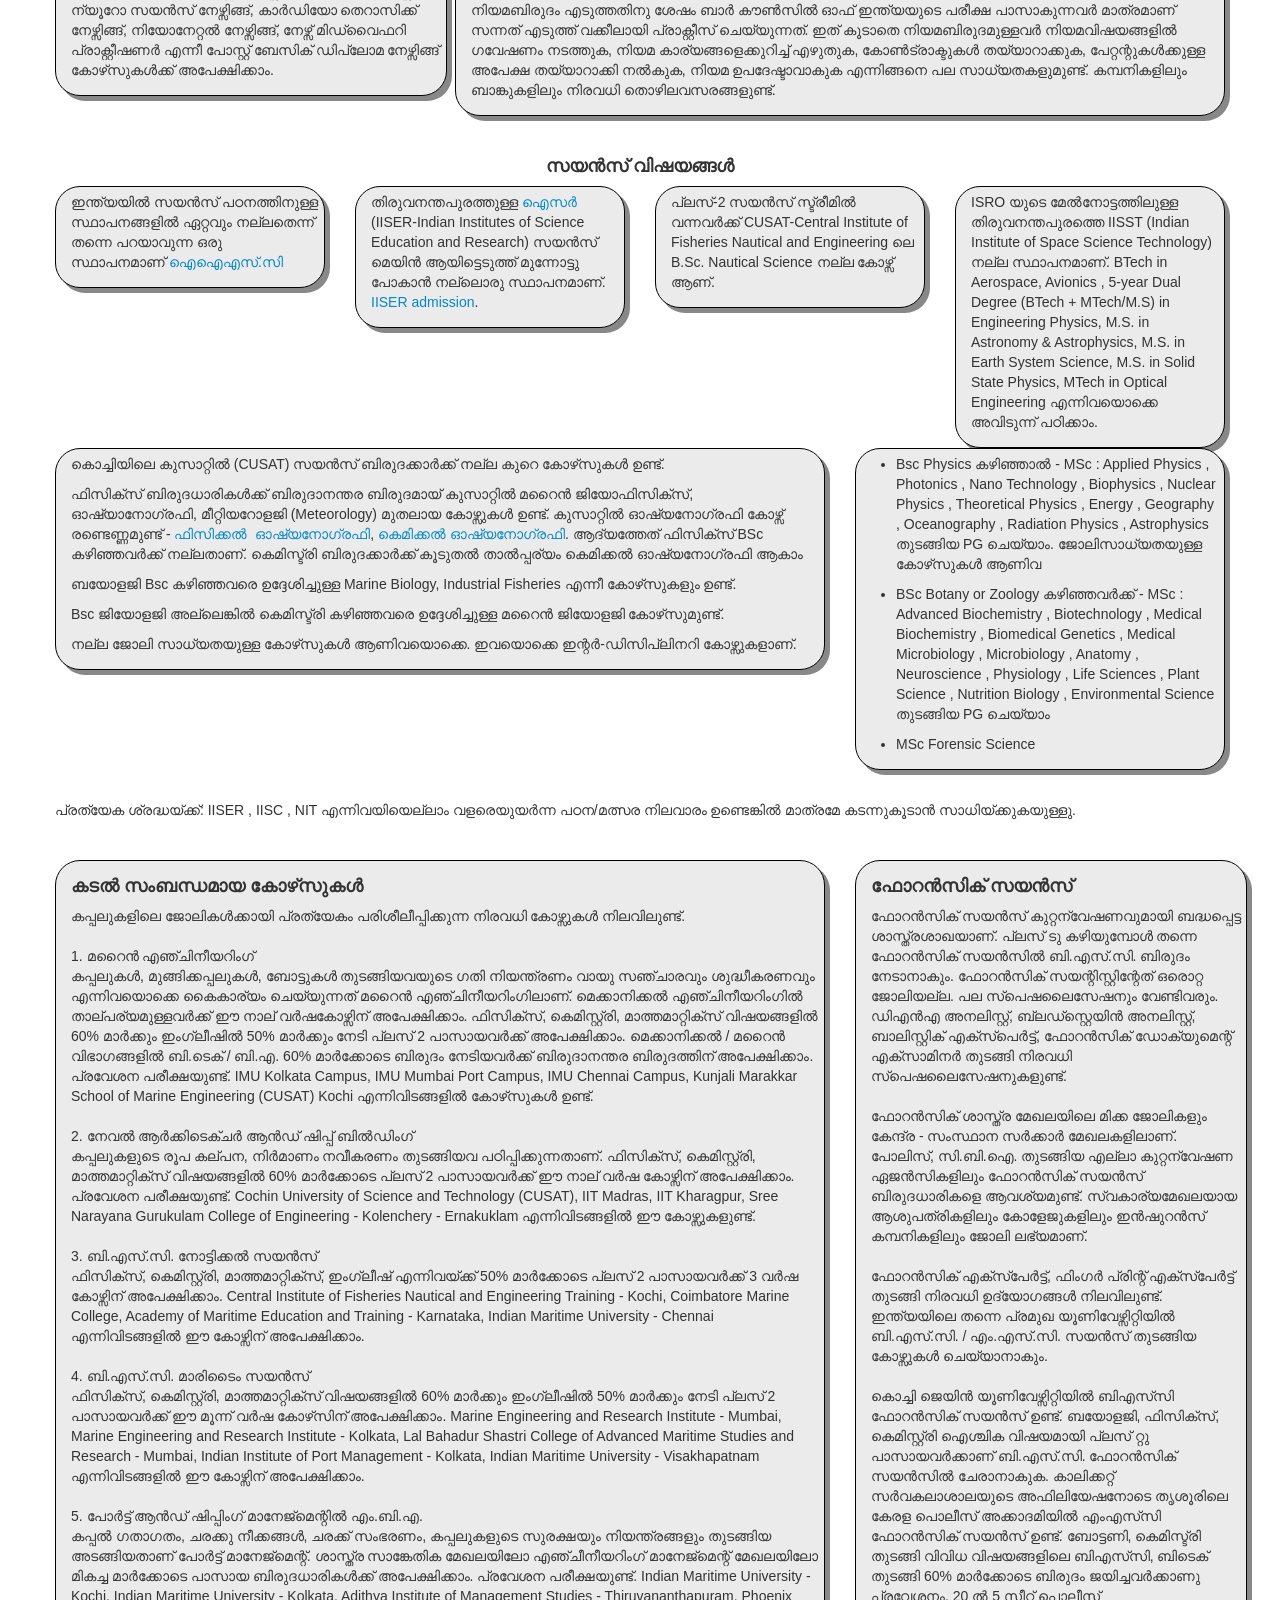
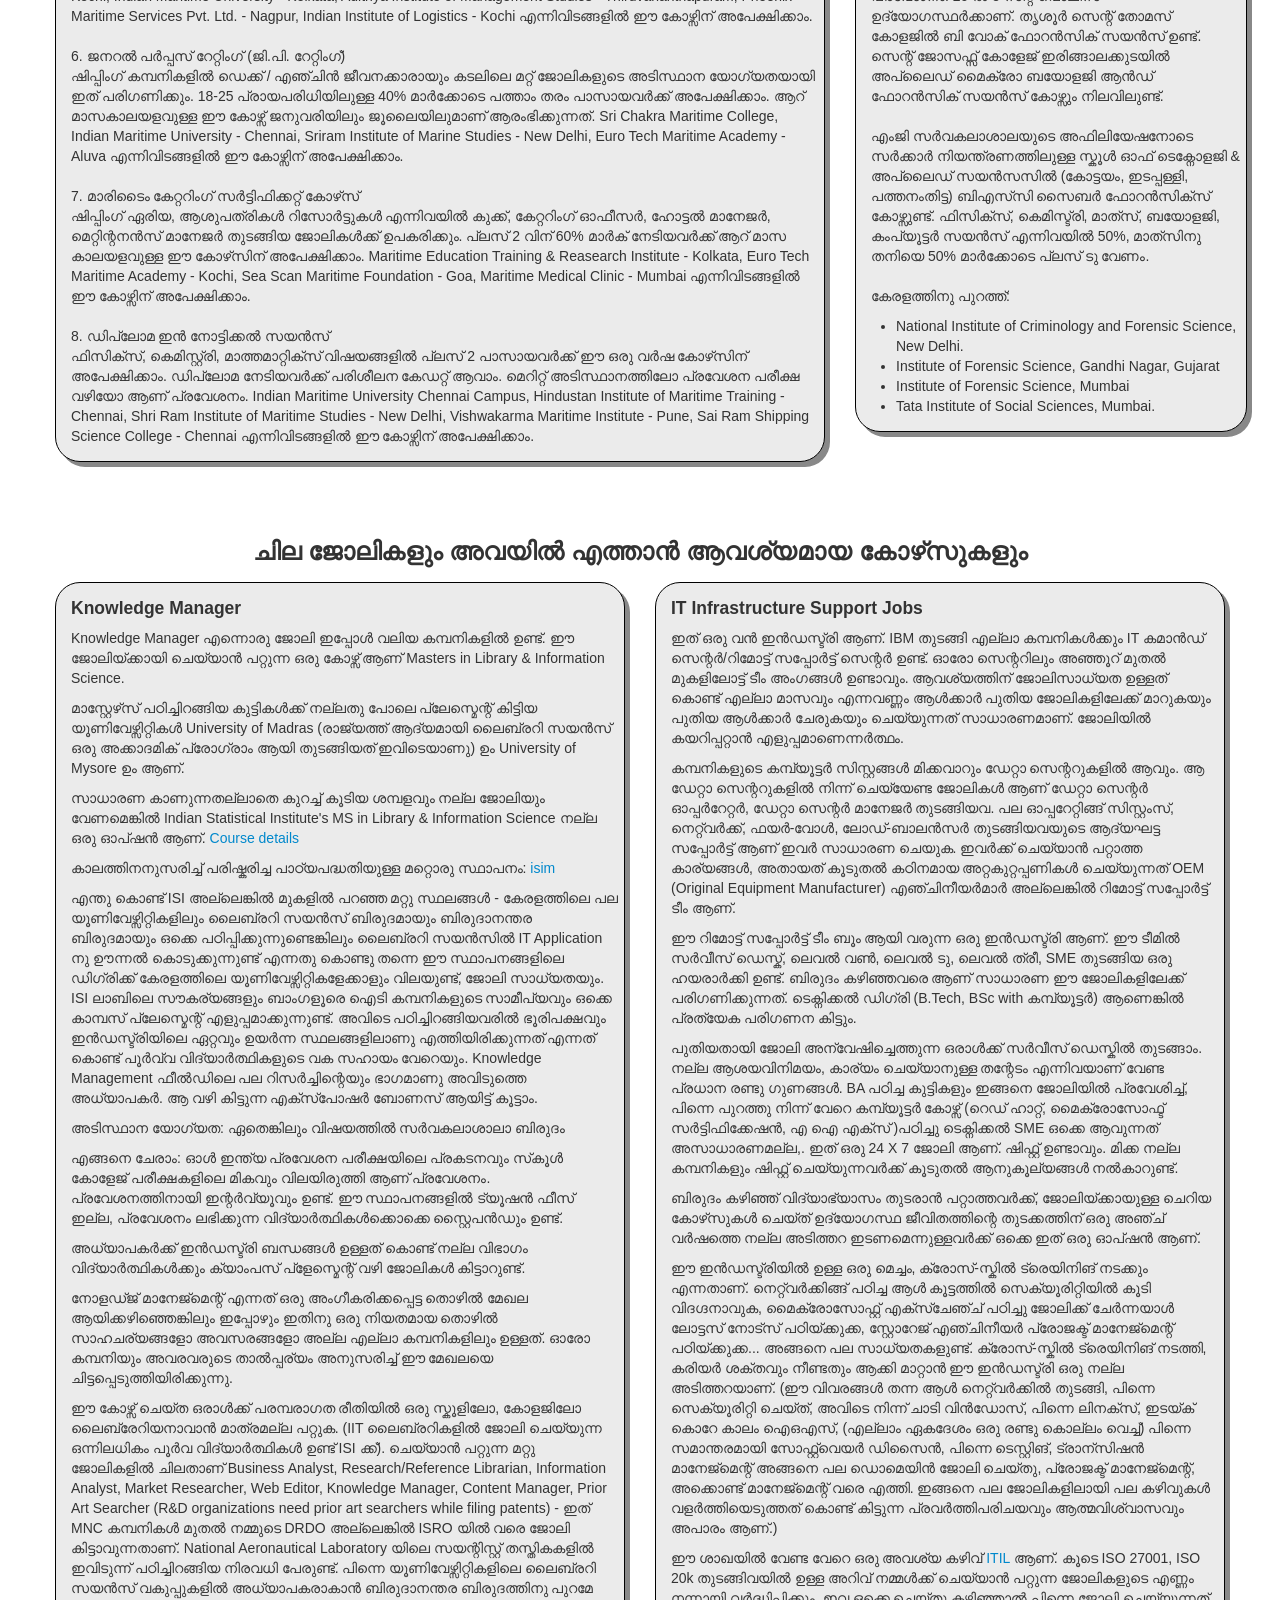
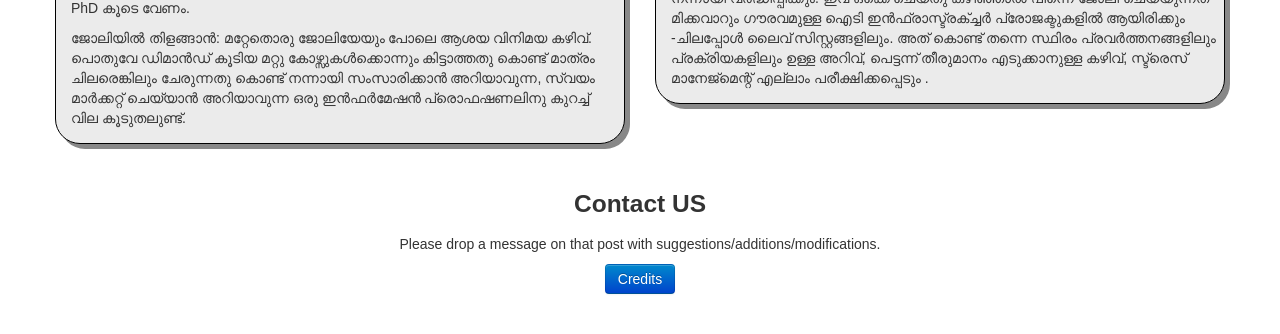
<file: index-2.html>
﻿<!DOCTYPE html> <html> 
<!-- Mirrored from adithyanagain.github.io/Career/index.html by HTTrack Website Copier/3.x [XR&CO'2014], Wed, 23 Dec 2020 06:09:50 GMT -->
<!-- Added by HTTrack --><meta http-equiv="content-type" content="text/html;charset=utf-8" /><!-- /Added by HTTrack -->
<head>     <title>BYM Career| Career</title>     <meta name="viewport" content="width=device-width, initial-scale=1.0">     <link href="bootstrap/css/bootstrap.min.css" rel="stylesheet" media="screen">     <link href="bootstrap/css/bootstrap-responsive.min.css" rel="stylesheet" media="screen">     <link href="css/customStyles.css" rel="stylesheet" media="screen">     <script async src="https://www.googletagmanager.com/gtag/js?id=G-JCNQYP3HS4"></script>     <script>         window.dataLayer = window.dataLayer || [];         function gtag() { dataLayer.push(arguments); }         gtag('js', new Date());          gtag('config', 'G-JCNQYP3HS4');     </script>     <script>         function highLightButton(pressedButton) {             $(pressedButton).addClass("divSelected");         }          function removeHighLightFromButton(pressedButton) {             $(pressedButton).removeClass("divSelected");         }          function removeHighLightFromAllButton() {             removeHighLightFromButton($('.allSelection'));         }          function removeHighLightFromAllOtherButton() {             $('.divSelected').each(function (i, divForSelection) {                 removeHighLightFromButton(divForSelection);             });             highLightButton($('.allSelection'))         }          function showPlusTwoScienceSubjects() {             $(".plusTwoEngineering").show();             $(".plusTwoMedicine").show();         }          function showPlusTwoMedicineSubjects() {             $(".plusTwoMedicine").show();         }          function showPlusTwoCommerceSubjects() {             $(".plusTwoCommerce").show();         }          function showDegreeCommerceSubjects() {             $(".degreeCommerce").show(); 
        }          function showCommerceSubjects() {             showPlusTwoCommerceSubjects();             showDegreeCommerceSubjects();         }          function showPlusTwoHumanitiesSubjects() {             $(".plusTwoHumanities").show();         }          function showDegreeHumanitiesSubjects() {             $(".degreeHumanities").show();         }          function showHumanitiesSubjects() {             showPlusTwoHumanitiesSubjects();             showDegreeHumanitiesSubjects();         }          function showAllPlusTwoSubjects() {             showPlusTwoScienceSubjects();             showPlusTwoCommerceSubjects();             showPlusTwoHumanitiesSubjects();         }          function showAllDegreeSubjects() {             $(".degreeCommerce").show();             $(".degreeHumanities").show();             $(".degreeManagement").show();             $(".degreeComputer").show();             $(".degreeLaw").show();             $(".degreeSocial").show();             $(".degreeHotel").show();             $(".degreeNursing").show();             $(".degreeJournalism").show();             $(".degreeScience").show();             $(".degreeItiItc").show();             $(".degreeCooperatives").show();             $(".degreeForensic").show();             $(".degreeMarine").show();                       }          function hideAllPlusTwoSubjects() {             $(".plusTwoEngineering").hide();             $(".plusTwoMedicine").hide();             $(".plusTwoCommerce").hide();             $(".plusTwoHumanities").hide();         }  
        function hideAllDegreeSubjects() {             $(".degreeCommerce").hide();             $(".degreeHumanities").hide();             $(".degreeManagement").hide();             $(".degreeComputer").hide();             $(".degreeLaw").hide();             $(".degreeSocial").hide();             $(".degreeHotel").hide();             $(".degreeNursing").hide();             $(".degreeJournalism").hide();             $(".degreeScience").hide();             $(".degreeItiItc").hide();             $(".degreeCooperatives").hide();             $(".degreeForensic").hide();             $(".degreeMarine").hide();         }          function showAllSubjects() {             removeHighLightFromAllOtherButton();             showAllPlusTwoSubjects();             showAllDegreeSubjects();         }          function hideAllSubjects() {             hideAllPlusTwoSubjects();             hideAllDegreeSubjects();         }          function isButtonSelected(button) {             if ($(button).hasClass("divSelected"))                 return true;             else                 return false;         }          function isPressedButtonAll(button) {             if ($(button).hasClass("allSelection"))                 return true;             else                 return false;         }          function courseSelectionButtonClicked(pressedButton) {             if (isButtonSelected(pressedButton)) {                 if (!isButtonSelected('.allSelection'))                     removeHighLightFromButton(pressedButton);             }             else {                 highLightButton(pressedButton);             }  
            if (isPressedButtonAll(pressedButton)) {                 showAllSubjects();             }             else {                 removeHighLightFromAllButton();                 hideAllSubjects();                  var atleastOneSelected = false;                  if (isButtonSelected('.itiItcSelection')) {                     hideAllPlusTwoSubjects();                     $(".degreeItiItc").show();                     atleastOneSelected = true;                 }                  if (isButtonSelected('.commerceSelection')) {                     showCommerceSubjects();                     atleastOneSelected = true;                 }                  if (isButtonSelected('.humanitiesSelection')) {                     showHumanitiesSubjects();                     atleastOneSelected = true;                 }                  if (isButtonSelected('.lawSelection')) {                     showAllPlusTwoSubjects();                     $(".degreeLaw").show();                     atleastOneSelected = true;                 }                  if (isButtonSelected('.scienceSelection')) {                     showPlusTwoScienceSubjects();                     $(".degreeScience").show();                     atleastOneSelected = true;                 }                  if (isButtonSelected('.journalismSelection')) {                     showAllPlusTwoSubjects();                     $(".degreeJournalism").show();                     atleastOneSelected = true;                 }                  if (isButtonSelected('.socialSelection')) {                     showAllPlusTwoSubjects();                     $(".degreeSocial").show();                     atleastOneSelected = true;                 }                  if (isButtonSelected('.nursingSelection')) {                     showPlusTwoMedicineSubjects(); 
                    $(".degreeNursing").show();                     atleastOneSelected = true;                 }                  if (isButtonSelected('.hotelSelection')) {                     showAllPlusTwoSubjects();                     $(".degreeHotel").show();                     atleastOneSelected = true;                 }                  if (isButtonSelected('.computerSelection')) {                     showPlusTwoScienceSubjects();                     $(".degreeComputer").show();                     atleastOneSelected = true;                 }                  if (isButtonSelected('.managementSelection')) {                     showAllPlusTwoSubjects();                     $(".degreeManagement").show();                     atleastOneSelected = true;                 }                  if (!atleastOneSelected)                     courseSelectionButtonClicked($(".allSelection"));             }         }          function onLoadProcessing() {             courseSelectionButtonClicked($(".allSelection"));         }   /**/</script> </head> <body>     <div class="container">         <div class="jumbotron text-center">             <div class="row-fluid">                 <div class="span12">                 </div>             </div>             <h1 align="center">വിദ്യാഭ്യാസം, തൊഴിൽ</h1>             <p>                 കേരളത്തിലെ സാഹചര്യങ്ങളിൽ നിന്നുള്ള ഒരു കുട്ടിയ്ക്ക് ജോലി സാധ്യതയുള്ള ഏത് പഠനശാഖ സ്വീകരിക്കുന്നതാണ് നല്ലത്                 എന്നു തിരഞ്ഞെടുക്കാൻ കുറെ കാര്യങ്ങൾ ക്രോഡീകരിക്കാൻ ശ്രമിക്കുന്നു. പത്താം ക്ലാസ് വരെ പഠനം നേർരേഖയിൽ ആണല്ലോ,                 അത് കഴിഞ്ഞുള്ളത് വെച്ച് തുടങ്ങുന്നു.             </p>         </div>         <div class="row-fluid">             <div class="span12">             </div> 
        </div>         <div class="row-fluid">             <div class="span12">                 താഴെ ഉള്ള ബട്ടണുകളിൽ നിങ്ങൾക്ക് താല്പര്യമുള്ളവ സെലക്ട് ചെയ്‌താൽ അതിനോടനുബന്ധിച്ച കോഴ്‌സുകൾ മാത്രം കാണാൻ സാധിയ്ക്കുന്നതാണ്              </div>         </div>         <div class="row-fluid">             <div class="span2">                 <div class="divForSelection allSelection" onClick="courseSelectionButtonClicked(this, 'All')">എല്ലാ കോഴ്‌സുകളും</div>             </div>             <div class="span2">                 <div class="divForSelection commerceSelection" onClick="courseSelectionButtonClicked(this)">കൊമേഴ്‌സ്</div>             </div>             <div class="span2">                 <div class="divForSelection humanitiesSelection" onClick="courseSelectionButtonClicked(this)">ഹ്യുമാനിറ്റീസ്</div>             </div>             <div class="span2">                 <div class="divForSelection lawSelection" onClick="courseSelectionButtonClicked(this)">നിയമം</div>             </div>             <div class="span2">                 <div class="divForSelection scienceSelection" onClick="courseSelectionButtonClicked(this)">സയൻസ്</div>             </div>             <div class="span2">                 <div class="divForSelection journalismSelection" onClick="courseSelectionButtonClicked(this)">ജേർണലിസം</div>             </div>         </div>         <div class="row-fluid">             <div class="span2">                 <div class="divForSelection socialSelection" onClick="courseSelectionButtonClicked(this)">സോഷ്യൽ വർക്ക്</div>             </div>             <div class="span2">                 <div class="divForSelection nursingSelection" onClick="courseSelectionButtonClicked(this)">നേഴ്സിങ്ങ്</div>             </div>             <div class="span2">                 <div class="divForSelection hotelSelection" onClick="courseSelectionButtonClicked(this)">ഹോട്ടൽ മാനേജ്‌മെന്റ്</div>             </div>             <div class="span2">                 <div class="divForSelection computerSelection" onClick="courseSelectionButtonClicked(this)">കമ്പ്യൂട്ടർ</div>             </div>             <div class="span2">                 <div class="divForSelection managementSelection" onClick="courseSelectionButtonClicked(this)">മാനേജ്‌മെന്റ്</div>             </div>             <div class="span2">                              </div>         </div>         <div class="row-fluid">             <div class="span12 specialNote">                 <sup>(ഒന്നിലധികം കോഴ്‌സുകൾ ഒരേ സമയം തിരഞ്ഞെടുക്കാവുന്നതാണ്. ആ കോഴ്‌സുകളിൽ പഠനം തുടരാൻ ബിരുദത്തിനു മുൻപും ബിരുദസമയത്തും തുടർന്നും ഏതൊക്കെ സാധ്യതകൾ ഉണ്ടെന്നാണ് താഴ കാണിച്ചിരിക്കുന്നത്. ഉദാഹരണത്തിന് ജേർണലിസവും നിയമവും തിരഞ്ഞെടുത്താൽ, അവയിൽ രണ്ടിലും എത്തിപ്പെടാൻ ഏതൊക്കെ കോഴ്‌സുകൾ +2 സമയത്തും തുടർന്നും പഠിക്കണം എന്ന് കാണാം.)</sup>             </div>         </div> 
        <div class="row-fluid">             <div class="span12">             </div>         </div>         <div class="row-fluid">             <div class="span12">                 <h3 align="center">പ്ലസ്-2 | പ്രീ-ഡിഗ്രി | ബിരുദത്തിനു മുന്നേ</h3>                 <p align="center">                     കേരളത്തിലെ +2 (പ്ലസ്-2) കോഴ്‌സുകളിലെ ബ്രാഞ്ചുകൾ വെച്ച് തുടങ്ങാം                 </p>                 <div class="row-fluid">                     <div class="span3 innerDivWithEffects plusTwoEngineering">                         <h5>എഞ്ചിനീയറിങ്ങ് വിഷയങ്ങൾ</h5>                         <p>ഫിസിക്സ് , കെമിസ്ട്രി, കണക്ക് എന്നിവ പ്രധാന വിഷയങ്ങൾ. എഞ്ചിനീയറിങ്ങ് പഠനത്തിന് പ്ലസ്-2 സമയത്ത് ഈ വിഷയങ്ങൾ പഠിച്ചിരിക്കണം</p>                     </div>                     <div class="span3 innerDivWithEffects plusTwoMedicine">                         <h5>മെഡിസിൻ വിഷയങ്ങൾ</h5>                         <p>ഫിസിക്സ് , കെമിസ്ട്രി, ബയോളജി എന്നിവ പ്രധാന വിഷയങ്ങൾ. മെഡിസിൻ പഠനത്തിന് പ്ലസ്-2 സമയത്ത് ഈ വിഷയങ്ങൾ പഠിച്ചിരിക്കണം</p>                     </div>                     <div class="span3 innerDivWithEffects plusTwoCommerce">                         <h5>കൊമേഴ്‌സ് വിഷയങ്ങൾ</h5>                         <p>ബിസിനസ് സ്റ്റഡീസ്, അക്കൗണ്ടൻസി, എക്കണോമിക്സ്, സ്റ്റാറ്റിസ്റ്റിക്സ്, പൊളിറ്റിക്കൽ സയൻസ് എന്നിവയിൽ ചില വിഷയങ്ങൾ</p>                     </div>                     <div class="span3 innerDivWithEffects plusTwoHumanities">                         <h5>ഹ്യുമാനിറ്റീസ് വിഷയങ്ങൾ</h5>                         <p>ഹിസ്റ്ററി, എക്കണോമിക്സ്, പൊളിറ്റിക്കൽ സയൻസ്, സ്റ്റാറ്റിസ്റ്റിക്സ്, സോഷ്യൽ വർക്ക്, സോഷ്യോളജി എന്നിവയിൽ ചില വിഷയങ്ങൾ</p>                     </div>                 </div>                 <div class="row-fluid">                     <div class="span12">                     </div>                 </div>                 <div class="row-fluid">                     <p>                         പൊതുവെ പറഞ്ഞാൽ എഞ്ചിനീയറിങ്ങ്, മെഡിസിൻ ശാഖകളെ അപേക്ഷിച്ച് കൊമേഴ്‌സ്, ഹ്യുമാനിറ്റീസ് ശാഖകൾക്കുള്ള ഒരു ഗുണം,                         അവയിലെ വിഷയങ്ങൾ പലതും പഠിക്കുന്നവർ ആദ്യമായി പഠിച്ചു തുടങ്ങുന്നവയാണ് എന്നതാണ്. ഉദാഹരണത്തിന് അക്കൗണ്ടൻസി, എക്കണോമിക്സ്                         തുടങ്ങിയവ സ്‌കൂളിൽ പഠിച്ചിരിക്കാൻ സാധ്യത കുറവാണ്. ഈ ക്ളാസുകളിൽ വിഷയങ്ങളുടെ അടിസ്ഥാനതത്വങ്ങളിൽ തന്നെ പഠനം തുടങ്ങും.                         എന്നാൽ ഫിസിക്സ്, കെമിസ്ട്രി, കണക്ക് തുടങ്ങിയവ പത്ത് വരെ പഠിച്ച അടിസ്ഥാന തത്വങ്ങൾക്ക് മുകളിൽ ആണ് പ്ലസ്-2 ൽ തുടങ്ങുന്നത്.                     </p>                     <p>                         ഫിസിക്സ്, കെമിസ്ട്രി, ബയോളജി, കണക്ക് തുടങ്ങിയവ പത്താം ക്ലാസ് വരെ ഉള്ള അനുഭവം വെച്ച് തീർച്ചയായും ഇഷ്ടമല്ല എന്ന ഉറപ്പുള്ളവർക്ക്                         അവയിൽ നിന്ന് വിട്ട് വേറെ ഒരു പഠനശാഖ തുടങ്ങാനുള്ള അവസരം ആണ്. അതേ സമയം ഈ വിഷയങ്ങളിൽ അടിസ്ഥാനപരമായി താൽപ്പര്യം                         ഉള്ള വിദ്യാർത്ഥികൾ ആണെങ്കിൽ പ്ലസ്-2 സമയത്ത് ഈ  വിഷയങ്ങൾ മാത്രം പഠിയ്ക്കേണ്ടത് കൊണ്ട് അവ ശ്രദ്ധിച്ച് പഠിയ്ക്കാനും അവയിൽ                         വിദഗ്ദ്ധർ ആവാനും സാധിയ്ക്കും.  "എനിക്കിതൊക്കെ പഠിച്ചെടുക്കാൻ സാധിക്കുമോ?" എന്ന സംശയം ചില കുട്ടികൾക്കെങ്കിലും ഉണ്ടെന്നു തോന്നുന്നു.                         പക്ഷെ 10 വരെയുള്ള അടിസ്ഥാന തത്വങ്ങൾ നല്ലതു പോലെ മനസിലാക്കിയിട്ടുണ്ട്, പ്ലസ്-2 സമയത്ത് മനസിരുത്തി പഠിക്കാൻ തയ്യാറാണ് എങ്കിൽ                         ഈ വിഷങ്ങൾ ഒക്കെ പഠിച്ചെടുക്കാം എന്ന് തന്നെയാണ് പൊതുവായുള്ള അഭിപ്രായം. പ്ലസ്-2 മുതൽ ഒരു ഫീൽഡിൽ ശ്രദ്ധ കേന്ദ്രീകരിക്കുകയും,                         പഠിക്കുന്ന വിഷയങ്ങളുടെ എണ്ണം കുറയുകയും ചെയ്യുന്നത് കൊണ്ട് നല്ലത് പോലെ പരിശ്രമിക്കുന്ന മിക്ക ആൾക്കാർക്കും പഠിക്കാൻ ബുദ്ധിമുട്ടുണ്ടാവില്ല.                     </p>                     <p>                         കൊമേഴ്‌സ്, ഹ്യുമാനിറ്റീസ് ശാഖകൾ തിരഞ്ഞെടുക്കുന്നവർ കണക്കിൽ താല്പര്യം ഉള്ളവർ ആണെങ്കിൽ കണക്ക്, സ്റ്റാറ്റിസ്റ്റിക്സ് എന്നീ വിഷയങ്ങൾ                         കൂടി കോഴ്‌സിൽ ഉണ്ടെങ്കിൽ ഉൾപ്പെടുത്തുന്നത് തീർച്ചയായും നന്നാവും. ഈ രണ്ടു വിഷയങ്ങൾ പഠിച്ചിട്ടുണ്ടെങ്കിൽ മാത്രം പ്രവേശനം ലഭിക്കുന്ന ചില 
                        ഉപരിപഠന സാധ്യതകൾ അത് മൂലം ലഭിക്കും.                     </p>                 </div>             </div>         </div>         <div class="row-fluid">             <div class="span12">             </div>         </div>         <div class="row-fluid">             <div class="span12">                 <h3 align="center"> ബിരുദം | ബിരുദാനന്തരം</h3>                 <p align="center">                     എഞ്ചിനീയറിങ്ങ് & മെഡിസിൻ മിക്കവർക്കും അറിയാവുന്നതു കൊണ്ട് മറ്റു വിഷയങ്ങൾ ആണിവിടെ പറഞ്ഞിരിക്കുന്നത്.                 </p>                 <div class="row-fluid">                     <div class="span4 innerDivWithEffects degreeCommerce">                         <h4>കൊമേഴ്‌സ് വിഷയങ്ങൾ</h4>                         <div class="row-fluid">                             <p>                                 കൊമേഴ്‌സ് വിഷയങ്ങൾ പ്ലസ്-2 സമയത്ത് എടുത്താൽ അത് കഴിഞ്ഞ് ചെയ്യാൻ പറ്റുന്ന കോഴ്സുകളിൽ പ്രധാനം ആണ് BCom.                                 ഇത് ചെയ്യുന്നതോടൊപ്പം തന്നെ                                 <ul>                                     <li>                                         Chartered accountancy (CA) from Institute of Chartered Accountants                                     </li>                                     <li>                                         Costs and Works accountant from Institute of Cost and Works Accountancy (ICWA)                                     </li>                                     <li>                                         Company secretary (CS)                                     </li>                                 </ul>                                 എന്നിവയിൽ ഒന്ന് സമാന്തരമായി ചെയ്യാൻ പറ്റേണ്ടതാണ്. അഞ്ച് വർഷത്തോളം എടുക്കും ഈ സെർട്ടിഫിക്കേഷനുകൾ.                                 ഇവയ്ക്കു തയാറെടുക്കുമ്പോൾ തന്നെ ചെറിയ ജോലികൾ ചെയ്തു തുടങ്ങാൻ പറ്റും. ഈ സെർട്ടിഫിക്കേഷനുകളിൽ ഏതെങ്കിലും                                 എടുത്ത് കഴിഞ്ഞാൽ പബ്ലിക്ക് സെക്ടറിലും പ്രൈവറ്റ് സെക്ടറിലും നല്ല ജോലികൾ കിട്ടേണ്ടതാണ്.                             </p>                             <p>                                 <h5>CA (Chartered Accountancy)</h5>                             </p>                             <p>                                 CA (Chartered Accountancy)  ചെയ്യാൻ ഉള്ള അടിസ്ഥാന യോഗ്യത പ്ലസ്-2 ആണ്. അത് കൊണ്ട് ബിരുദം ചെയ്യാതെ തന്നെ ഇത് ചെയ്യാൻ സാധിക്കുന്നതാണ്. (പക്ഷെ അത് അത്ര നല്ല ഓപ്‌ഷൻ ആയി തോന്നുന്നില്ല. മറ്റൊരു മേഖലയിലേക്കും മാറാൻ സാധിക്കില്ല എന്നതാണ് കാരണം). CA മാത്രമാണ് ലക്‌ഷ്യം എങ്കിൽ ആ സാധ്യത പരിഗണിക്കാവുന്നതാണ്.                             </p>                             <p>                                 CA കോഴ്‌സിന് 3 സ്റ്റേജ് ഉണ്ട്. ആദ്യ സ്റ്റേജ് ആയ CPT എക്സാമിന് (പ്രിലിമിനറി സ്റ്റേജ്) 10 പാസ് ആയാൽ രജിസ്റ്റർ ചെയ്യാവുന്നതാണ്.  പ്ലസ്-2 കഴിഞ്ഞാൽ ആ എക്സാം എഴുതാം. ബിരുദം ഉണ്ടെങ്കിൽ രണ്ടാം സ്റ്റേജ് ആയ IPCC-ലേക്ക് നേരിട്ട് പ്രവേശിക്കാം (CPT ആവശ്യമില്ല). IPCC തീർന്നു കഴിഞ്ഞാൽ 3 വർഷം ആർട്ടിക്കിൾഷിപ്പ് ട്രെയിനിങ്ങ് ചെയ്യണം. അതും കഴിഞ്ഞാണ് CA final course ചെയ്യാൻ പറ്റുന്നത്.                             </p>                             <p>                                 <h5>ACCA, CMA ,CPA, CFA</h5>                                 BCom കഴിഞ്ഞാൽ അക്കൗണ്ടിംഗ്‌ മേഖലയിലേക്ക്‌ പോകുന്നവർക്ക്‌ ACCA, CMA ,CPA, CFA ഒക്കെ എടുക്കാം. CA അല്ലാതെ ഉള്ള ഓപ്ഷൻസ്‌ ആണ്.                                 CA ഈ ഗ്രൂപ്പിൽ ഏറ്റവും ബുദ്ധിമുട്ടുള്ളതായി കണക്കാക്കപ്പെടുന്നു. ACCA ഇന്ത്യൻ CA യുടെ UK വേർഷൻ ആണ്‌ എന്ന് പറയാം.                                 CA യുടെ അത്ര ബുദ്ധിമുട്ട് ഇല്ലെങ്കിലും നല്ല പ്രയത്നം ആവശ്യമാണ്. ഇപ്പൊൾ പല കോളേജകളും (പ്രൈവറ്റ്‌) ബി കോമിന്‌ ഒപ്പം ACCA 
                                ചെയ്യാൻ അവസരം ഒരുക്കുന്നുണ്ട്. എറണാകുളം വിദ്യഭാരതി ഒരു ഉദാഹരണം. കേരളത്തിന് പുറത്തുള്ള ചില യൂണിവേഴ്‌സിറ്റികൾ                                 BCom+ACCA അല്ലെങ്കിൽ  BCom+CMA തുടങ്ങിയ കോഴ്‌സുകൾ നൽകാറുണ്ട്. MAHE, Christ University Bangalore തുടങ്ങിയ സ്ഥാപനങ്ങളിൽ                                 ഇത് ലഭ്യമാണ്.                             </p>                             <p>                                 <h5>CMA, CS</h5>                                 CMA രണ്ട്‌ പേപ്പർ ആണുള്ളത്, പ്രൂർത്തിയാക്കാൻ എളുപ്പവുമാണ്. അത്‌ എടുത്തൽ ഇന്ത്യൻ ICWAI സെർട്ടിഫികറ്റും കിട്ടും.                                 CA, CMA പോലെ കോമേഴ്സ് ഫീൽഡിൽ ഉള്ള മറ്റൊരു പ്രധാനപ്പെട്ട കോഴ്സാണ് CS അഥവാ കമ്പനി സെക്രട്ടറി. വാണിജ്യ ബിസിനസ് മേഖലകളിലെ                                 നിയമങ്ങൾക്ക് ആണ് ഇതിൽ പ്രാധാന്യം.                             </p>                             <p>                                 <h5>MCom</h5>                                 ഈ സെർട്ടിഫിക്കേഷനുകൾ എടുക്കുന്നില്ല എങ്കിൽ BCom കഴിഞ്ഞു MCom ചെയ്യാവുന്നതാണ്. അധികം ജോലി സാധ്യത ഇന്നത്തെ രീതിയിൽ                                 ഉണ്ടോ എന്നറിയില്ല.                             </p>                             <p>                                 <h5>ട്രാവൽ & ടൂറിസം</h5>                                 BCom-നു പല സ്പെഷ്യലൈസേഷനും പല കോളേജുകളും കൊടുക്കുന്നുണ്ട്. അതിൽ ഒന്നാണ് BCom T&T (ട്രാവൽ & ടൂറിസം).                                 ഇതും ഇതിന്റെ MCom-ഉം എടുക്കുന്നത് ടൂറിസം സെക്ടറിലെ ജോലികൾ കിട്ടാൻ സഹായിക്കും.                             </p>                             <p>                                 <h5>ലോജിസ്റ്റിക്സ് കോഴ്‌സുകൾ</h5>                                 BCom അല്ലെങ്കിൽ BBA ചെയ്യുമ്പോൾ ലോജിസ്റ്റിക്സ് കോഴ്‌സുകൾ അതിന്റെ കൂടെ ചെയ്തിട്ട് കൂട്ടത്തിൽ ഒരു പിജി ഡിപ്ലോമ കൂടെ എടുക്കുന്നത്                                 വിദേശത്തു ലോജിസ്റ്റിക്സ് ഫീൽഡിൽ തൊഴിൽ അവസരങ്ങൾ തുറക്കും.                             </p>                             <p>                                 Reference 1 - Advanced Diploma in Supply Chain Logistics and Shipping Management. ഡിഗ്രി/പ്ലസ്-2 യോഗ്യതയുള്ളവർക്ക് പഠിക്കാവുന്ന മൂന്ന് മാസത്തെ കോഴ്‌സ് ആണ്.                             </p>                             <p>                                 Reference 2 - IATA Supply Chain and Transport Modes DGR (Dangerous Goods Regulations). SpeedWings എന്ന ഒരു അക്കാഡമി ഈ കോഴ്‌സ് നൽകുന്നുണ്ട്                             </p>                         </div>                     </div>                     <div class="span4">                         <div class="row-fluid innerDivWithEffects degreeHumanities">                             <h4>ഹ്യുമാനിറ്റീസ് വിഷയങ്ങൾ</h4>                             <div class="row-fluid">                                 <p>                                     ഹ്യുമാനിറ്റീസ് വിഷയങ്ങൾ പ്ലസ്-2 സമയത്ത് കഴിഞ്ഞാൽ സാധാരണ ചെയ്യുന്ന കോഴ്സ് ആണ് BA. ഇപ്പോൾ പല കോളേജുകളും BA-ക്ക് ജേർണലിസം ഒരു ഓപ്‌ഷൻ ആയി നൽകാറുണ്ട്. പല മാധ്യമങ്ങളിലായി ജോലി സാധ്യതകൾ ഉള്ളത് കൊണ്ട് ഈ ബിരുദവും അതിന്റെ ബിരുദാനന്തര ബിരുദവും ഒരു നല്ല ഓപ്‌ഷൻ ആണ്.                                 </p>                                 <p>                                     MA : International Relations, Political Science, Public Affairs, Women Studies, Sociology etc. & MSW-ല്‍ ഉപരിപഠനവും തൊഴിൽ പരിചയവും ഉണ്ടെങ്കിൽ UN-ലും അനുബന്ധ സ്ഥാപനങ്ങളിലും ഉയർന്ന തസ്ഥികയിൽ തന്നെ ജോലി തുടങ്ങാം.                                 </p>                                 <p>                                     UN-ലും അനുബന്ധ സ്ഥാപനങ്ങളിലും ഏത് വിഷയത്തിലും ബിരുദാനന്തരബിരുദവും തൊഴിൽ പരിചയവും ഉള്ളവർക്ക് തൊഴിൽ അവസരങ്ങൾ ഉണ്ടാവാറുണ്ട്.                                 </p>                             </div>                         </div>                         <div class="row-fluid innerDivWithEffects degreeManagement">                             <h4>BBA/MBA</h4>                             <div class="row-fluid"> 
                                <p>                                     BCom അല്ലെങ്കിൽ BA ചെയ്യുന്നതിന് പകരം ചെയ്യാൻ പറ്റുന്ന കോഴ്സ് ആണ് BBA. ബാച്ചിലർ ഓഫ് ബിസിനസ് അഡ്മിനിസ്ട്രേഷൻ സാധാരണ ആൾക്കാർ MBA-ക്കു മുന്നോടി ആയിട്ടാണ് ചെയ്യാറ്. BBA മാത്രം ചെയ്തത് കൊണ്ട് തൊഴിൽ അവസരങ്ങൾ അധികം ഉണ്ടാവും എന്ന് തോന്നുന്നില്ല.                                     <br /><br />ബിസിനസ് അഡ്മിനിസ്റ്റ്രേഷൻ ആയതുകൊണ്ട് തന്നെ, വിവിധ വ്യവസായ മേഖലകളെ ആസ്പദമാക്കി ബിരുദ തലത്തിൽ തന്നെ മാനേജ്‌മെന്റ് പഠനത്തിനുള്ള അവസരം BBA പഠിക്കുമ്പോൾ തന്നെ ലഭിക്കുന്നുണ്ട് (ഉദാ: Aviation, Agriculture etc.). ആയത്കൊണ്ട് ഈ മേഖലയിൽ പഠിയ്ക്കാനുദ്ദേശിക്കുന്നവർ ഏത് വ്യവസായ മേഖലയുമായി ചേർന്ന് പഠിയ്ക്കാനാണാഗ്രഹിക്കുന്നത് എന്ന കാര്യം കൂടെ BBAയ്ക്ക് ചേരുന്നതിന് മുന്നെ നിശ്ചയിച്ചുറപ്പിയ്ക്കുന്നത് ഭാവിയിൽ വളരെ ഗുണം ചെയ്യും. മറ്റൊരു കാര്യം  BBA ചെയ്യുന്നുണ്ടെങ്കിൽ അതിനോടൊപ്പം താൽപര്യമുള്ള ബിസിനസ്‌ മേഖലയിലുള്ള സ്ഥാപനങ്ങളിൽ ജോലിയ്ക്ക്‌ ശ്രമിക്കുകയും, അവിടെ നിന്ന് MBA-ക്കു പ്രിപ്പയർ ചെയ്യുകയും നല്ല കോളേജിൽ MBA കിട്ടാൻ വേണ്ടി ശ്രമിക്കുകയും ചെയ്യണം. ഇത്തരത്തിൽ എവിടെയെങ്കിലും ജോലി ചെയ്യുന്നത്, MBA വിഷയങ്ങൾ കൃത്യമായി മനസ്സിലാകാനും പഠനത്തിൽ മികവ് പുലർത്താനും സഹായിയ്ക്കും. മികച്ച കോളേജുകളിലേക്കുള്ള MBA പ്രവേശനത്തിന് മൽസരപരീക്ഷകളിലെ മികവ് ആണ് പരിഗണിക്കുന്നത്. ഇന്ത്യയിലെ പ്രശസ്തമായ മാനേജ്‌മെന്റ് കോളേജുകളിലേക്കുള്ള പ്രവേശനത്തിന്  CAT (Common Admission Test)ൽ ലഭിക്കുന്ന സ്കോർ ആണ് പരിഗണിക്കുന്നത്.                                     <br /><br /><div class="divBubble">ഇന്ത്യയിലെ പ്രശസ്തമായ മാനേജ്മെന്റ് സ്കൂളുകളാണ് Indian Institutes of Management (IIMs). ഇന്ത്യയിലെ ഇരുപതോളം സ്ഥലങ്ങളിൽ IIM സ്ഥിതി ചെയ്യുന്നു. രണ്ട് വർഷം നീളുന്ന MBA യ്ക്ക് പുറമേ, ഒരു വർഷ കാലയളവിലുള്ള global MBA യും ഈ സ്ഥാപനങ്ങൾ നൽകുന്നുണ്ട്.</div>                                 </p>                             </div>                         </div>                         <div class="row-fluid innerDivWithEffects degreeHotel">                             <h4>ഹോട്ടൽ മാനേജ്‌മെന്റ്</h4>                             <div class="row-fluid">                                 <p>                                     പ്ലസ്-2 കഴിഞ്ഞു നേരിട്ട് ഹോട്ടൽ മാനേജ്‌മെന്റിന് പോകാൻ പറ്റും. അതിൽ ബിരുദവും ബിരുദാനന്തര ബിരുദവും എടുത്താൽ ഹോസ്പിറ്റാലിറ്റി ഫീൽഡിൽ ജോലി ഇന്ത്യയിലും വിദേശത്തും ലഭിക്കും. കണക്ക് സയൻസ് എന്നിങ്ങനെ ക്ലാസ് മുറികളിൽ നിന്ന് തിയറി പഠിച്ച് കൂട്ടുന്ന കോഴ്‌സുകളിൽ നിന്ന് വ്യത്യസ്തമാണ് മിക്ക ഹോട്ടൽ മാനേജ്‌മെന്റ് കോഴ്‌സുകളുടെയും സിലബസ്. മിക്ക കോഴ്‌സിലും അടുത്തുള്ള ഹോട്ടലുകളിലെ പരിശീലനവും ഇവൻറ് മാനേജ്മെന്റും ഒക്കെ ഉൾപ്പെട്ടിരിക്കും.                                 </p>                             </div>                         </div>                         <div class="row-fluid innerDivWithEffects degreeSocial">                             <h4>സോഷ്യൽ വർക്ക് (MSW)</h4>                             <div class="row-fluid">                                 <p>                                     സോഷ്യൽ വർക്ക് (MSW) ഇന്ത്യയിലും വിദേശത്തും ധാരാളം തൊഴിൽ അവസരങ്ങൾ ഉള്ള മറ്റൊരു ശാഖയാണ്. BCom അല്ലെങ്കിൽ BA ബിരുദം ചെയ്തതിനു ശേഷം ചെയ്യാൻ പറ്റുന്ന ഒരു കോഴ്സ് ആണത്. അത് ചെയ്തു കഴിഞ്ഞാൽ സോഷ്യൽ വർക്ക്, കൗൺസിലിംഗ് എന്നിങ്ങനെ പല മേഖലകളിൽ ആശുപത്രികളിലും സോഷ്യൽ സർവീസ് ഫീൽഡിലും ഒക്കെ ജോലി സാധ്യതകൾ ഉണ്ട്.                                 </p>                             </div>                         </div>                     </div>                     <div class="span4">                         <div class="row-fluid innerDivWithEffects degreeJournalism">                             <h4>മാധ്യമപ്രവർത്തനം | ജേർണലിസം</h4>                             <div class="row-fluid">                                 <h5>PG Diploma in Journalism & Communication</h5>                                 <p>                                     ജോലി ജേർണലിസത്തിൽ എന്നുറപ്പിച്ചെങ്കിൽ കോഴ്സ് തീരുമാനിക്കും മുൻപ് കുറച്ചു കാര്യങ്ങൾ പരിഗണിക്കണം-                                     പഠിച്ചിറങ്ങിയാലുടൻ കേരളത്തിലെ മാധ്യമ രംഗത്ത് ജോലി ചെയ്യാനാണോ താത്പര്യം?                                 </p>                                 <p>                                     എങ്കിൽ താഴെ പറയുന്ന സ്ഥാപനങ്ങളിലെ കോഴ്സുകൾ സഹായിക്കും. ഇവിടെ പഠിച്ചാൽ വെളിയിൽ പോയി ജോലി ചെയ്യാൻ പറ്റില്ലെന്നല്ല,                                     മലയാള പത്രപ്രവർത്തനം പഠിച്ചിട്ട് The Hindu വിൽ റിപ്പോർട്ടറാവണമെങ്കിൽ ഇംഗ്ലീഷ് ഭാഷ നന്നായി കൈകാര്യം ചെയ്യാൻ പറ്റുന്ന അധിക                                     യോഗ്യത കൂടെ വേണം. മലയാള ചാനലുകളുടെ മറുനാട്ടിലെ പ്രതിനിധിയായും ജോലിയവസരം ഉണ്ടാവും. അതതു നാട്ടിലെ ലോക്കൽ ഭാഷ                                     കൂടെ അറിഞ്ഞാൽ അവിടെയും തിളങ്ങാം.                                 </p>                                 <p>                                     ഏതെങ്കിലും ബിരുദമാണ് പിജി ഡിപ്ലോമയ്ക്കായുള്ള അടിസ്ഥാന യോഗ്യത. ചില കോളേജുകൾ ജേർണലിസത്തിൽ ബിരുദവും നൽകാറുണ്ട്.                                     ഇവിടെ പറയാൻ പോകുന്നത് പിജി ഡിപ്ലോമയെപ്പറ്റി ആണ്.                                 </p>                                 <p>                                     കേരളത്തിൽ പിജി ഡിപ്ലോമ നൽകുന്ന സ്ഥാപനങ്ങൾ:                                     <ul>                                         <li>Press Academy Kakkanadu</li>                                         <li><a href="http://keralapressclub.com/index.php/ioj-courses" target="_blank"> Institute of Journalism</a>, Press Club, Trivandrum</li>                                         <li><a href="http://icjcalicut.com/home.html" target="_blank">Institute of Journalism</a>, Press Club, Calicut</li>                                     </ul>                                     ഇതിൽ പ്രസ് അക്കാദമിയുടെ Government accredited program ആണ്. ഇന്ന് കേരളത്തിലെ മാധ്യമ രംഗത്തുള്ളവരിൽ പകുതിയിലധികം 
                                    പേരും പഠിച്ചത് ആദ്യത്തെ രണ്ട് സ്ഥലങ്ങളിലാണ്.                                 </p>                                 <p>                                     യൂണിവേഴ്‌സിറ്റികൾ:                                     <ul>                                         <li>Mass Communication and Journalism Dept. Malappuram, Calicut University</li>                                         <li><a href="http://dcjku.in/" target="_blank">MCJ</a> by Kerala University</li>                                         <li><a href="http://mgu.ac.in/index.php?option=com_content" target="_blank">MA JMC</a> from Mahatma Gandhi University (self financing program) </li>                                     </ul>                                     ആദ്യ രണ്ടും വളരെ നല്ലതാണ്.                                 </p>                                 <p>                                     ഇതൊന്നുമല്ലാതെ മാധ്യമ സ്ഥാപനങ്ങൾ നടത്തുന്ന പ്രോഗ്രാമുകൾ:                                     <ul>                                         <li><a href="http://mblmediaschool.com/" target="_blank">Madhyamam/Media One</a></li>                                         <li><a href="http://www.manoramajschool.com/" target="_blank">Manorama</a> </li>                                     </ul>                                 </p>                                 <p>                                     "എൻറെ ലോകം ഇത്തിരി വലുതാകണം, കേരളം പോര" എന്നാണെങ്കിൽ രാജ്യത്തെ ഏറ്റവും പ്രശസ്തമായ സർക്കാർ മാധ്യമ പഠന കേന്ദ്രം:                                     Indian Institute of Mass Communication (IIMC) - ഡൽഹിയിലും ഒറീസയിലെ ധെങ്കനാലിലും, ജമ്മുവിലും, മിസോറാമിലെ ഐസ്‌വാളിലും,                                     മഹാരാഷ്ടയിലെ അമരാവതിയിലും നമ്മുടെ കോട്ടയത്തും സെന്ററുകളുണ്ട്. സ്ഥാപനത്തിന്റെ വലിപ്പം കൂടുന്തോറും പ്രവേശന പരീക്ഷയുടെ കടുപ്പവും കൂടുതലാണു.                                 </p>                                 <p>                                     <a href="http://www.mica.ac.in/" target="_blank">Mudra</a> Institute of Communications                                     Post Graduate Diploma in Management - Communications (PGDM-C). ഇവിടെ പഠിക്കുന്ന ഏതാണ്ടെല്ലാ വിദ്യാർത്ഥികൾക്കും ക്യാമ്പസിൽ വെച്ച് തന്നെ ജോലി ലഭിക്കാറുണ്ട്.                                  </p>                                 <p>                                     കേരളത്തിനു പുറത്തുള്ള ചില പ്രമുഖ സ്ഥാപനങ്ങൾ:                                     <ul>                                         <li><a href="http://www.asianmedia.org/" target="_blank">Asian College of Journalism</a>, Chennai (ഏഷ്യനെറ്റ് സ്ഥാപകൻ ശശികുമാർ ആണു ഇതിന്റെ അമരക്കാരൻ) </li>                                         <li><a href="http://www.iijnm.org/" target="_blank">The Indian Institute of Journalism & New Media (IIJNM)</a> , Bangalore</li>                                         <li><a href="http://www.xaviercomm.org/" target="_blank">St. Xavier's college</a>, Mumbai</li>                                         <li><a href="https://www.mcc.edu.in/index.php?option=com_content&amp;view=article&amp;id=975:post-graduate-diploma-in-journalism-a-mass-communication-pgdjmc-advance-diploma&amp;catid=78&amp;Itemid=309" target="_blank">Madras Christian college</a>, Chennai</li>                                         <li><a href="http://jmi.ac.in/.../courses-name/MAMass_Communication-319/1" target="_blank">AJK mass communication research center</a>, Jamia Millia Islamia, New Delhi</li>                                     </ul>                                 </p>                                 <p>                                     ഇനി, "ലോകമേ തറവാട്" എന്നാണെങ്കിൽ ജേർണലിസം പഠിക്കാൻ ലോകത്തിലെ ഏറ്റവും മികച്ച സ്ഥലം - <a href="https://journalism.columbia.edu/" target="_blank"> കൊളമ്പിയ യൂണിവേഴ്‌സിറ്റിയിലെ ജേർണലിസം </a>                                 </p>                             </div>                         </div>                         <div class="row-fluid innerDivWithEffects degreeComputer">                             <h4>BCA/MCA</h4>                             <div class="row-fluid">                                 <p>                                     കമ്പ്യൂട്ടർ പഠനത്തിന് താൽപ്പര്യം ഉള്ളവർ ആണെങ്കിൽ BCA പരിഗണിക്കാവുന്നതാണ്. അത് കഴിഞ്ഞാൽ നല്ല കോളേജിൽ നിന്ന് MCA കൂടി ചെയ്‌താൽ സോഫ്റ്റ്-വെയർ മേഖലയിൽ തൊഴിൽ അവസരങ്ങൾ ലഭിക്കും.                                 </p>                             </div>                         </div>                     </div> 
                </div>                  <div class="row-fluid">                     <div class="span12">                     </div>                 </div>                 <div class="row-fluid">                      <div class="span4">                         <div class="row-fluid innerDivWithEffects degreeItiItc">                             <h4>ITI/ITC</h4>                             <div class="row-fluid">                                 <p>                                     പത്താം ക്ലാസ് അടിസ്ഥാന വിദ്യഭ്യാസ യോഗ്യതയായി പഠിക്കാവുന്ന തൊഴിലധിഷ്ടിത വിദ്യഭ്യാസമാണ് ഒരു വർഷ/രണ്ട് വർഷ കോഴ്സുകളായ ITI / ITC കളിൽ ലഭ്യമാകുന്നത്. ദേശീയ തലത്തിൽ നാഷണൽ കൗൺസിൽ ഫോർ വൊക്കേഷണൽ ട്രെയിനിംഗ് (N.C.V.T) യും കേരളത്തിൽ സ്റ്റേറ്റ് കൗൺസിൽ ഫോർ വൊക്കേഷണൽ ട്രെയിനിംഗ് (S.C.V.T) ഉം ആണ് ഐ.ടി.ഐ.കളെ നിയന്ത്രിക്കുന്നത്. പരീക്ഷകൾ നടത്തുന്നതും സർട്ടിഫിക്കറ്റ് നൽകുന്നതും . N.C.V.T ദേശീയ തലത്തിൽ നടത്തുന്ന പരീക്ഷകൾ പാസാകുന്നവർക്ക് N.C.V.T സർട്ടിഫിക്കറ്റ് ലഭ്യമാകും. <br /><br />                                     ഐ.ടി.ഐ.കളിൽ മെട്രിക് എന്നും നോൺ മെട്രിക്കെന്നും പറഞ്ഞ് വ്യവസായ തൊഴിൽ മേഖലയ്ക്ക് വേണ്ടതായ എല്ലാവിധ തൊഴിലും പഠിപ്പിക്കുകയും ചെയ്യുന്നുണ്ട്. ഇംഗ്ലീഷ്, കണക്ക്, ഫിസിക്സ്, കെമിസ്റ്റ്രി എന്നിവയുടെ മാർക്ക് നോക്കിയാണ് റാങ്ക് ലിസ്റ്റ് തയ്യാറാക്കുന്നത്. ഐ.ടി.ഐ. പാസാകുന്നവർക്ക് പോളി ടെക്‌നിക്കിൽ ഡിപ്ലോമ കോഴ്സിന് ചേരാനും അവസരമുണ്ട്. 5% സീറ്റുകൾ റിസർവേഷനുമുണ്ട്. സർക്കാർ - സ്വകാര്യ സ്ഥാപനങ്ങളിലായി കേരളത്തിൽ 50,000 ഓളം സീറ്റുകൾ ഉണ്ട്. നൂറുകണക്കിന് കോഴ്സുകൾ വിവിധ സ്ഥാപനങ്ങളിലായിട്ടുണ്ട്. ചിലത് ഇവിടെ സൂചിപ്പിക്കാം. <br />  <br />                                     മെട്രിക് കോഴ്‌സുകൾ (പത്താം ക്ലാസ് പാസ്)                                     <ul>                                         <li>ഇലക്ട്രീഷൻ</li>                                         <li>ഡ്രാഫ്റ്റ്സ്മാൻ (സിവിൽ / മെക്കാനിക്കൽ)</li>                                         <li>മെഷിനിസ്റ്റ് ഫിറ്റർ</li>                                         <li>ഇംഗ്ലീഷ്-ഹിന്ദി സ്റ്റെനോ ഗ്രാഫി</li>                                         <li>ടർണർ</li>                                         <li>ഇലക്ട്രോണിക്</li>                                         <li>സർവേയർ</li>                                         <li>റേഡിയോ ടിവി മെക്കാനിക്ക്</li>                                     </ul>                                     നോൺ മെട്രിക് കോഴ്‌സുകൾ (പത്താം ക്ലാസ് പൂർത്തിയാക്കിയിരിക്കണം)                                     <ul>                                         <li>കാർപെന്റർ</li>                                         <li>വെൽഡർ</li>                                         <li>വയർമാൻ</li>                                         <li>ഷീറ്റ് മെറ്റൽ വർക്കർ</li>                                         <li>പ്ലംബർ</li>                                     </ul>                                 </p>                             </div>                         </div>                     </div>                     <div class="span4">                         <div class="row-fluid innerDivWithEffects degreeItiItc">                             <h4>പോളി ടെക്നിക്</h4>                             <div class="row-fluid">                                 <p>                                     പത്താം ക്ലാസ് അടിസ്ഥാന വിദ്യഭ്യാസ യോഗ്യതയായി പഠിക്കാവുന്ന തൊഴിലധിഷ്ടിത വിദ്യഭ്യാസമാണ് ആറ് സെമസ്റ്ററുകളിലായി മൂന്ന് വർഷം ഉള്ള പോളി ടെക്നിക് കോഴ്സുകൾ. സംസ്ഥാന തലത്തിൽ സ്റ്റേറ്റ് കൗൺസിൽ ഫോർ വൊക്കേഷണൽ ട്രെയിനിംഗ് (S.C.V.T) ന്റെ അംഗീകാരവും സംസ്ഥാന സാങ്കേതിക പരീക്ഷാ കണ്‍ട്രോളർ നടത്തുന്ന പരീക്ഷകളുമാണ് സർക്കാർ അംഗീകൃത കോഴ്സുകൾ. സംസ്ഥാന സര്‍ക്കാർ ഇറക്കുന്ന പ്രോസ്പെക്ടസിൽ ‍ പേരുള്ള സ്ഥാപനങ്ങളിൽ ചേരുവാൻ പ്രത്യേകം ശ്രദ്ധിക്കണം. <br /><br />                                     മെക്കാനിക്കൽ എഞ്ചിനീയറിങ്ങ്, സിവിൽ എഞ്ചിനീയറിങ്ങ് തുടങ്ങി 20 ബ്രാഞ്ചുകളിലായി സാങ്കേതിക വിദ്യഭ്യാസം നൽകുന്നുണ്ട്. ഇംഗ്ലീഷ്, കണക്ക്, ഫിസിക്സ്, കെമിസ്റ്റ്രി എന്നിവയുടെ മാർക്ക് നോക്കിയാണ് റാങ്ക് ലിസ്റ്റ് തയ്യാറാക്കുന്നത്. ഐ.ടി.ഐ. പാസാകുന്നവർക്ക് പോളി ടെക്‌നിക്കിൽ ഡിപ്ലോമ കോഴ്സിന് ചേരാനും അവസരമുണ്ട്. അവർക്കായി 5% സീറ്റുകൾ റിസർവേഷനുമുണ്ട്. ഡിപ്ലോമ പഠിച്ചവർക്ക് ലാറ്ററൽ എൻട്രിയായി രണ്ടാം വർഷം മുതൽ ബി.ടെക് പഠിച്ച് മൂന്ന് വർഷം കൊണ്ട് പാസാകാനും അവസരമുണ്ട്. <br /><br />                                     ഡിപ്ലോമയ്ക്ക് രണ്ട് സ്റ്റ്രീമുകളാണ് ഉള്ളത്.                                     <ul>                                         <li>എഞ്ചീനീയറിംഗ്/ടെക്‌നോളജി (കണക്ക് സയൻസ് ഇംഗ്ലീഷ് വിഷയങ്ങൾ പഠിച്ചിരിക്കണം) </li>                                         <li>കമേർഷ്യൽ പ്രാക്റ്റീസ് / കമ്പ്യുട്ടർ അപ്ലിക്കേഷൻ (കണക്കും ഇംഗ്ലീഷും പഠിച്ചിരിക്കണം) </li>                                     </ul>                                     സർക്കാർ - സ്വകാര്യ സ്ഥാപനങ്ങളിലായി കേരളത്തിൽ 15,000 ഓളം സീറ്റുകൾ ഉണ്ട്. സ്വാശ്രയ പോളി ടെക്‌നിക്കുകളിലെ 50% മാനേജ്മെന്റ് സീറ്റിന് അതാത് കോളേജുകളേയും ബാക്കിയുള്ള 50% സീറ്റിനും, സർക്കാൽ പോളി ടെക്‌നിക്കുകളിലെ മുഴുവൻ സീറ്റിനും ഓൺലൈനായി അപേക്ഷിക്കണം. 
                                </p>                             </div>                         </div>                     </div>                     <div class="span4 innerDivWithEffects degreeItiItc">                         <h4>സഹകരണം </h4>                         <p>                             സഹകരണ സംഘങ്ങളിലും സഹകരണ ബാങ്കുകളിലും ഉണ്ടാകുന്ന ജോലികൾക്ക് അപേക്ഷിക്കുന്നതിന് അത്യാവശ്യം ഉണ്ടായിരിക്കേണ്ട യോഗ്യതയാണ് സഹകരണ (Co-Operation) വിഷയത്തിലെ ഡിപ്ലോമകൾ അല്ലെങ്കിൽ ബിരുദം. കേരള സംസ്ഥാന സഹകരണ യൂണിയൻ ആണ് സഹകരണ ട്രെയിനിംഗ് കോളേജുകളിലൂടെ പ്രധാനമായും രണ്ട് കോഴ്സുകൾ നടത്തുന്നത്. സഹകരണ യൂണിയന്റെ <a href="https://www.scu.kerala.gov.in/courses.html" target="_blank">സൈറ്റ്</a>.                             <br /><br />                             ഹയർ ഡിപ്ലോമ ഇൻ കോ-ഓപ്പറേഷൻ (HDC)-                             <br />                             11 മാസ പഠന കാലാവധിയുള്ള ഈ കോഴ്‌സ് പി.ജി കോഴ്‌സായിട്ടാണ് പരിഗണിക്കുന്നത്. ഏതെങ്കിലും യൂണിവേഴ്സിറ്റി ബിരുദമാണ് അടിസ്ഥാന യോഗ്യത.                             <br /><br />                             ജൂണിയർ ഡിപ്ലോമ ഇൻ കോ-ഓപ്പറേഷൻ (JDC)-                             <br />                             10 മാസമാണ് കോഴ്സ് കാലാവധി.                             <br /><br />                             നാഷണൽ കൗൺസിൽ ഫോർ കോ-ഓപ്പറേറ്റീവ് ട്രെയിനിങ്ങിന്റെ എച്ച്.ഡി.സി.യോ എച്ച്.ഡി.സി.എം അതുമല്ലെങ്കിൽ ഏതെങ്കിലും യൂണിവേർസിറ്റിയിൽ നിന്ന് സഹകരണം ഐശ്ചിക വിഷയമായി പഠിച്ച ബി.കോം. ബിരുദം അതുമല്ലെങ്കിൽ കേരള കാർഷിക സർവകലാശാലയിൽ നിന്ന് ബി.എസ്.സി. / എം.എസ്.സി. (സഹകരണം & ബാങ്കിംഗ്) ബിരുദം എല്ലാം തന്നെ സഹകരണ സംഘങ്ങളിലും സഹകരണ ബാങ്കുകളിലുമുള്ള സെക്രട്ടറി, ചീഫ് അക്കൗണ്ടന്റ്, മാനേജർ തുടങ്ങിയ നിരവധി ജോലികൾക്ക് അടിസ്ഥാനയോഗ്യതയായി കണക്കാക്കുന്നു.                         </p>                     </div>                 </div>                  <div class="row-fluid">                     <div class="span12">                     </div>                 </div>                  <div class="row-fluid">                     <div class="span4">                         <div class="row-fluid innerDivWithEffects degreeNursing">                             <h4>നേഴ്സിങ്ങ്</h4>                             <div class="row-fluid">                                 <p>                                     പ്ലസ്-2 കഴിഞ്ഞ് നേഴ്സിങ്ങ് എന്ന വിശാലമായ മെഡിക്കൽ ശാഖ ഉണ്ട്. ജനറൽ നേഴ്സിങ്ങ്, BSc നേഴ്സിങ്ങ് എന്നിങ്ങനെ രണ്ട് കോഴ്‌സുകൾ ഇപ്പോൾ നിലവിൽ ഉണ്ടെങ്കിലും 2021 ഓടെ ജനറൽ നേഴ്സിങ്ങ് എന്ന കോഴ്സ് ഇല്ലാതാകുമെന്ന് ചില വാർത്തകൾ സൂചിപ്പിക്കുന്നുണ്ട്.                                     വിദേശത്തും ഇന്ത്യയിലെ മുൻനിര ആശുപത്രികളിലും ജോലി ലഭിക്കാനുള്ള അടിസ്ഥാന യോഗ്യതയായി 4 വർഷം ഉള്ള ബി.എസ്.സി. നേഴ്സിങ്ങ് ഇപ്പോൾ തന്നെ നിശ്ചയിച്ചിട്ടുണ്ട്. 3 വർഷമുള്ള ജി.എൻ.എം. (ജെനെറൽ നേഴ്സിങ്ങ്) കോഴ്സ് കഴിഞ്ഞവർക്ക് 2 വർഷം കൊണ്ട് ബി.എസ്.സി. നേഴ്സിങ്ങ്ന് തുല്യമായ പോസ്റ്റ് ബി.എസ്.സി. നേഴ്സിങ്ങ് പഠിക്കാനുള്ള അവസരമുണ്ട്.                                     ബി.എസ്.സി. നേഴ്സിങ്ങ് കഴിഞ്ഞവർ എം.എസ്.സി. നേഴ്സിങ്ങ് ചെയ്താൽ ആശുപത്രികളിലും സാമൂഹിക ആരോഗ്യ മേഖലയിലുമൊക്കെ ഉയർന്ന ജോലികൾ നേടാനും നേഴ്സിങ്ങ് അദ്ധ്യാപകരാകാനും ഉപകരിക്കും.                                     <br /><br />ഇന്ത്യൻ നേഴ്സിങ്ങ് കൗൺസിലിന്റെ വെബ്‌സൈറ്റ് അനുസരിച്ച് ബി.എസ്.സി. നേഴ്സിങ്ങ്നു ചേരാനുള്ള യോഗ്യതകൾ - 17 വയസ് എങ്കിലും വേണം, 10+2 ക്‌ളാസ് പാസ് ആയിരിക്കണം. സയൻസ് (ഫിസിക്സ്, കെമിസ്ട്രി, ബയോളജി), ഇംഗ്ലീഷ് എന്നീ വിഷയങ്ങൾ അടങ്ങിയ +2 കോഴ്സ് ഒരു അംഗീകൃത ബോർഡിൽ നിന്ന് പഠിച്ച് 45% അഗ്രിഗേറ്റ് മാർക്ക് ഉണ്ടായിരിക്കണം.                                     <br /><br />ജനറൽ നേഴ്സിങ്ങ്ന് ചേരാനുള്ള യോഗ്യതകൾ - 10+2 ക്‌ളാസ് പാസ് ആയിരിക്കണം. ഇംഗ്ലീഷ് അടക്കമുള്ള +2 കോഴ്സ് ഒരു അംഗീകൃത ബോർഡിൽ നിന്നോ സ്റ്റേറ്റ് ഓപ്പൺ സ്‌കൂളിൽ നിന്നോ പഠിച്ച് 40% അഗ്രിഗേറ്റ് മാർക്ക് ഉണ്ടായിരിക്കണം.                                     <br /><br />സർക്കാർ സീറ്റിലേക്കും സ്വാശ്രയ കോളേജുകളിലെ സർക്കാർ ക്വോട്ടയുള്ള സീറ്റിലേക്കും അപേക്ഷ നൽകേണ്ടത് <a href="http://www.lbscentre.kerala.gov.in/" target="_blank">ഈ വെബ്‌സൈറ്റ്</a> വഴിയാണ്. സ്വകാര്യ നേഴ്സിങ്ങ് കോളേജുകളിലെ മാനേജ്‌മെന്റ് സീറ്റിലേക്ക് അതാത് സ്ഥാപനങ്ങളിൽ തന്നെ അപേക്ഷ നൽകേണ്ടതാണ്.                                     <br /><br />50% മാര്‍ക്കോടെ ഇന്‍ഡ്യന്‍ നേഴ്സിങ്ങ് കൗണ്‍സിലും ബന്ധപ്പെട്ട സ്റ്റേറ്റ് കൗണ്‍സിലും അംഗീകരിച്ച ബി.എസ്.സി നേഴ്സിങ്ങ് / പോസ്റ്റ് ബി.എസ്.സി നേഴ്സിങ്ങ് പാസായവർക്ക് തിരുവനന്തപുരം, കോട്ടയം ഗവണ്‍മെന്റ് നേഴ്സിങ്ങ് കോളേജുകളില്‍ ക്രിറ്റിക്കല്‍ കെയര്‍ നേഴ്സിങ്ങ്, എമര്‍ജന്‍സി & ഡിസാസ്റ്റര്‍ നേഴ്സിങ്ങ്, ഓങ്കോളജി നേഴ്സിങ്ങ്, ന്യൂറോ സയന്‍സ് നേഴ്സിങ്ങ്, കാര്‍ഡിയോ തെറാസിക്ക് നേഴ്സിങ്ങ്, നിയോനേറ്റല്‍ നേഴ്സിങ്ങ്, നേഴ്സ് മിഡ്‌വൈഫറി പ്രാക്റ്റീഷണര്‍ എന്നീ പോസ്റ്റ് ബേസിക് ഡിപ്ലോമ നേഴ്സിങ്ങ് കോഴ്‌സുകള്‍ക്ക് അപേക്ഷിക്കാം.                                 </p>                             </div>                         </div>                     </div>                      <div class="span8 innerDivWithEffects degreeLaw">                         <h4>നിയമം</h4>                         <div class="row-fluid">                             <p>                                 വളരെയധികം തൊഴിൽ സാധ്യതകളുള്ള ഒരു മേഖല ആണ് നിയമം. നാട്ടിൽ LLB തനിയെയും മറ്റു ബിരുദങ്ങളോടൊപ്പവും ഒക്കെ ചെയ്യാൻ ഉള്ള സാധ്യതകളുണ്ട്. നിയമം താല്പര്യം ഉള്ള മേഖല ആണെങ്കിൽ National Law School തീർച്ചയായും പരിഗണിക്കണം. ഇതിനായി Common Law Admission Test (CLAT) ഉണ്ട്. അതിനു നേരത്തെ തന്നെ തയ്യാറെടുത്തു തുടങ്ങുന്നത് നന്നാവും. നല്ല വായനയും പല വിഷയങ്ങളിൽ അറിവും ഇംഗ്ലീഷ് ഭാഷയിൽ നല്ല പ്രാവീണ്യവും ഒക്കെ നേടുന്നത് ഈ ടെസ്റ്റിലും തുടർന്നുള്ള പഠനത്തിലും ജോലിയിലും ഒക്കെ സഹായിക്കും. കോർപ്പറേറ്റ് ലോ (Corporate Law) നല്ല രീതിയിൽ പ്രതിഫലം തരുന്ന, ഒരുപാട് തൊഴിൽ അവസരങ്ങൾ ഉള്ള ഒരു മേഖലയാണ്.                                 <br /><br /> 
                                നിയമ പഠനത്തിൽ പ്ലസ് ടു അടിസ്ഥാന യോഗ്യതയുള്ള പഞ്ചവൽസര കോഴ്‌സും (ഇന്റഗ്രേറ്റഡ് എൽ.എൽ.ബി.), ബിരുദം അടിസ്ഥാന യോഗ്യതയുള്ള ത്രിവൽസര കോഴ്‌സും തിരഞ്ഞെടുക്കാം. മൂന്ന് വർഷ കോഴ്‌സിന് കുറഞ്ഞ പ്രായം 21 വയസും ഡിഗ്രിക്ക് 50% മാർക്കുമാണ്. ഉയർന്ന പ്രായപരിധി നിശ്ചയിച്ചിട്ടില്ല. എൽ.എൽ.എം. ആണ് ബിരുദാനന്തര ബിരുദം. യു.ജി.സി. നാഷണൽ എലിജിബിലിറ്റി ടെസ്റ്റ് എഴുതി നിയമ അദ്ധ്യാപകരാകുന്നതിനുള്ള അടിസ്ഥാന യോഗ്യത എൽ.എൽ.എം. ആണ്.                                 <br /><br />കോമൺ ലോ അഡ്മിഷൻ ടെസ്റ്റ് (CLAT) എന്ന പൊതുപ്രവേശന പരീക്ഷയിലൂടെയാണ് നാഷണൽ ലോ സ്കൂൾ യൂണിവേർസിറ്റികളിലേക്ക് പ്രവേശനം നൽകുന്നത്. കേരളത്തിൽ കളമശ്ശേരിയിലെ നാഷണൽ യൂണിവേഴ്സിറ്റി ഓഫ് അഡ്വാൻസ്ഡ് ലീഗൽ സ്റ്റഡീസാണ് ( <a href="www.nuals.ac.html" target="_blank">നുവാൽസ്</a>) ആണ് കേരളത്തിലെ നാഷണൽ ലോ സ്കൂൾ യൂണിവേർസിറ്റി. 50% മാർക്കോടെ പ്ലസ് റ്റു പാസായവർക്ക് പ്രവേശന പരീക്ഷയ്ക്ക് അപേക്ഷിക്കാം. എസ്.സി / എസ്.ടി / ഭിന്നശേഷിക്കാർക്ക് 45% മാർക്ക് മതി. <a href="https://consortiumofnlus.ac.in/" target="_blank">consortium of nlus</a>                                 <br /><br />ബിരുദതലത്തിൽ ബി.എ.എൽ.എൽ.ബി. (ഹോണേഴ്സ്) കോഴ്സാണുള്ളത്. അടിസ്ഥാന യോഗ്യത പ്ലസ് റ്റു.                                 <br /><br />എൽ.എൽ.എം. - ഒരു വർഷത്തെ ബിരുദാനന്തര ബിരുദ കോഴ്‌സ്. ഇന്റർനാഷണൽ ട്രേഡ് ലോ, കോൺസ്റ്റിറ്റിയൂഷണൽ ആൻഡ് അഡ്മിനിസ്ട്രേറ്റീവ് ലോ എന്ന രണ്ട് വിഭാഗത്തിൽ കോഴ്‌സുകൾ ഉണ്ട്.                                 <br /><br />പി.ജി. ഡിപ്ലോമ ഇൻ സൈബർ ലോ, പി.ജി. ഡിപ്ലോമ ഇൻ മെഡിക്കൽ ലോ ആൻഡ് എത്തിക്സ് എന്നിവ ഒരു വർഷത്തെ ഡിപ്ലോമ കോഴ്‌സുകളാണ്. മെഡിസിൻ, ഡെന്റിസ്ട്രി, നേഴ്സിങ്ങ്, ഫാർമസി, ഹോസ്പിറ്റൽ അഡ്മിനിസ്ട്രേഷൻ, ബാച്ചിലേഴ്സ് ഡിഗ്രി ഇൻ ലോ എന്നീ യോഗ്യതയുള്ളവർക്ക് മെഡിക്കൽ ലോ ആൻഡ് എത്തിക്സിൽ മുൻഗണനനയുണ്ട്.                                 <br /><br />ഡൽഹിയിലാണ് നാഷണൽ ലോ യൂണിവേഴ്സിറ്റി. ഓൾ ഇന്ത്യാ ലോ എൻട്രൻസ് ടെസ്റ്റ് (എ.ഐ.എൽ.ഇ.ടി.) എഴുതി യോഗ്യത തെളിയിച്ചാൽ ഇവിടെ പ്രവേശനം ലഭിക്കും.                                 പൂനയിലെ സിംബിയോസിസ് ലോ സ്കൂൾ, ഡൽഹിയിലെ അമിറ്റി ലോ സ്കൂൾ, നാഷണൽ ലോ സ്കൂൾ ബാംഗ്ലൂർ, ഗവൺമെന്റ് ലോ കോളേജ് മുംബൈ, ഡോ. ബി.ആർ. അംബേദ്കർ ലോ കോളേജ് വിശാഖപട്ടണം, തുടങ്ങിയ സ്ഥാപനങ്ങളിലും നിയമപഠനത്തിന് അവസരങ്ങളുണ്ട്.                                 സെൻട്രൽ യൂണിവേഴ്സിറ്റി കോമൺ എൻട്രൻസ് ടെസ്റ്റ് ഇന്ത്യയിലെ 18 സെൻട്രൽ യൂണിവേഴ്സിറ്റികളിലെ വിവിധ കോഴ്സിലേക്കുള്ള പ്രവേശന പരീക്ഷയാണിത്. മറ്റ് വിഷയങ്ങൾക്കൊപ്പം നിയമ പഠനത്തിനും ഈ പരീക്ഷയാണ് എഴുതേണ്ടത്. അലിഗഡ് മുസ്ലിം യൂണിവേഴ്സിറ്റി, ബനാറസ് ഹിന്ദു യൂണിവേഴ്സിറ്റി, ഉസ്മാനിയ യൂണിവേഴ്സിറ്റി ഹൈദരാബാദ് തുടങ്ങിയ വിവിധ സർവകലാശാലകളിൽ നിയമപഠനത്തിന് അവസരം ലഭിക്കാൻ ആ സ്ഥാപനങ്ങൾ നടത്തുന്ന പ്രവേശന പരീക്ഷകളുമുണ്ട്.                                 കേരളത്തിലെ നാല് സർക്കാർ നിയമ കോളേജുകളിലേക്കും സ്വകാര്യ നിയമ കോളേജുകളിലെ 50% സീറ്റിലേക്കും കേരള എൻട്രൻസ് കമ്മീഷണർ നടത്തുന്ന പൊതുപ്രവേശന പരീക്ഷയുടെ അടിസ്ഥാനത്തിലാണ് പ്രവേശനം. സ്വകാര്യ കോളേജുകളിലെ മാനേജ്മെന്റ് ക്വാട്ടയിലേക്ക് അതാത് കോളേജുകളിൽ അപേക്ഷിക്കാം.                                 കേരളത്തിൽ നിയമപഠനം നടത്താനുള്ള മറ്റൊരു അവസരമാണ് കുസാറ്റിലെ സി.എ.ടി. എക്സാം.                                 <br /><br />                                 നിയമബിരുദം എടുത്തതിനു ശേഷം ബാർ കൗൺസിൽ ഓഫ് ഇന്ത്യയുടെ പരീക്ഷ പാസാകുന്നവർ മാത്രമാണ് സന്നത് എടുത്ത് വക്കീലായി പ്രാക്റ്റീസ് ചെയ്യുന്നത്. ഇത് കൂടാതെ നിയമബിരുദമുള്ളവർ നിയമവിഷയങ്ങളിൽ ഗവേഷണം നടത്തുക, നിയമ കാര്യങ്ങളെക്കുറിച്ച് എഴുതുക, കോൺട്രാക്ടുകൾ തയ്യാറാക്കുക, പേറ്റന്റുകൾക്കുള്ള അപേക്ഷ തയ്യാറാക്കി നൽകുക, നിയമ ഉപദേഷ്ടാവാകുക എന്നിങ്ങനെ പല സാധ്യതകളുമുണ്ട്. കമ്പനികളിലും ബാങ്കുകളിലും നിരവധി തൊഴിലവസരങ്ങളുണ്ട്.                             </p>                         </div>                     </div>                 </div>                 <div class="row-fluid">                     <div class="span12">                     </div>                 </div>                 <div class="row-fluid degreeScience">                     <h4 align="center">സയൻസ് വിഷയങ്ങൾ</h4>                     <div class="row-fluid">                         <div class="span3 innerDivWithEffects">                             <p>                                 ഇന്ത്യയിൽ സയൻസ് പഠനത്തിനുള്ള സ്ഥാപനങ്ങളിൽ ഏറ്റവും നല്ലതെന്ന് തന്നെ പറയാവുന്ന ഒരു സ്ഥാപനമാണ് <a href="https://www.iisc.ac.in/ug/info_brochure.html" target="_blank">ഐഐഎസ്.സി</a>                             </p>                         </div>                         <div class="span3 innerDivWithEffects">                             <p>                                 തിരുവനന്തപുരത്തുള്ള <a href="http://www.iisertvm.ac.in/" target="_blank">ഐസര്‍</a> (IISER-Indian Institutes of Science Education and Research) സയന്‍സ് മെയിൻ ആയിട്ടെടുത്ത് മുന്നോട്ടു പോകാന്‍ നല്ലൊരു സ്ഥാപനമാണ്. <a href="http://iiseradmission.in/" target="_blank">IISER admission</a>.                             </p>                         </div>                         <div class="span3 innerDivWithEffects">                             <p>                                 പ്ലസ്-2 സയന്‍സ് സ്ട്രീമില്‍ വന്നവര്‍ക്ക് CUSAT-Central Institute of Fisheries Nautical and Engineering ലെ B.Sc. Nautical Science നല്ല കോഴ്സ് ആണ്.                             </p>                         </div>                         <div class="span3 innerDivWithEffects">                             <p>                                 ISRO യുടെ മേൽനോട്ടത്തിലുള്ള തിരുവനന്തപുരത്തെ IISST (Indian Institute of Space Science Technology) നല്ല സ്ഥാപനമാണ്.                                 BTech in Aerospace, Avionics , 5-year Dual Degree (BTech + MTech/M.S) in Engineering Physics, M.S. in Astronomy & Astrophysics,                                 M.S. in Earth System Science, M.S. in Solid State Physics, MTech in Optical Engineering എന്നിവയൊക്കെ അവിടുന്ന് പഠിക്കാം.                             </p>                         </div>                     </div>                     <div class="row-fluid">                         <div class="span8 innerDivWithEffects">                             <p>                                 കൊച്ചിയിലെ കുസാറ്റിൽ (CUSAT) സയൻസ് ബിരുദക്കാർക്ക് നല്ല കുറെ കോഴ്‌സുകൾ ഉണ്ട്.                             </p> 
                            <p>                                 ഫിസിക്സ് ബിരുദധാരികൾക്ക് ബിരുദാനന്തര ബിരുദമായ് കുസാറ്റിൽ മറൈൻ ജിയോഫിസിക്സ്, ഓഷ്യാനോഗ്രഫി, മീറ്റിയറോളജി (Meteorology) മുതലായ കോഴ്സുകൾ ഉണ്ട്.                                 കുസാറ്റിൽ  ഓഷ്യനോഗ്രഫി  കോഴ്സ് രണ്ടെണ്ണമുണ്ട്  - <a href="https://en.wikipedia.org/wiki/Physical_oceanography" target="_blank">ഫിസിക്കൽ ‍ ഓഷ്യനോഗ്രഫി</a>,                                 <a href="https://en.wikipedia.org/wiki/Chemical_oceanography" target="_blank">കെമിക്കൽ ഓഷ്യനോഗ്രഫി</a>.  ആദ്യത്തേത് ഫിസിക്സ്  BSc കഴിഞ്ഞവർക്ക് നല്ലതാണ്.                                 കെമിസ്ട്രി ബിരുദക്കാർക്ക് കൂടുതൽ താൽപ്പര്യം കെമിക്കൽ ഓഷ്യനോഗ്രഫി ആകാം                             </p>                             <p>                                 ബയോളജി  Bsc  കഴിഞ്ഞവരെ ഉദ്ദേശിച്ചുള്ള Marine Biology,  Industrial Fisheries എന്നീ കോഴ്‌സുകളും ഉണ്ട്.                             </p>                             <p>                                 Bsc ജിയോളജി അല്ലെങ്കിൽ കെമിസ്ട്രി കഴിഞ്ഞവരെ ഉദ്ദേശിച്ചുള്ള മറൈൻ ജിയോളജി കോഴ്‌സുമുണ്ട്.                             </p>                             <p>                                 നല്ല ജോലി സാധ്യതയുള്ള കോഴ്‌സുകൾ ആണിവയൊക്കെ.  ഇവയൊക്കെ ഇന്റർ-ഡിസിപ്ലിനറി കോഴ്സുകളാണ്.                             </p>                         </div>                         <div class="span4 innerDivWithEffects">                             <ul>                                 <li>                                     <p>                                         Bsc Physics കഴിഞ്ഞാല്‍ -                                         MSc : Applied Physics , Photonics , Nano Technology , Biophysics , Nuclear Physics , Theoretical Physics , Energy , Geography , Oceanography , Radiation Physics , Astrophysics                                         തുടങ്ങിയ PG ചെയ്യാം. ജോലിസാധ്യതയുള്ള കോഴ്‌സുകൾ ആണിവ                                     </p>                                 </li>                                 <li>                                     <p>                                         BSc Botany or Zoology കഴിഞ്ഞവര്‍ക്ക് -                                         MSc : Advanced Biochemistry , Biotechnology , Medical Biochemistry , Biomedical Genetics , Medical Microbiology , Microbiology , Anatomy , Neuroscience , Physiology , Life Sciences , Plant Science ,                                         Nutrition Biology , Environmental Science തുടങ്ങിയ PG ചെയ്യാം                                     </p>                                 </li>                                 <li>                                     <p>                                         MSc Forensic Science                                     </p>                                 </li>                             </ul>                         </div>                     </div>                     <div class="row-fluid">                         <div class="span12">                         </div>                     </div>                     <div class="row-fluid">                         <div class="span12">                             <p>                                 പ്രത്യേക ശ്രദ്ധയ്ക്ക്: IISER , IISC , NIT എന്നിവയിയെല്ലാം വളരെയുയർന്ന പഠന/മത്സര നിലവാരം ഉണ്ടെങ്കിൽ മാത്രമേ കടന്നുകൂടാന്‍ സാധിയ്ക്കുകയുള്ളു.                             </p>                         </div>                     </div> 
                </div>                  <div class="row-fluid">                     <div class="span12">                     </div>                 </div>                 <div class="row-fluid">                     <div class="span8 innerDivWithEffects degreeMarine">                         <h4>കടൽ സംബന്ധമായ കോഴ്‌സുകൾ</h4>                         <div class="row-fluid">                             <p>                                 കപ്പലുകളിലെ ജോലികൾക്കായി പ്രത്യേകം പരിശീലീപ്പിക്കുന്ന നിരവധി കോഴ്സുകൾ നിലവിലുണ്ട്.                                 <br /><br />1. മറൈൻ എഞ്ചിനീയറിംഗ്                                 <br />കപ്പലുകൾ, മുങ്ങിക്കപ്പലുകൾ, ബോട്ടുകൾ തുടങ്ങിയവയുടെ ഗതി നിയന്ത്രണം വായു സഞ്ചാരവും ശുദ്ധീകരണവും എന്നിവയൊക്കെ കൈകാര്യം ചെയ്യുന്നത് മറൈൻ എഞ്ചിനീയറിംഗിലാണ്. മെക്കാനിക്കൽ എഞ്ചിനീയറിംഗിൽ താല്പര്യമുള്ളവർക്ക് ഈ നാല് വർഷകോഴ്സിന് അപേക്ഷിക്കാം.                                 ഫിസിക്സ്, കെമിസ്റ്റ്രി, മാത്തമാറ്റിക്സ് വിഷയങ്ങളിൽ 60% മാർക്കും ഇംഗ്ലീഷിൽ 50% മാർക്കും നേടി പ്ലസ് 2 പാസായവർക്ക് അപേക്ഷിക്കാം. മെക്കാനിക്കൽ / മറൈൻ വിഭാഗങ്ങളിൽ ബി.ടെക് / ബി.എ. 60% മാർക്കോടെ ബിരുദം നേടിയവർക്ക് ബിരുദാനന്തര ബിരുദത്തിന് അപേക്ഷിക്കാം. പ്രവേശന പരീക്ഷയുണ്ട്.                                 IMU Kolkata Campus, IMU Mumbai Port Campus, IMU Chennai Campus, Kunjali Marakkar School of Marine Engineering (CUSAT) Kochi എന്നിവിടങ്ങളിൽ കോഴ്‌സുകൾ ഉണ്ട്.                                 <br /><br />2. നേവൽ ആർക്കിടെക്ചർ ആൻഡ് ഷിപ്പ് ബിൽഡിംഗ്                                 <br />കപ്പലുകളുടെ രൂപ കല്പന, നിർമാണം നവീകരണം തുടങ്ങിയവ പഠിപ്പിക്കുന്നതാണ്. ഫിസിക്സ്, കെമിസ്റ്റ്രി, മാത്തമാറ്റിക്സ് വിഷയങ്ങളിൽ 60% മാർക്കോടെ പ്ലസ് 2 പാസായവർക്ക് ഈ നാല് വർഷ കോഴ്സിന് അപേക്ഷിക്കാം.  പ്രവേശന പരീക്ഷയുണ്ട്.                                 Cochin University of Science and Technology (CUSAT), IIT Madras, IIT Kharagpur, Sree Narayana Gurukulam College of Engineering - Kolenchery - Ernakuklam എന്നിവിടങ്ങളിൽ ഈ കോഴ്സുകളുണ്ട്.                                 <br /><br />3. ബി.എസ്.സി. നോട്ടിക്കൽ സയൻസ്                                 <br />ഫിസിക്സ്, കെമിസ്റ്റ്രി, മാത്തമാറ്റിക്സ്, ഇംഗ്ലീഷ് എന്നിവയ്ക്ക് 50% മാർക്കോടെ പ്ലസ് 2 പാസായവർക്ക് 3 വർഷ കോഴ്സിന് അപേക്ഷിക്കാം.                                 Central Institute of Fisheries Nautical and Engineering Training -  Kochi, Coimbatore Marine College, Academy of Maritime Education  and Training - Karnataka, Indian Maritime University - Chennai  എന്നിവിടങ്ങളിൽ ഈ കോഴ്സിന് അപേക്ഷിക്കാം.                                 <br /><br />4. ബി.എസ്.സി. മാരിടൈം സയൻസ്                                 <br />ഫിസിക്സ്, കെമിസ്റ്റ്രി, മാത്തമാറ്റിക്സ് വിഷയങ്ങളിൽ 60% മാർക്കും ഇംഗ്ലീഷിൽ 50% മാർക്കും നേടി പ്ലസ് 2 പാസായവർക്ക്  ഈ മൂന്ന് വർഷ കോഴ്‌സിന് അപേക്ഷിക്കാം.                                 Marine Engineering and Research Institute - Mumbai, Marine Engineering and Research Institute - Kolkata, Lal Bahadur Shastri College of Advanced Maritime Studies and Research - Mumbai, Indian Institute of Port Management - Kolkata, Indian Maritime University - Visakhapatnam എന്നിവിടങ്ങളിൽ ഈ കോഴ്സിന് അപേക്ഷിക്കാം.                                 <br /><br />5. പോർട്ട് ആൻഡ് ഷിപ്പിംഗ് മാനേജ്‌മെന്റിൽ എം.ബി.എ.                                 <br />കപ്പൽ ഗതാഗതം, ചരക്കു നീക്കങ്ങൾ, ചരക്ക് സംഭരണം, കപ്പലുകളുടെ സുരക്ഷയും നിയന്ത്രങ്ങളും തുടങ്ങിയ അടങ്ങിയതാണ് പോർട്ട് മാനേജ്‌മെന്റ്.                                 ശാസ്ത്ര സാങ്കേതിക മേഖലയിലോ എഞ്ചീനീയറിംഗ് മാനേജ്‌മെന്റ് മേഖലയിലോ മികച്ച മാർക്കോടെ പാസായ ബിരുദധാരികൾക്ക് അപേക്ഷിക്കാം. പ്രവേശന പരീക്ഷയുണ്ട്.                                 Indian Maritime University - Kochi, Indian Maritime University - Kolkata, Adithya Institute of Management Studies - Thiruvananthapuram, Phoenix Maritime Services Pvt. Ltd. - Nagpur, Indian Institute of Logistics - Kochi എന്നിവിടങ്ങളിൽ ഈ കോഴ്സിന് അപേക്ഷിക്കാം.                                 <br /><br />6. ജനറൽ പർപ്പസ് റേറ്റിംഗ് (ജി.പി. റേറ്റിംഗ്)                                 <br />ഷിപ്പിംഗ് കമ്പനികളിൽ ഡെക്ക് / എഞ്ചിൻ ജീവനക്കാരായും കടലിലെ മറ്റ് ജോലികളുടെ അടിസ്ഥാന യോഗ്യതയായി ഇത് പരിഗണിക്കും.                                 18-25 പ്രായപരിധിയിലുള്ള 40% മാർക്കോടെ പത്താം തരം പാസായവർക്ക് അപേക്ഷിക്കാം. ആറ് മാസകാലയളവുള്ള ഈ കോഴ്സ് ജനുവരിയിലും ജൂലൈയിലുമാണ് ആരംഭിക്കുന്നത്.                                 Sri Chakra Maritime College, Indian Maritime University - Chennai, Sriram Institute of Marine Studies - New Delhi, Euro Tech Maritime Academy - Aluva എന്നിവിടങ്ങളിൽ ഈ കോഴ്സിന് അപേക്ഷിക്കാം.                                 <br /><br />7. മാരിടൈം കേറ്ററിംഗ് സർട്ടിഫിക്കറ്റ് കോഴ്‌സ്                                 <br />ഷിപ്പിംഗ് ഏരിയ, ആശുപത്രികൾ റിസോർട്ടുകൾ എന്നിവയിൽ കുക്ക്, കേറ്ററിംഗ് ഓഫീസർ, ഹോട്ടൽ മാനേജർ, മെറ്റിന്റനൻസ് മാനേജർ തുടങ്ങിയ ജോലികൾക്ക് ഉപകരിക്കും.                                 പ്ലസ് 2 വിന് 60% മാർക് നേടിയവർക്ക് ആറ് മാസ കാലയളവുള്ള ഈ കോഴ്‌സിന് അപേക്ഷിക്കാം.                                 Maritime Education Training & Reasearch Institute - Kolkata, Euro Tech Maritime Academy - Kochi, Sea Scan Maritime Foundation - Goa, Maritime Medical Clinic - Mumbai എന്നിവിടങ്ങളിൽ ഈ കോഴ്സിന് അപേക്ഷിക്കാം.                                 <br /><br />8. ഡിപ്ലോമ ഇൻ നോട്ടിക്കൽ സയൻസ്                                 <br />ഫിസിക്സ്, കെമിസ്റ്റ്രി, മാത്തമാറ്റിക്സ് വിഷയങ്ങളിൽ പ്ലസ് 2 പാസായവർക്ക്  ഈ ഒരു വർഷ കോഴ്‌സിന് അപേക്ഷിക്കാം.  ഡിപ്ലോമ നേടിയവർക്ക് പരിശീലന കേഡറ്റ് ആവാം. മെറിറ്റ് അടിസ്ഥാനത്തിലോ പ്രവേശന പരീക്ഷ വഴിയോ ആണ് പ്രവേശനം.                                 Indian Maritime University Chennai Campus, Hindustan Institute of Maritime Training - Chennai, Shri Ram Institute of Maritime Studies - New Delhi, Vishwakarma Maritime Institute - Pune, Sai Ram Shipping Science College - Chennai എന്നിവിടങ്ങളിൽ ഈ കോഴ്സിന് അപേക്ഷിക്കാം.                             </p>                         </div>                     </div>                      <div class="span4">                         <div class="row-fluid innerDivWithEffects degreeForensic">                             <h4>ഫോറൻസിക് സയൻസ്</h4>                             <div class="row-fluid">                                 <p>                                     ഫോറൻസിക് സയൻസ് കുറ്റന്വേഷണവുമായി ബദ്ധപ്പെട്ട ശാസ്ത്രശാഖയാണ്. പ്ലസ് ടു കഴിയുമ്പോൾ തന്നെ ഫോറൻസിക് സയൻസിൽ ബി.എസ്.സി. ബിരുദം നേടാനാകും. ഫോറൻസിക് സയന്റിസ്റ്റിന്റേത് ഒരൊറ്റ ജോലിയല്ല. പല സ്പെഷലൈസേ‌ഷനും വേണ്ടിവരും. ഡിഎൻഎ അനലിസ്റ്റ്, ബ്ലഡ്സ്റ്റെയിൻ അനലിസ്റ്റ്, ബാലിസ്റ്റിക് എക്സ്പെർട്ട്, ഫോറൻസിക് ഡോക്യുമെന്റ് എക്സാമിനർ തുടങ്ങി നിരവധി സ്പെഷലൈസേഷനുകളുണ്ട്.                                     <br /><br />ഫോറൻസിക് ശാസ്ത്ര മേഖലയിലെ മിക്ക ജോലികളും കേന്ദ്ര - സംസ്ഥാന സർക്കാർ മേഖലകളിലാണ്. പോലിസ്, സി.ബി.ഐ. തുടങ്ങിയ എല്ലാ കുറ്റന്വേഷണ ഏജൻസികളിലും ഫോറൻസിക് സയൻസ് ബിരുദധാരികളെ ആവശ്യമുണ്ട്. സ്വകാര്യമേഖലയായ ആശുപത്രികളിലും കോളേജുകളിലും ഇൻഷുറൻസ് കമ്പനികളിലും ജോലി ലഭ്യമാണ്. 
                                    <br /><br />ഫോറൻസിക് എക്സ്പേർട്ട്, ഫിംഗർ പ്രിന്റ് എക്സ്പേർട്ട് തുടങ്ങി നിരവധി ഉദ്യോഗങ്ങൾ നിലവിലുണ്ട്. ഇന്ത്യയിലെ തന്നെ പ്രമുഖ യൂണിവേഴ്സിറ്റിയിൽ ബി.എസ്.സി. / എം.എസ്.സി. സയൻസ് തുടങ്ങിയ കോഴ്സുകൾ ചെയ്യാനാകും.                                     <br /><br />കൊച്ചി ജെയിൻ യൂണിവേഴ്സിറ്റിയിൽ ബിഎസ്‌സി ഫോറൻസിക് സയൻസ് ഉണ്ട്. ബയോളജി, ഫിസിക്സ്, കെമിസ്റ്റ്രി ഐശ്ചിക വിഷയമായി പ്ലസ് റ്റു പാസായവർക്കാണ് ബി.എസ്.സി. ഫോറൻസിക് സയൻസിൽ ചേരാനാകുക.                                     കാലിക്കറ്റ് സർവകലാശാലയുടെ അഫിലിയേഷനോടെ തൃശൂരിലെ കേരള പൊലീസ് അക്കാദമിയിൽ എംഎസ്‌സി ഫോറൻസിക് സയൻസ് ഉണ്ട്. ബോട്ടണി, കെമിസ്ട്രി തുടങ്ങി വിവിധ വിഷയങ്ങളിലെ ബിഎസ്‌സി, ബിടെക് ‌തുടങ്ങി 60% മാർക്കോടെ ബിരുദം ജയിച്ചവർക്കാണു പ്രവേശനം. 20 ൽ 5 സീറ്റ് പൊലീസ് ഉദ്യോഗസ്ഥർക്കാണ്.                                     തൃശൂർ സെന്റ് തോമസ് കോളജിൽ ബി വോക് ഫോറൻസിക് സയൻസ് ഉണ്ട്. സെന്റ് ജോസഫ്സ് കോളേജ് ഇരിങ്ങാലക്കുടയിൽ അപ്ലൈഡ് മൈക്രോ ബയോളജി                                     ആൻഡ് ഫോറൻസിക് സയൻസ് കോഴ്സും നിലവിലുണ്ട്.                                     <br /><br />എംജി സർവകലാശാലയുടെ അഫിലിയേഷനോടെ സർക്കാർ നിയന്ത്രണത്തിലുള്ള സ്കൂൾ ഓഫ് ടെക്നോളജി & അപ്ലൈഡ് സയൻസസിൽ (കോട്ടയം, ഇടപ്പള്ള‌ി, പത്തനംതിട്ട) ബിഎസ്‌സി സൈബർ ഫോറൻസിക്സ് കോഴ്സുണ്ട്. ഫിസിക്സ്, കെമിസ്ട്രി, മാത്‌സ്, ബയോളജി, കംപ്യൂട്ടർ സയൻസ് എന്നിവയിൽ 50%, മാത്‍സിനു തനിയെ 50% മാർക്കോടെ പ്ലസ് ടു വേണം.                                     <br /><br />കേരളത്തിനു പുറത്ത്:                                     <ul>                                         <li>National Institute of Criminology and Forensic Science, New Delhi.</li>                                         <li>Institute of Forensic Science, Gandhi Nagar, Gujarat</li>                                         <li>Institute of Forensic Science, Mumbai</li>                                         <li>Tata Institute of Social Sciences, Mumbai.</li>                                     </ul>                                 </p>                             </div>                         </div>                     </div>                 </div>                 <div class="row-fluid">                     <div class="span12">                     </div>                 </div>              </div>         <div class="row-fluid">             <div class="span12">             </div>         </div>     </div>          <div class="row-fluid">             <div class="span12">                 <h3 align="center"> ചില ജോലികളും അവയിൽ എത്താൻ ആവശ്യമായ കോഴ്‌സുകളും</h3>                 <div class="row-fluid">                     <div class="span6 innerDivWithEffects">                         <h4>Knowledge Manager</h4>                         <p>                             Knowledge Manager എന്നൊരു ജോലി ഇപ്പോൾ വലിയ കമ്പനികളിൽ ഉണ്ട്. ഈ ജോലിയ്ക്കായി ചെയ്യാൻ പറ്റുന്ന ഒരു കോഴ്സ് ആണ് Masters in Library & Information Science.                         </p>                         <p>                             മാസ്റ്റേഴ്‌സ് പഠിച്ചിറങ്ങിയ കുട്ടികൾക്ക് നല്ലതു പോലെ പ്ലേസ്മെന്റ് കിട്ടിയ യൂണിവേഴ്സിറ്റികൾ University of Madras (രാജ്യത്ത് ആദ്യമായി ലൈബ്രറി സയൻസ് ഒരു അക്കാദമിക് പ്രോഗ്രാം ആയി തുടങ്ങിയത് ഇവിടെയാണു) ഉം University of Mysore ഉം ആണ്.                         </p>                         <p>                             സാധാരണ കാണുന്നതല്ലാതെ കുറച്ച് കൂടിയ ശമ്പളവും നല്ല ജോലിയും വേണമെങ്കിൽ Indian Statistical Institute's MS in Library & Information Science നല്ല ഒരു ഓപ്‌ഷൻ ആണ്. <a href="http://drtc.isibang.ac.in/DRTC/node/30" target="_blank">Course details</a>                         </p>                         <p>                             കാലത്തിനനുസരിച്ച് പരിഷ്കരിച്ച പാഠ്യപദ്ധതിയുള്ള മറ്റൊരു സ്ഥാപനം: <a href="http://www.isim.ac.in/" target="_blank">isim</a>                         </p>                         <p>                             എന്തു കൊണ്ട് ISI അല്ലെങ്കിൽ മുകളിൽ പറഞ്ഞ മറ്റു സ്ഥലങ്ങൾ - കേരളത്തിലെ പല യൂണിവേഴ്സിറ്റികളിലും ലൈബ്രറി സയൻസ് ബിരുദമായും ബിരുദാനന്തര ബിരുദമായും ഒക്കെ പഠിപ്പിക്കുന്നുണ്ടെങ്കിലും ലൈബ്രറി സയൻസിൽ IT Application നു ഊന്നൽ കൊടുക്കുന്നുണ്ട് എന്നതു കൊണ്ടു തന്നെ ഈ സ്ഥാപനങ്ങളിലെ ഡിഗ്രിക്ക് കേരളത്തിലെ യൂണിവേഴ്സിറ്റികളേക്കാളും വിലയുണ്ട്, ജോലി സാധ്യതയും. ISI ലാബിലെ സൗകര്യങ്ങളും ബാംഗളൂരെ ഐടി കമ്പനികളുടെ സാമീപ്യവും ഒക്കെ കാമ്പസ് പ്ലേസ്മെന്റ് എളുപ്പമാക്കുന്നുണ്ട്. അവിടെ പഠിച്ചിറങ്ങിയവരിൽ ഭൂരിപക്ഷവും ഇൻഡസ്ട്രിയിലെ ഏറ്റവും ഉയർന്ന സ്ഥലങ്ങളിലാണു എത്തിയിരിക്കുന്നത് എന്നത് കൊണ്ട് പൂർവ്വ വിദ്യാർത്ഥികളുടെ വക സഹായം വേറെയും. Knowledge Management ഫീൽഡിലെ പല റിസർച്ചിന്റെയും ഭാഗമാണു അവിടുത്തെ അധ്യാപകർ. ആ വഴി കിട്ടുന്ന എക്സ്പോഷർ ബോണസ് ആയിട്ട് കൂട്ടാം.                         </p> 
                        <p>                             അടിസ്ഥാന യോഗ്യത: ഏതെങ്കിലും വിഷയത്തിൽ സർവകലാശാലാ ബിരുദം                         </p>                         <p>                             എങ്ങനെ ചേരാം: ഓൾ ഇന്ത്യ പ്രവേശന പരീക്ഷയിലെ പ്രകടനവും സ്‌കൂൾ കോളേജ് പരീക്ഷകളിലെ മികവും വിലയിരുത്തി ആണ് പ്രവേശനം. പ്രവേശനത്തിനായി ഇന്റർവ്യൂവും ഉണ്ട്. ഈ സ്ഥാപനങ്ങളിൽ ട്യൂഷൻ ഫീസ് ഇല്ല, പ്രവേശനം ലഭിക്കുന്ന വിദ്യാർത്ഥികൾക്കൊക്കെ സ്റ്റൈപൻഡും ഉണ്ട്.                         </p>                         <p>                             അധ്യാപകർക്ക് ഇൻഡസ്ട്രി ബന്ധങ്ങൾ ഉള്ളത് കൊണ്ട് നല്ല വിഭാഗം വിദ്യാർത്ഥികൾക്കും ക്യാംപസ് പ്ളേസ്മെന്റ് വഴി ജോലികൾ കിട്ടാറുണ്ട്.                         </p>                         <p>                             നോളഡ്ജ്  മാനേജ്‌മെന്റ് എന്നത് ഒരു അംഗീകരിക്കപ്പെട്ട തൊഴിൽ മേഖല ആയിക്കഴിഞ്ഞെങ്കിലും ഇപ്പോഴും ഇതിനു ഒരു നിയതമായ തൊഴിൽ സാഹചര്യങ്ങളോ അവസരങ്ങളോ അല്ല എല്ലാ കമ്പനികളിലും ഉള്ളത്. ഓരോ കമ്പനിയും അവരവരുടെ താൽപ്പര്യം അനുസരിച്ച് ഈ മേഖലയെ ചിട്ടപ്പെടുത്തിയിരിക്കുന്നു.                         </p>                         <p>                             ഈ കോഴ്സ് ചെയ്ത ഒരാൾക്ക് പരമ്പരാഗത രീതിയിൽ ഒരു സ്കൂളിലോ, കോളജിലോ ലൈബ്രേറിയനാവാൻ മാത്രമല്ല പറ്റുക. (IIT ലൈബ്രറികളിൽ ജോലി ചെയ്യുന്ന ഒന്നിലധികം പൂർവ വിദ്യാർത്ഥികൾ ഉണ്ട് ISI ക്ക്). ചെയ്യാൻ പറ്റുന്ന മറ്റു ജോലികളിൽ ചിലതാണ് Business Analyst, Research/Reference Librarian, Information Analyst, Market Researcher, Web Editor, Knowledge Manager, Content Manager,                             Prior Art Searcher (R&D organizations need prior art searchers while filing patents) - ഇത് MNC കമ്പനികൾ മുതൽ നമ്മുടെ DRDO അല്ലെങ്കിൽ ISRO യിൽ വരെ ജോലി കിട്ടാവുന്നതാണ്. National Aeronautical Laboratory യിലെ സയന്റിസ്റ്റ് തസ്തികകളിൽ ഇവിടുന്ന് പഠിച്ചിറങ്ങിയ നിരവധി പേരുണ്ട്. പിന്നെ യൂണിവേഴ്സിറ്റികളിലെ ലൈബ്രറി സയൻസ് വകുപ്പുകളിൽ അധ്യാപകരാകാൻ ബിരുദാനന്തര ബിരുദത്തിനു പുറമേ PhD കൂടെ വേണം.                         </p>                         <p>                             ജോലിയിൽ തിളങ്ങാൻ:                             മറ്റേതൊരു ജോലിയേയും പോലെ ആശയ വിനിമയ കഴിവ്. പൊതുവേ ഡിമാൻഡ് കൂടിയ മറ്റു കോഴ്സുകൾക്കൊന്നും കിട്ടാത്തതു കൊണ്ട് മാത്രം ചിലരെങ്കിലും ചേരുന്നതു കൊണ്ട് നന്നായി സംസാരിക്കാൻ അറിയാവുന്ന, സ്വയം മാർക്കറ്റ് ചെയ്യാൻ അറിയാവുന്ന ഒരു ഇൻഫർമേഷൻ പ്രൊഫഷണലിനു കുറച്ച് വില കൂടുതലുണ്ട്.                         </p>                     </div>                     <div class="span6 innerDivWithEffects">                         <h4>IT Infrastructure Support Jobs</h4>                         <p>                             ഇത് ഒരു വൻ ഇൻഡസ്ട്രി ആണ്. IBM തുടങ്ങി എല്ലാ കമ്പനികൾക്കും IT കമാൻഡ് സെന്റർ/റിമോട്ട് സപ്പോർട്ട് സെന്റർ ഉണ്ട്. ഓരോ സെന്ററിലും അഞ്ഞൂറ് മുതൽ മുകളിലോട്ട് ടീം അംഗങ്ങൾ ഉണ്ടാവും. ആവശ്യത്തിന് ജോലിസാധ്യത ഉള്ളത് കൊണ്ട് എല്ലാ മാസവും എന്നവണ്ണം ആൾക്കാർ പുതിയ ജോലികളിലേക്ക് മാറുകയും പുതിയ ആൾക്കാർ ചേരുകയും ചെയ്യുന്നത് സാധാരണമാണ്. ജോലിയിൽ കയറിപ്പറ്റാൻ എളുപ്പമാണെന്നർത്ഥം.                         </p>                         <p>                             കമ്പനികളുടെ കമ്പ്യൂട്ടർ സിസ്റ്റങ്ങൾ മിക്കവാറും ഡേറ്റാ സെന്ററുകളിൽ ആവും. ആ ഡേറ്റാ സെന്ററുകളിൽ നിന്ന് ചെയ്യേണ്ട ജോലികൾ ആണ് ഡേറ്റാ സെന്റർ ഓപ്പർറേറ്റർ, ഡേറ്റാ സെന്റർ മാനേജർ തുടങ്ങിയവ. പല ഓപ്പറേറ്റിങ്ങ് സിസ്റ്റംസ്, നെറ്റ്‌വർക്ക്, ഫയർ-വോൾ, ലോഡ്-ബാലൻസർ തുടങ്ങിയവയുടെ ആദ്യഘട്ട സപ്പോർട്ട് ആണ് ഇവർ സാധാരണ ചെയുക. ഇവർക്ക് ചെയ്യാൻ പറ്റാത്ത കാര്യങ്ങൾ, അതായത് കൂടുതൽ കഠിനമായ അറ്റകുറ്റപ്പണികൾ ചെയ്യുന്നത് OEM (Original Equipment Manufacturer) എഞ്ചിനീയർമാർ അല്ലെങ്കിൽ റിമോട്ട് സപ്പോർട്ട് ടീം ആണ്.                         </p>                         <p>                             ഈ റിമോട്ട് സപ്പോർട്ട് ടീം ബൂം ആയി വരുന്ന ഒരു ഇൻഡസ്ട്രി ആണ്. ഈ ടീമിൽ സർവീസ് ഡെസ്ക്, ലെവൽ വൺ, ലെവൽ ടു, ലെവൽ ത്രീ, SME തുടങ്ങിയ ഒരു ഹയരാർക്കി ഉണ്ട്. ബിരുദം കഴിഞ്ഞവരെ ആണ് സാധാരണ ഈ ജോലികളിലേക്ക് പരിഗണിക്കുന്നത്. ടെക്നിക്കൽ ഡിഗ്രി (B.Tech, BSc with കമ്പ്യൂട്ടർ) ആണെങ്കിൽ പ്രത്യേക പരിഗണന കിട്ടും.                         </p>                         <p>                             പുതിയതായി ജോലി അന്വേഷിച്ചെത്തുന്ന ഒരാൾക്ക് സർവീസ് ഡെസ്കിൽ തുടങ്ങാം. നല്ല ആശയവിനിമയം, കാര്യം ചെയ്യാനുള്ള തന്റേടം എന്നിവയാണ് വേണ്ട പ്രധാന രണ്ടു ഗുണങ്ങൾ. BA പഠിച്ച കുട്ടികളും ഇങ്ങനെ ജോലിയിൽ പ്രവേശിച്ച്, പിന്നെ പുറത്തു നിന്ന് വേറെ കമ്പ്യൂട്ടർ കോഴ്സ് (റെഡ് ഹാറ്റ്, മൈക്രോസോഫ്ട് സർട്ടിഫിക്കേഷൻ, എ ഐ എക്സ് )പഠിച്ചു ടെക്നിക്കൽ SME ഒക്കെ ആവുന്നത് അസാധാരണമല്ല,. ഇത് ഒരു 24 X 7 ജോലി ആണ്. ഷിഫ്റ്റ് ഉണ്ടാവും. മിക്ക നല്ല കമ്പനികളും ഷിഫ്റ്റ് ചെയ്യുന്നവർക്ക് കൂടുതൽ ആനുകൂല്യങ്ങൾ നൽകാറുണ്ട്.                         </p>                         <p>                             ബിരുദം കഴിഞ്ഞ് വിദ്യാഭ്യാസം തുടരാൻ പറ്റാത്തവർക്ക്, ജോലിയ്ക്കായുള്ള ചെറിയ കോഴ്‌സുകൾ ചെയ്ത് ഉദ്യോഗസ്ഥ ജീവിതത്തിന്റെ തുടക്കത്തിന് ഒരു അഞ്ച് വർഷത്തെ നല്ല അടിത്തറ ഇടണമെന്നുള്ളവർക്ക് ഒക്കെ ഇത് ഒരു ഓപ്‌ഷൻ ആണ്.                         </p>                         <p>                             ഈ ഇൻഡസ്ട്രിയിൽ ഉള്ള ഒരു മെച്ചം, ക്രോസ്-സ്കിൽ ട്രെയിനിങ് നടക്കും എന്നതാണ്. നെറ്റ്‌വർക്കിങ്ങ് പഠിച്ച ആൾ കൂട്ടത്തിൽ സെക്യൂരിറ്റിയിൽ കൂടി വിദഗ്ദനാവുക, മൈക്രോസോഫ്റ്റ് എക്സ്ചേഞ്ച് പഠിച്ചു ജോലിക്ക് ചേർന്നയാൾ ലോട്ടസ് നോട്സ് പഠിയ്ക്കുക്ക, സ്റ്റോറേജ് എഞ്ചിനീയർ പ്രോജക്ട് മാനേജ്‌മെന്റ് പഠിയ്ക്കുക്ക... അങ്ങനെ പല സാധ്യതകളുണ്ട്. ക്രോസ്-സ്കിൽ ട്രെയിനിങ് നടത്തി, കരിയർ ശക്തവും നീണ്ടതും ആക്കി മാറ്റാൻ ഈ ഇൻഡസ്ട്രി ഒരു നല്ല അടിത്തറയാണ്. (ഈ വിവരങ്ങൾ തന്ന ആൾ നെറ്റ്‌വർക്കിൽ തുടങ്ങി, പിന്നെ സെക്യൂരിറ്റി ചെയ്ത്, അവിടെ നിന്ന് ചാടി വിൻഡോസ്, പിന്നെ ലിനക്സ്, ഇടയ്ക് കൊറേ കാലം ഐഒഎസ്, (എല്ലാം ഏകദേശം ഒരു രണ്ടു കൊല്ലം വെച്ച്) പിന്നെ സമാന്തരമായി സോഫ്റ്റ്‌വെയർ ഡിസൈൻ, പിന്നെ ടെസ്റ്റിങ്, ട്രാന്സിഷൻ മാനേജ്‍മെന്റ് അങ്ങനെ പല ഡൊമെയിൻ ജോലി ചെയ്തു, പ്രോജക്ട് മാനേജ്‌മെന്റ്, അക്കൊണ്ട് മാനേജ്‌മെന്റ് വരെ എത്തി. ഇങ്ങനെ പല ജോലികളിലായി പല കഴിവുകൾ വളർത്തിയെടുത്തത് കൊണ്ട് കിട്ടുന്ന പ്രവർത്തിപരിചയവും ആത്മവിശ്വാസവും അപാരം ആണ്.)                         </p>                         <p>                             ഈ ശാഖയിൽ വേണ്ട വേറെ ഒരു അവശ്യ കഴിവ് <a href="https://en.wikipedia.org/wiki/ITIL" target="_blank">ITIL</a> ആണ്. കൂടെ ISO 27001, ISO 20k തുടങ്ങിവയിൽ ഉള്ള അറിവ് നമ്മൾക്ക് ചെയ്യാൻ പറ്റുന്ന ജോലികളുടെ എണ്ണം നന്നായി വർദ്ധിപ്പിക്കും. ഇവ ഒക്കെ ചെയ്തു കഴിഞ്ഞാൽ പിന്നെ ജോലി ചെയ്യുന്നത് മിക്കവാറും ഗൗരവമുള്ള ഐടി ഇൻഫ്രാസ്ട്രക്ച്ചർ പ്രോജക്ടുകളിൽ ആയിരിക്കും -ചിലപ്പോൾ ലൈവ് സിസ്റ്റങ്ങളിലും. അത് കൊണ്ട് തന്നെ സ്ഥിരം പ്രവർത്തനങ്ങളിലും പ്രക്രിയകളിലും ഉള്ള അറിവ്, പെട്ടന്ന് തീരുമാനം എടുക്കാനുള്ള കഴിവ്, സ്ട്രെസ് മാനേജ്‌മെന്റ് എല്ലാം പരീക്ഷിക്കപ്പെടും .                         </p>                     </div>                 </div>             </div>         </div>         <div class="row-fluid">             <div class="span12">             </div> 
        </div>         <div class="row-fluid">             <div class="span12">                 <h3 align="center"> Contact US</h3>                 <div class="row-fluid">                     <div class="span12 bg-primary" align="center">                         <p align="center">                                                     Please drop a message on that post with suggestions/additions/modifications.                         </p>                     </div>                 </div>                 <div class="row-fluid">                     <p align="center">                         <a href="credits.html" class="btn btn-primary" rel="noopener noreferrer">Credits</a>                     </p>                 </div>             </div>         </div>         <div class="row-fluid">             <div class="span12">             </div>         </div>     </div>      <script src="jquery.min.js"></script>     <script src="bootstrap/js/bootstrap.min.js"></script>     <script>         $(document).ready(function () {             onLoadProcessing();         });     </script> </body> 
<!-- Mirrored from adithyanagain.github.io/Career/index.html by HTTrack Website Copier/3.x [XR&CO'2014], Wed, 23 Dec 2020 06:09:50 GMT -->
</html>
</file>
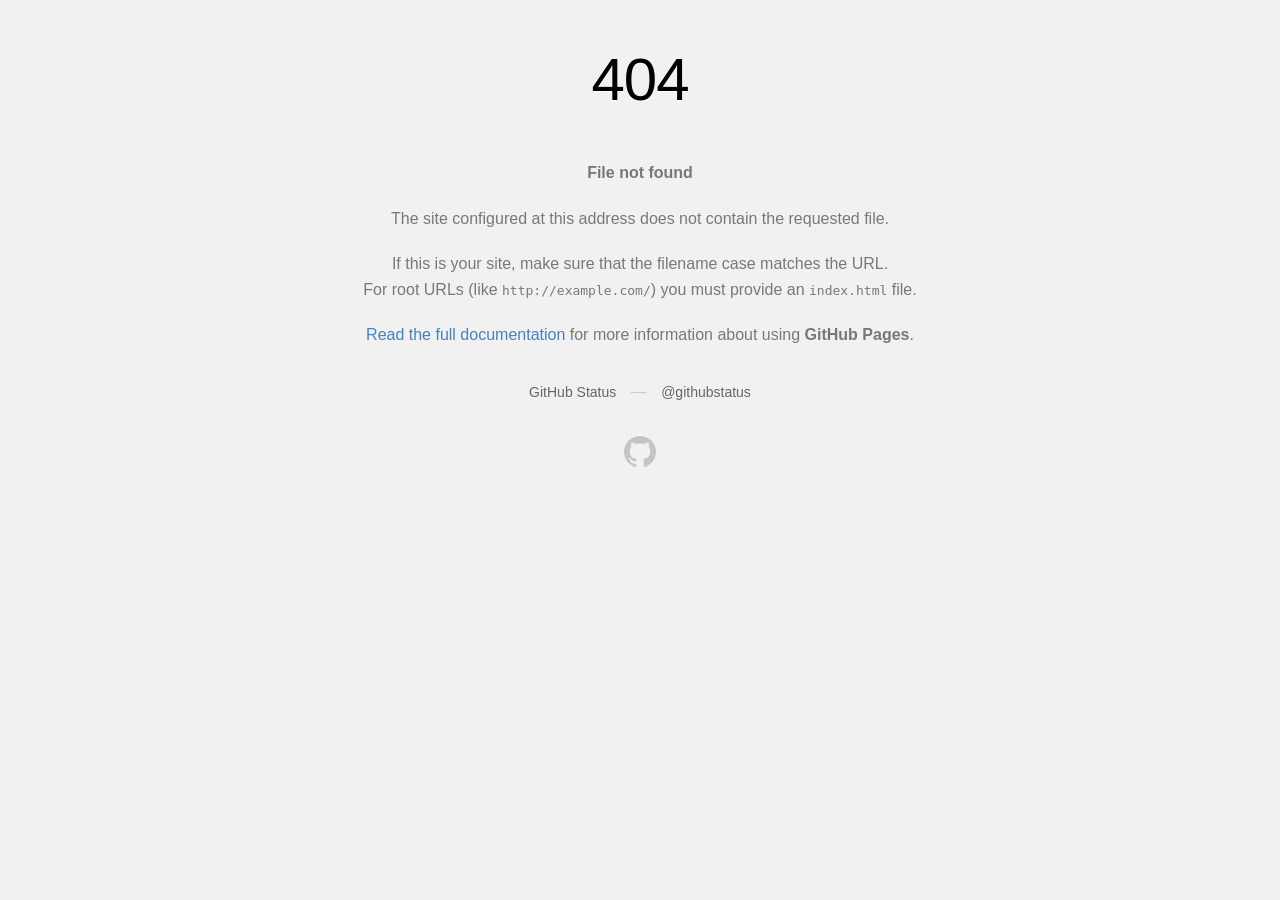
<file: www.nuals.ac.html>
<!DOCTYPE html>
<html>
  <head>
    <meta http-equiv="Content-type" content="text/html; charset=utf-8">
    <meta http-equiv="Content-Security-Policy" content="default-src 'none'; style-src 'unsafe-inline'; img-src data:; connect-src 'self'">
    <title>Page not found &middot; GitHub Pages</title>
    <style type="text/css" media="screen">
      body {
        background-color: #f1f1f1;
        margin: 0;
        font-family: "Helvetica Neue", Helvetica, Arial, sans-serif;
      }

      .container { margin: 50px auto 40px auto; width: 600px; text-align: center; }

      a { color: #4183c4; text-decoration: none; }
      a:hover { text-decoration: underline; }

      h1 { width: 800px; position:relative; left: -100px; letter-spacing: -1px; line-height: 60px; font-size: 60px; font-weight: 100; margin: 0px 0 50px 0; text-shadow: 0 1px 0 #fff; }
      p { color: rgba(0, 0, 0, 0.5); margin: 20px 0; line-height: 1.6; }

      ul { list-style: none; margin: 25px 0; padding: 0; }
      li { display: table-cell; font-weight: bold; width: 1%; }

      .logo { display: inline-block; margin-top: 35px; }
      .logo-img-2x { display: none; }
      @media
      only screen and (-webkit-min-device-pixel-ratio: 2),
      only screen and (   min--moz-device-pixel-ratio: 2),
      only screen and (     -o-min-device-pixel-ratio: 2/1),
      only screen and (        min-device-pixel-ratio: 2),
      only screen and (                min-resolution: 192dpi),
      only screen and (                min-resolution: 2dppx) {
        .logo-img-1x { display: none; }
        .logo-img-2x { display: inline-block; }
      }

      #suggestions {
        margin-top: 35px;
        color: #ccc;
      }
      #suggestions a {
        color: #666666;
        font-weight: 200;
        font-size: 14px;
        margin: 0 10px;
      }

    </style>
  </head>
  <body>

    <div class="container">

      <h1>404</h1>
      <p><strong>File not found</strong></p>

      <p>
        The site configured at this address does not
        contain the requested file.
      </p>

      <p>
        If this is your site, make sure that the filename case matches the URL.<br>
        For root URLs (like <code>http://example.com/</code>) you must provide an
        <code>index.html</code> file.
      </p>

      <p>
        <a href="https://help.github.com/pages/">Read the full documentation</a>
        for more information about using <strong>GitHub Pages</strong>.
      </p>

      <div id="suggestions">
        <a href="https://githubstatus.com">GitHub Status</a> &mdash;
        <a href="https://twitter.com/githubstatus">@githubstatus</a>
      </div>

      <a href="/" class="logo logo-img-1x">
        <img width="32" height="32" title="" alt="" src="[data-uri]">
      </a>

      <a href="/" class="logo logo-img-2x">
        <img width="32" height="32" title="" alt="" src="[data-uri]">
      </a>
    </div>
  </body>
</html>
</file>
<file: css/customStyles.css>
.innerDivWithEffects {     background: #EBEBEB;     border-radius: 25px;     border: 1px solid #000000;     padding-top: 5px;     padding-right: 5px;     padding-bottom: 5px;     padding-left: 15px;     box-shadow: 5px 5px #888888; } .divForSelection {     margin: 1px;     border-radius: 25px;     border-style: solid;     border-color: #bbb #888 #666 #aaa;     border-width: 3px 4px 4px 3px;     padding-top: 5px;     padding-right: 5px;     padding-bottom: 5px;     padding-left: 15px;     cursor: pointer;     display: block;     color: #333;     text-align: center; } .divSelected {     background: #A9A9A9;     color: #ffffff; } .divBubble {     border-radius: 25px;     border-style: dotted;     padding-top: 5px;     padding-right: 5px;     padding-bottom: 5px;     padding-left: 5px;     box-shadow: 3px 3px #888888; } .specialNote {     color: #8B008B; }
</file>
